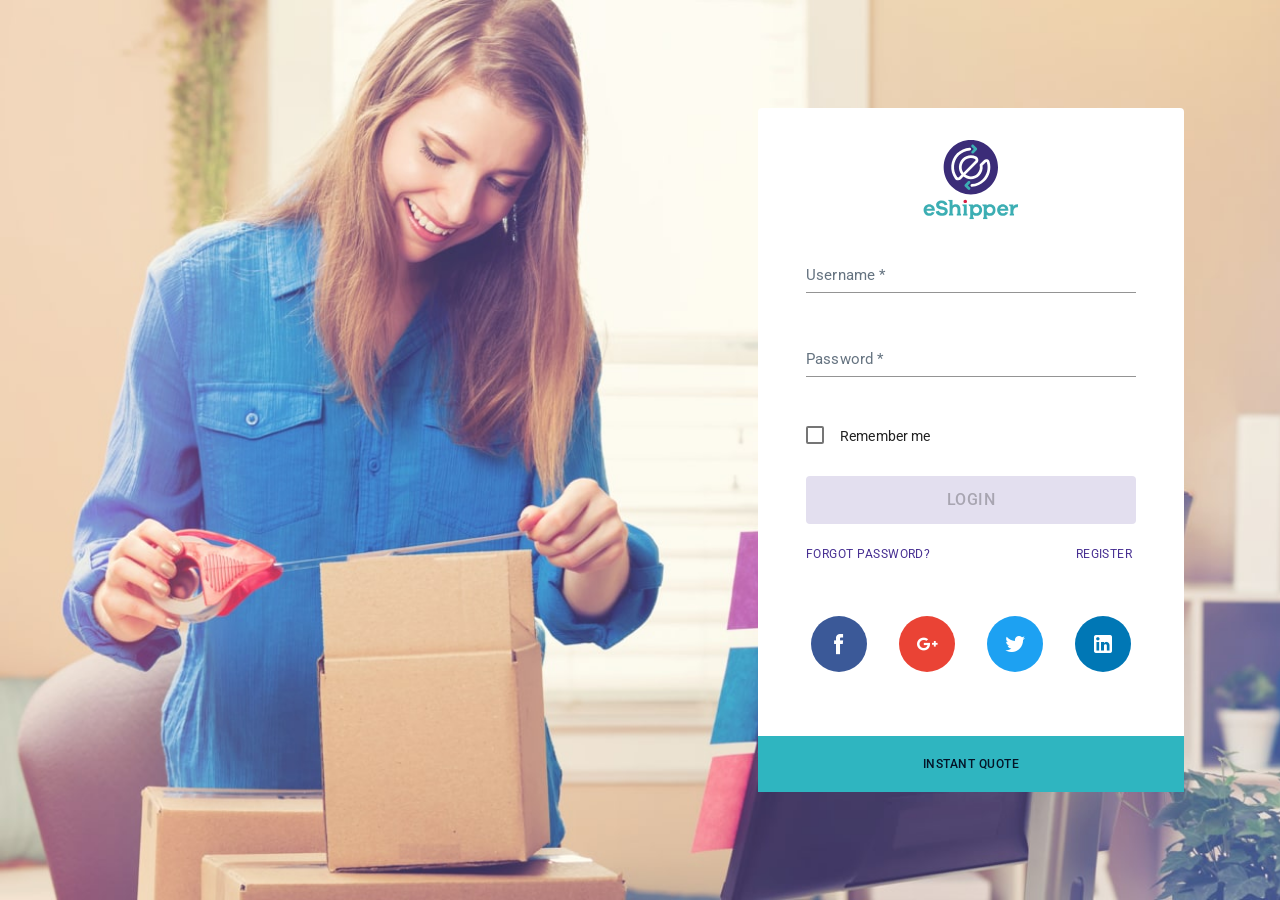
<file: index.html>
<!DOCTYPE html>
<html lang="en">

<head>
    <meta charset="utf-8" />
    <title>eShipper</title>
    <meta http-equiv="X-UA-Compatible" content="IE=edge">
    <base href="/" />
    <meta name="viewport" content="width=device-width, initial-scale=1" />
    <link href="https://fonts.googleapis.com/icon?family=Material+Icons" rel="stylesheet" />
    <link rel="icon" type="image/x-icon" href="favicon.ico" />
<link rel="stylesheet" href="styles.2475dcb6cba7d22fa3de.css"></head>

<body>
    <app-root></app-root>
<script src="runtime.2eb382a4e12ebb5b2a7e.js" defer></script><script src="polyfills-es5.4aa9debfd8252008e24a.js" nomodule defer></script><script src="polyfills.46a39fd6735d8e2be9b4.js" defer></script><script src="main.509971f8a4c65eb8ffc2.js" defer></script></body>

</html>
</file>
<file: styles.2475dcb6cba7d22fa3de.css>
@import url("https://fonts.googleapis.com/css?family=Roboto:300,400,400i,500,700");.ps{overflow-anchor:none}.ps .ps__rail-x.ps--clicking,.ps .ps__rail-x:focus,.ps .ps__rail-x:hover,.ps .ps__rail-y.ps--clicking,.ps .ps__rail-y:focus,.ps .ps__rail-y:hover{background-color:#eee;opacity:.9}.ps__rail-x.ps--clicking .ps__thumb-x,.ps__rail-x:focus>.ps__thumb-x,.ps__rail-x:hover>.ps__thumb-x{background-color:#999;height:11px}.ps__rail-y.ps--clicking .ps__thumb-y,.ps__rail-y:focus>.ps__thumb-y,.ps__rail-y:hover>.ps__thumb-y{background-color:#999;width:11px}.mat-badge-content{font-weight:600;font-size:12px;font-family:Roboto,Helvetica Neue,sans-serif}.mat-badge-small .mat-badge-content{font-size:9px}.mat-badge-large .mat-badge-content{font-size:24px}.mat-h1,.mat-headline,.mat-typography h1{font:400 24px/32px Roboto,Helvetica Neue,sans-serif;margin:0 0 16px}.mat-h2,.mat-title,.mat-typography h2{font:500 20px/32px Roboto,Helvetica Neue,sans-serif;margin:0 0 16px}.mat-h3,.mat-subheading-2,.mat-typography h3{font:400 16px/28px Roboto,Helvetica Neue,sans-serif;margin:0 0 16px}.mat-h4,.mat-subheading-1,.mat-typography h4{font:400 15px/24px Roboto,Helvetica Neue,sans-serif;margin:0 0 16px}.mat-h5,.mat-typography h5{font:400 11.62px/20px Roboto,Helvetica Neue,sans-serif;margin:0 0 12px}.mat-h6,.mat-typography h6{font:400 9.38px/20px Roboto,Helvetica Neue,sans-serif;margin:0 0 12px}.mat-body-2,.mat-body-strong{font:500 14px/24px Roboto,Helvetica Neue,sans-serif}.mat-body,.mat-body-1,.mat-typography{font:400 14px/20px Roboto,Helvetica Neue,sans-serif}.mat-body-1 p,.mat-body p,.mat-typography p{margin:0 0 12px}.mat-caption,.mat-small{font:400 12px/20px Roboto,Helvetica Neue,sans-serif}.mat-display-4,.mat-typography .mat-display-4{font:300 112px/112px Roboto,Helvetica Neue,sans-serif;letter-spacing:-.05em;margin:0 0 56px}.mat-display-3,.mat-typography .mat-display-3{font:400 56px/56px Roboto,Helvetica Neue,sans-serif;letter-spacing:-.02em;margin:0 0 64px}.mat-display-2,.mat-typography .mat-display-2{font:400 45px/48px Roboto,Helvetica Neue,sans-serif;letter-spacing:-.005em;margin:0 0 64px}.mat-display-1,.mat-typography .mat-display-1{font:400 34px/40px Roboto,Helvetica Neue,sans-serif;margin:0 0 64px}.mat-bottom-sheet-container{font:400 14px/20px Roboto,Helvetica Neue,sans-serif}.mat-button,.mat-fab,.mat-flat-button,.mat-icon-button,.mat-mini-fab,.mat-raised-button,.mat-stroked-button{font-family:Roboto,Helvetica Neue,sans-serif;font-size:14px;font-weight:500}.mat-button-toggle,.mat-card{font-family:Roboto,Helvetica Neue,sans-serif}.mat-card-title{font-size:24px;font-weight:500}.mat-card-header .mat-card-title{font-size:20px}.mat-card-content,.mat-card-subtitle{font-size:14px}.mat-checkbox{font-family:Roboto,Helvetica Neue,sans-serif}.mat-checkbox-layout .mat-checkbox-label{line-height:24px}.mat-chip{font-size:14px;font-weight:500}.mat-chip .mat-chip-remove.mat-icon,.mat-chip .mat-chip-trailing-icon.mat-icon{font-size:18px}.mat-table{font-family:Roboto,Helvetica Neue,sans-serif}.mat-header-cell{font-size:12px;font-weight:500}.mat-cell,.mat-footer-cell{font-size:14px}.mat-calendar{font-family:Roboto,Helvetica Neue,sans-serif}.mat-calendar-body{font-size:13px}.mat-calendar-body-label,.mat-calendar-period-button{font-size:14px;font-weight:500}.mat-calendar-table-header th{font-size:11px;font-weight:400}.mat-dialog-title{font:500 20px/32px Roboto,Helvetica Neue,sans-serif}.mat-expansion-panel-header{font-family:Roboto,Helvetica Neue,sans-serif;font-size:15px;font-weight:400}.mat-expansion-panel-content{font:400 14px/20px Roboto,Helvetica Neue,sans-serif}.mat-form-field{font-size:inherit;line-height:1.125;font-family:Roboto,Helvetica Neue,sans-serif}.mat-form-field-wrapper{padding-bottom:1.34375em}.mat-form-field-prefix .mat-icon,.mat-form-field-suffix .mat-icon{font-size:150%;line-height:1.125}.mat-form-field-prefix .mat-icon-button,.mat-form-field-suffix .mat-icon-button{height:1.5em;width:1.5em}.mat-form-field-prefix .mat-icon-button .mat-icon,.mat-form-field-suffix .mat-icon-button .mat-icon{height:1.125em;line-height:1.125}.mat-form-field-infix{padding:.5em 0;border-top:.84375em solid transparent}.mat-form-field-can-float.mat-form-field-should-float .mat-form-field-label,.mat-form-field-can-float .mat-input-server:focus+.mat-form-field-label-wrapper .mat-form-field-label{-webkit-transform:translateY(-1.34375em) scale(.75);transform:translateY(-1.34375em) scale(.75);width:133.33333333%}.mat-form-field-can-float .mat-input-server[label]:not(:label-shown)+.mat-form-field-label-wrapper .mat-form-field-label{-webkit-transform:translateY(-1.34374em) scale(.75);transform:translateY(-1.34374em) scale(.75);width:133.33334333%}.mat-form-field-label-wrapper{top:-.84375em;padding-top:.84375em}.mat-form-field-label{top:1.34375em}.mat-form-field-underline{bottom:1.34375em}.mat-form-field-subscript-wrapper{font-size:75%;margin-top:.66666667em;top:calc(100% - 1.79167em)}.mat-form-field-appearance-legacy .mat-form-field-wrapper{padding-bottom:1.25em}.mat-form-field-appearance-legacy .mat-form-field-infix{padding:.4375em 0}.mat-form-field-appearance-legacy.mat-form-field-can-float.mat-form-field-should-float .mat-form-field-label,.mat-form-field-appearance-legacy.mat-form-field-can-float .mat-input-server:focus+.mat-form-field-label-wrapper .mat-form-field-label{-webkit-transform:translateY(-1.28125em) scale(.75) perspective(100px) translateZ(.001px);transform:translateY(-1.28125em) scale(.75) perspective(100px) translateZ(.001px);-ms-transform:translateY(-1.28125em) scale(.75);width:133.33333333%}.mat-form-field-appearance-legacy.mat-form-field-can-float .mat-form-field-autofill-control:-webkit-autofill+.mat-form-field-label-wrapper .mat-form-field-label{-webkit-transform:translateY(-1.28125em) scale(.75) perspective(100px) translateZ(.00101px);transform:translateY(-1.28125em) scale(.75) perspective(100px) translateZ(.00101px);-ms-transform:translateY(-1.28124em) scale(.75);width:133.33334333%}.mat-form-field-appearance-legacy.mat-form-field-can-float .mat-input-server[label]:not(:label-shown)+.mat-form-field-label-wrapper .mat-form-field-label{-webkit-transform:translateY(-1.28125em) scale(.75) perspective(100px) translateZ(.00102px);transform:translateY(-1.28125em) scale(.75) perspective(100px) translateZ(.00102px);-ms-transform:translateY(-1.28123em) scale(.75);width:133.33335333%}.mat-form-field-appearance-legacy .mat-form-field-label{top:1.28125em}.mat-form-field-appearance-legacy .mat-form-field-underline{bottom:1.25em}.mat-form-field-appearance-legacy .mat-form-field-subscript-wrapper{margin-top:.54166667em;top:calc(100% - 1.66667em)}@media print{.mat-form-field-appearance-legacy.mat-form-field-can-float.mat-form-field-should-float .mat-form-field-label,.mat-form-field-appearance-legacy.mat-form-field-can-float .mat-input-server:focus+.mat-form-field-label-wrapper .mat-form-field-label{-webkit-transform:translateY(-1.28122em) scale(.75);transform:translateY(-1.28122em) scale(.75)}.mat-form-field-appearance-legacy.mat-form-field-can-float .mat-form-field-autofill-control:-webkit-autofill+.mat-form-field-label-wrapper .mat-form-field-label{-webkit-transform:translateY(-1.28121em) scale(.75);transform:translateY(-1.28121em) scale(.75)}.mat-form-field-appearance-legacy.mat-form-field-can-float .mat-input-server[label]:not(:label-shown)+.mat-form-field-label-wrapper .mat-form-field-label{-webkit-transform:translateY(-1.2812em) scale(.75);transform:translateY(-1.2812em) scale(.75)}}.mat-form-field-appearance-fill .mat-form-field-infix{padding:.25em 0 .75em}.mat-form-field-appearance-fill .mat-form-field-label{top:1.09375em;margin-top:-.5em}.mat-form-field-appearance-fill.mat-form-field-can-float.mat-form-field-should-float .mat-form-field-label,.mat-form-field-appearance-fill.mat-form-field-can-float .mat-input-server:focus+.mat-form-field-label-wrapper .mat-form-field-label{-webkit-transform:translateY(-.59375em) scale(.75);transform:translateY(-.59375em) scale(.75);width:133.33333333%}.mat-form-field-appearance-fill.mat-form-field-can-float .mat-input-server[label]:not(:label-shown)+.mat-form-field-label-wrapper .mat-form-field-label{-webkit-transform:translateY(-.59374em) scale(.75);transform:translateY(-.59374em) scale(.75);width:133.33334333%}.mat-form-field-appearance-outline .mat-form-field-infix{padding:1em 0}.mat-form-field-appearance-outline .mat-form-field-label{top:1.84375em;margin-top:-.25em}.mat-form-field-appearance-outline.mat-form-field-can-float.mat-form-field-should-float .mat-form-field-label,.mat-form-field-appearance-outline.mat-form-field-can-float .mat-input-server:focus+.mat-form-field-label-wrapper .mat-form-field-label{-webkit-transform:translateY(-1.59375em) scale(.75);transform:translateY(-1.59375em) scale(.75);width:133.33333333%}.mat-form-field-appearance-outline.mat-form-field-can-float .mat-input-server[label]:not(:label-shown)+.mat-form-field-label-wrapper .mat-form-field-label{-webkit-transform:translateY(-1.59374em) scale(.75);transform:translateY(-1.59374em) scale(.75);width:133.33334333%}.mat-grid-tile-footer,.mat-grid-tile-header{font-size:14px}.mat-grid-tile-footer .mat-line,.mat-grid-tile-header .mat-line{white-space:nowrap;overflow:hidden;text-overflow:ellipsis;display:block;box-sizing:border-box}.mat-grid-tile-footer .mat-line:nth-child(n+2),.mat-grid-tile-header .mat-line:nth-child(n+2){font-size:12px}input.mat-input-element{margin-top:-.0625em}.mat-menu-item{font-family:Roboto,Helvetica Neue,sans-serif;font-size:14px;font-weight:400}.mat-paginator,.mat-paginator-page-size .mat-select-trigger{font-family:Roboto,Helvetica Neue,sans-serif;font-size:12px}.mat-radio-button,.mat-select{font-family:Roboto,Helvetica Neue,sans-serif}.mat-select-trigger{height:1.125em}.mat-slide-toggle-content,.mat-slider-thumb-label-text{font-family:Roboto,Helvetica Neue,sans-serif}.mat-slider-thumb-label-text{font-size:12px;font-weight:500}.mat-stepper-horizontal,.mat-stepper-vertical{font-family:Roboto,Helvetica Neue,sans-serif}.mat-step-label{font-size:14px;font-weight:400}.mat-step-sub-label-error{font-weight:400}.mat-step-label-error{font-size:14px}.mat-step-label-selected{font-size:14px;font-weight:500}.mat-tab-group,.mat-tab-label,.mat-tab-link{font-family:Roboto,Helvetica Neue,sans-serif}.mat-tab-label,.mat-tab-link{font-size:14px}.mat-toolbar,.mat-toolbar h1,.mat-toolbar h2,.mat-toolbar h3,.mat-toolbar h4,.mat-toolbar h5,.mat-toolbar h6{font:500 20px/32px Roboto,Helvetica Neue,sans-serif;margin:0}.mat-tooltip{font-family:Roboto,Helvetica Neue,sans-serif;font-size:10px;padding-top:6px;padding-bottom:6px}.mat-tooltip-handset{font-size:14px;padding-top:8px;padding-bottom:8px}.mat-list-item,.mat-list-option{font-family:Roboto,Helvetica Neue,sans-serif}.mat-list-base .mat-list-item{font-size:16px}.mat-list-base .mat-list-item .mat-line{white-space:nowrap;overflow:hidden;text-overflow:ellipsis;display:block;box-sizing:border-box}.mat-list-base .mat-list-item .mat-line:nth-child(n+2){font-size:14px}.mat-list-base .mat-list-option{font-size:16px}.mat-list-base .mat-list-option .mat-line{white-space:nowrap;overflow:hidden;text-overflow:ellipsis;display:block;box-sizing:border-box}.mat-list-base .mat-list-option .mat-line:nth-child(n+2){font-size:14px}.mat-list-base .mat-subheader{font-family:Roboto,Helvetica Neue,sans-serif;font-size:14px;font-weight:500}.mat-list-base[dense] .mat-list-item{font-size:12px}.mat-list-base[dense] .mat-list-item .mat-line{white-space:nowrap;overflow:hidden;text-overflow:ellipsis;display:block;box-sizing:border-box}.mat-list-base[dense] .mat-list-item .mat-line:nth-child(n+2),.mat-list-base[dense] .mat-list-option{font-size:12px}.mat-list-base[dense] .mat-list-option .mat-line{white-space:nowrap;overflow:hidden;text-overflow:ellipsis;display:block;box-sizing:border-box}.mat-list-base[dense] .mat-list-option .mat-line:nth-child(n+2){font-size:12px}.mat-list-base[dense] .mat-subheader{font-family:Roboto,Helvetica Neue,sans-serif;font-size:12px;font-weight:500}.mat-option{font-family:Roboto,Helvetica Neue,sans-serif;font-size:16px}.mat-optgroup-label{font:500 14px/24px Roboto,Helvetica Neue,sans-serif}.mat-simple-snackbar{font-family:Roboto,Helvetica Neue,sans-serif;font-size:14px}.mat-simple-snackbar-action{line-height:1;font-family:inherit;font-size:inherit;font-weight:500}.mat-tree{font-family:Roboto,Helvetica Neue,sans-serif}.mat-nested-tree-node,.mat-tree-node{font-weight:400;font-size:14px}.mat-ripple{overflow:hidden;position:relative}.mat-ripple:not(:empty){-webkit-transform:translateZ(0);transform:translateZ(0)}.mat-ripple.mat-ripple-unbounded{overflow:visible}.mat-ripple-element{position:absolute;border-radius:50%;pointer-events:none;-webkit-transition:opacity,-webkit-transform 0ms cubic-bezier(0,0,.2,1);transition:opacity,-webkit-transform 0ms cubic-bezier(0,0,.2,1);transition:opacity,transform 0ms cubic-bezier(0,0,.2,1);transition:opacity,transform 0ms cubic-bezier(0,0,.2,1),-webkit-transform 0ms cubic-bezier(0,0,.2,1);-webkit-transform:scale(0);transform:scale(0)}.cdk-high-contrast-active .mat-ripple-element{display:none}.cdk-visually-hidden{border:0;clip:rect(0 0 0 0);height:1px;margin:-1px;overflow:hidden;padding:0;position:absolute;width:1px;outline:0;-webkit-appearance:none;-moz-appearance:none}.cdk-global-overlay-wrapper,.cdk-overlay-container{pointer-events:none;top:0;left:0;height:100%;width:100%}.cdk-overlay-container{position:fixed;z-index:1000}.cdk-overlay-container:empty{display:none}.cdk-global-overlay-wrapper,.cdk-overlay-pane{display:-webkit-box;display:flex;position:absolute;z-index:1000}.cdk-overlay-pane{pointer-events:auto;box-sizing:border-box;max-width:100%;max-height:100%}.cdk-overlay-backdrop{position:absolute;top:0;bottom:0;left:0;right:0;z-index:1000;pointer-events:auto;-webkit-tap-highlight-color:transparent;-webkit-transition:opacity .4s cubic-bezier(.25,.8,.25,1);transition:opacity .4s cubic-bezier(.25,.8,.25,1);opacity:0}.cdk-overlay-backdrop.cdk-overlay-backdrop-showing{opacity:1}@media screen and (-ms-high-contrast:active){.cdk-overlay-backdrop.cdk-overlay-backdrop-showing{opacity:.6}}.cdk-overlay-dark-backdrop{background:rgba(0,0,0,.32)}.cdk-overlay-transparent-backdrop,.cdk-overlay-transparent-backdrop.cdk-overlay-backdrop-showing{opacity:0}.cdk-overlay-connected-position-bounding-box{position:absolute;z-index:1000;display:-webkit-box;display:flex;-webkit-box-orient:vertical;-webkit-box-direction:normal;flex-direction:column;min-width:1px;min-height:1px}.cdk-global-scrollblock{position:fixed;width:100%;overflow-y:scroll}@-webkit-keyframes cdk-text-field-autofill-start{
  /*!*/}@keyframes cdk-text-field-autofill-start{
  /*!*/}@-webkit-keyframes cdk-text-field-autofill-end{
  /*!*/}@keyframes cdk-text-field-autofill-end{
  /*!*/}.cdk-text-field-autofill-monitored:-webkit-autofill{-webkit-animation:cdk-text-field-autofill-start 0s 1ms;animation:cdk-text-field-autofill-start 0s 1ms}.cdk-text-field-autofill-monitored:not(:-webkit-autofill){-webkit-animation:cdk-text-field-autofill-end 0s 1ms;animation:cdk-text-field-autofill-end 0s 1ms}textarea.cdk-textarea-autosize{resize:none}textarea.cdk-textarea-autosize-measuring{height:auto!important;overflow:hidden!important;padding:2px 0!important;box-sizing:content-box!important}.mat-ripple-element{background-color:rgba(0,0,0,.1)}.mat-option{color:rgba(0,0,0,.87)}.mat-option.mat-active,.mat-option.mat-selected:not(.mat-option-multiple):not(.mat-option-disabled),.mat-option:focus:not(.mat-option-disabled),.mat-option:hover:not(.mat-option-disabled){background:rgba(0,0,0,.04)}.mat-option.mat-active{color:rgba(0,0,0,.87)}.mat-option.mat-option-disabled{color:rgba(0,0,0,.38)}.mat-primary .mat-option.mat-selected:not(.mat-option-disabled){color:#472f92}.mat-accent .mat-option.mat-selected:not(.mat-option-disabled){color:#2fb5c0}.mat-warn .mat-option.mat-selected:not(.mat-option-disabled){color:#ec1846}.mat-optgroup-label{color:rgba(0,0,0,.54)}.mat-optgroup-disabled .mat-optgroup-label{color:rgba(0,0,0,.38)}.mat-pseudo-checkbox{color:rgba(0,0,0,.54)}.mat-pseudo-checkbox:after{color:#fafafa}.mat-pseudo-checkbox-disabled{color:#b0b0b0}.mat-primary .mat-pseudo-checkbox-checked,.mat-primary .mat-pseudo-checkbox-indeterminate{background:#472f92}.mat-accent .mat-pseudo-checkbox-checked,.mat-accent .mat-pseudo-checkbox-indeterminate,.mat-pseudo-checkbox-checked,.mat-pseudo-checkbox-indeterminate{background:#2fb5c0}.mat-warn .mat-pseudo-checkbox-checked,.mat-warn .mat-pseudo-checkbox-indeterminate{background:#ec1846}.mat-pseudo-checkbox-checked.mat-pseudo-checkbox-disabled,.mat-pseudo-checkbox-indeterminate.mat-pseudo-checkbox-disabled{background:#b0b0b0}.mat-elevation-z0{box-shadow:0 0 0 0 rgba(0,0,0,.2),0 0 0 0 rgba(0,0,0,.14),0 0 0 0 rgba(0,0,0,.12)}.mat-elevation-z1{box-shadow:0 2px 1px -1px rgba(0,0,0,.2),0 1px 1px 0 rgba(0,0,0,.14),0 1px 3px 0 rgba(0,0,0,.12)}.mat-elevation-z2{box-shadow:0 3px 1px -2px rgba(0,0,0,.2),0 2px 2px 0 rgba(0,0,0,.14),0 1px 5px 0 rgba(0,0,0,.12)}.mat-elevation-z3{box-shadow:0 3px 3px -2px rgba(0,0,0,.2),0 3px 4px 0 rgba(0,0,0,.14),0 1px 8px 0 rgba(0,0,0,.12)}.mat-elevation-z4{box-shadow:0 2px 4px -1px rgba(0,0,0,.2),0 4px 5px 0 rgba(0,0,0,.14),0 1px 10px 0 rgba(0,0,0,.12)}.mat-elevation-z5{box-shadow:0 3px 5px -1px rgba(0,0,0,.2),0 5px 8px 0 rgba(0,0,0,.14),0 1px 14px 0 rgba(0,0,0,.12)}.mat-elevation-z6{box-shadow:0 3px 5px -1px rgba(0,0,0,.2),0 6px 10px 0 rgba(0,0,0,.14),0 1px 18px 0 rgba(0,0,0,.12)}.mat-elevation-z7{box-shadow:0 4px 5px -2px rgba(0,0,0,.2),0 7px 10px 1px rgba(0,0,0,.14),0 2px 16px 1px rgba(0,0,0,.12)}.mat-elevation-z8{box-shadow:0 5px 5px -3px rgba(0,0,0,.2),0 8px 10px 1px rgba(0,0,0,.14),0 3px 14px 2px rgba(0,0,0,.12)}.mat-elevation-z9{box-shadow:0 5px 6px -3px rgba(0,0,0,.2),0 9px 12px 1px rgba(0,0,0,.14),0 3px 16px 2px rgba(0,0,0,.12)}.mat-elevation-z10{box-shadow:0 6px 6px -3px rgba(0,0,0,.2),0 10px 14px 1px rgba(0,0,0,.14),0 4px 18px 3px rgba(0,0,0,.12)}.mat-elevation-z11{box-shadow:0 6px 7px -4px rgba(0,0,0,.2),0 11px 15px 1px rgba(0,0,0,.14),0 4px 20px 3px rgba(0,0,0,.12)}.mat-elevation-z12{box-shadow:0 7px 8px -4px rgba(0,0,0,.2),0 12px 17px 2px rgba(0,0,0,.14),0 5px 22px 4px rgba(0,0,0,.12)}.mat-elevation-z13{box-shadow:0 7px 8px -4px rgba(0,0,0,.2),0 13px 19px 2px rgba(0,0,0,.14),0 5px 24px 4px rgba(0,0,0,.12)}.mat-elevation-z14{box-shadow:0 7px 9px -4px rgba(0,0,0,.2),0 14px 21px 2px rgba(0,0,0,.14),0 5px 26px 4px rgba(0,0,0,.12)}.mat-elevation-z15{box-shadow:0 8px 9px -5px rgba(0,0,0,.2),0 15px 22px 2px rgba(0,0,0,.14),0 6px 28px 5px rgba(0,0,0,.12)}.mat-elevation-z16{box-shadow:0 8px 10px -5px rgba(0,0,0,.2),0 16px 24px 2px rgba(0,0,0,.14),0 6px 30px 5px rgba(0,0,0,.12)}.mat-elevation-z17{box-shadow:0 8px 11px -5px rgba(0,0,0,.2),0 17px 26px 2px rgba(0,0,0,.14),0 6px 32px 5px rgba(0,0,0,.12)}.mat-elevation-z18{box-shadow:0 9px 11px -5px rgba(0,0,0,.2),0 18px 28px 2px rgba(0,0,0,.14),0 7px 34px 6px rgba(0,0,0,.12)}.mat-elevation-z19{box-shadow:0 9px 12px -6px rgba(0,0,0,.2),0 19px 29px 2px rgba(0,0,0,.14),0 7px 36px 6px rgba(0,0,0,.12)}.mat-elevation-z20{box-shadow:0 10px 13px -6px rgba(0,0,0,.2),0 20px 31px 3px rgba(0,0,0,.14),0 8px 38px 7px rgba(0,0,0,.12)}.mat-elevation-z21{box-shadow:0 10px 13px -6px rgba(0,0,0,.2),0 21px 33px 3px rgba(0,0,0,.14),0 8px 40px 7px rgba(0,0,0,.12)}.mat-elevation-z22{box-shadow:0 10px 14px -6px rgba(0,0,0,.2),0 22px 35px 3px rgba(0,0,0,.14),0 8px 42px 7px rgba(0,0,0,.12)}.mat-elevation-z23{box-shadow:0 11px 14px -7px rgba(0,0,0,.2),0 23px 36px 3px rgba(0,0,0,.14),0 9px 44px 8px rgba(0,0,0,.12)}.mat-elevation-z24{box-shadow:0 11px 15px -7px rgba(0,0,0,.2),0 24px 38px 3px rgba(0,0,0,.14),0 9px 46px 8px rgba(0,0,0,.12)}.mat-app-background{background-color:#fafafa;color:rgba(0,0,0,.87)}.mat-theme-loaded-marker{display:none}.mat-autocomplete-panel{background:#fff;color:rgba(0,0,0,.87)}.mat-autocomplete-panel:not([class*=mat-elevation-z]){box-shadow:0 2px 4px -1px rgba(0,0,0,.2),0 4px 5px 0 rgba(0,0,0,.14),0 1px 10px 0 rgba(0,0,0,.12)}.mat-autocomplete-panel .mat-option.mat-selected:not(.mat-active):not(:hover){background:#fff}.mat-autocomplete-panel .mat-option.mat-selected:not(.mat-active):not(:hover):not(.mat-option-disabled){color:rgba(0,0,0,.87)}.mat-badge-content{color:#fff;background:#472f92}.cdk-high-contrast-active .mat-badge-content{outline:1px solid;border-radius:0}.mat-badge-accent .mat-badge-content{background:#2fb5c0;color:#000}.mat-badge-warn .mat-badge-content{color:#fff;background:#ec1846}.mat-badge{position:relative}.mat-badge-hidden .mat-badge-content{display:none}.mat-badge-disabled .mat-badge-content{background:#b9b9b9;color:rgba(0,0,0,.38)}.mat-badge-content{position:absolute;text-align:center;display:inline-block;border-radius:50%;-webkit-transition:-webkit-transform .2s ease-in-out;transition:-webkit-transform .2s ease-in-out;transition:transform .2s ease-in-out;transition:transform .2s ease-in-out,-webkit-transform .2s ease-in-out;-webkit-transform:scale(.6);transform:scale(.6);overflow:hidden;white-space:nowrap;text-overflow:ellipsis;pointer-events:none}.mat-badge-content._mat-animation-noopable,.ng-animate-disabled .mat-badge-content{-webkit-transition:none;transition:none}.mat-badge-content.mat-badge-active{-webkit-transform:none;transform:none}.mat-badge-small .mat-badge-content{width:16px;height:16px;line-height:16px}.mat-badge-small.mat-badge-above .mat-badge-content{top:-8px}.mat-badge-small.mat-badge-below .mat-badge-content{bottom:-8px}.mat-badge-small.mat-badge-before .mat-badge-content{left:-16px}[dir=rtl] .mat-badge-small.mat-badge-before .mat-badge-content{left:auto;right:-16px}.mat-badge-small.mat-badge-after .mat-badge-content{right:-16px}[dir=rtl] .mat-badge-small.mat-badge-after .mat-badge-content{right:auto;left:-16px}.mat-badge-small.mat-badge-overlap.mat-badge-before .mat-badge-content{left:-8px}[dir=rtl] .mat-badge-small.mat-badge-overlap.mat-badge-before .mat-badge-content{left:auto;right:-8px}.mat-badge-small.mat-badge-overlap.mat-badge-after .mat-badge-content{right:-8px}[dir=rtl] .mat-badge-small.mat-badge-overlap.mat-badge-after .mat-badge-content{right:auto;left:-8px}.mat-badge-medium .mat-badge-content{width:22px;height:22px;line-height:22px}.mat-badge-medium.mat-badge-above .mat-badge-content{top:-11px}.mat-badge-medium.mat-badge-below .mat-badge-content{bottom:-11px}.mat-badge-medium.mat-badge-before .mat-badge-content{left:-22px}[dir=rtl] .mat-badge-medium.mat-badge-before .mat-badge-content{left:auto;right:-22px}.mat-badge-medium.mat-badge-after .mat-badge-content{right:-22px}[dir=rtl] .mat-badge-medium.mat-badge-after .mat-badge-content{right:auto;left:-22px}.mat-badge-medium.mat-badge-overlap.mat-badge-before .mat-badge-content{left:-11px}[dir=rtl] .mat-badge-medium.mat-badge-overlap.mat-badge-before .mat-badge-content{left:auto;right:-11px}.mat-badge-medium.mat-badge-overlap.mat-badge-after .mat-badge-content{right:-11px}[dir=rtl] .mat-badge-medium.mat-badge-overlap.mat-badge-after .mat-badge-content{right:auto;left:-11px}.mat-badge-large .mat-badge-content{width:28px;height:28px;line-height:28px}.mat-badge-large.mat-badge-above .mat-badge-content{top:-14px}.mat-badge-large.mat-badge-below .mat-badge-content{bottom:-14px}.mat-badge-large.mat-badge-before .mat-badge-content{left:-28px}[dir=rtl] .mat-badge-large.mat-badge-before .mat-badge-content{left:auto;right:-28px}.mat-badge-large.mat-badge-after .mat-badge-content{right:-28px}[dir=rtl] .mat-badge-large.mat-badge-after .mat-badge-content{right:auto;left:-28px}.mat-badge-large.mat-badge-overlap.mat-badge-before .mat-badge-content{left:-14px}[dir=rtl] .mat-badge-large.mat-badge-overlap.mat-badge-before .mat-badge-content{left:auto;right:-14px}.mat-badge-large.mat-badge-overlap.mat-badge-after .mat-badge-content{right:-14px}[dir=rtl] .mat-badge-large.mat-badge-overlap.mat-badge-after .mat-badge-content{right:auto;left:-14px}.mat-bottom-sheet-container{box-shadow:0 8px 10px -5px rgba(0,0,0,.2),0 16px 24px 2px rgba(0,0,0,.14),0 6px 30px 5px rgba(0,0,0,.12);background:#fff;color:rgba(0,0,0,.87)}.mat-button,.mat-icon-button,.mat-stroked-button{color:inherit;background:transparent}.mat-button.mat-primary,.mat-icon-button.mat-primary,.mat-stroked-button.mat-primary{color:#472f92}.mat-button.mat-accent,.mat-icon-button.mat-accent,.mat-stroked-button.mat-accent{color:#2fb5c0}.mat-button.mat-warn,.mat-icon-button.mat-warn,.mat-stroked-button.mat-warn{color:#ec1846}.mat-button.mat-accent[disabled],.mat-button.mat-primary[disabled],.mat-button.mat-warn[disabled],.mat-button[disabled][disabled],.mat-icon-button.mat-accent[disabled],.mat-icon-button.mat-primary[disabled],.mat-icon-button.mat-warn[disabled],.mat-icon-button[disabled][disabled],.mat-stroked-button.mat-accent[disabled],.mat-stroked-button.mat-primary[disabled],.mat-stroked-button.mat-warn[disabled],.mat-stroked-button[disabled][disabled]{color:rgba(0,0,0,.26)}.mat-button.mat-primary .mat-button-focus-overlay,.mat-icon-button.mat-primary .mat-button-focus-overlay,.mat-stroked-button.mat-primary .mat-button-focus-overlay{background-color:#472f92}.mat-button.mat-accent .mat-button-focus-overlay,.mat-icon-button.mat-accent .mat-button-focus-overlay,.mat-stroked-button.mat-accent .mat-button-focus-overlay{background-color:#2fb5c0}.mat-button.mat-warn .mat-button-focus-overlay,.mat-icon-button.mat-warn .mat-button-focus-overlay,.mat-stroked-button.mat-warn .mat-button-focus-overlay{background-color:#ec1846}.mat-button[disabled] .mat-button-focus-overlay,.mat-icon-button[disabled] .mat-button-focus-overlay,.mat-stroked-button[disabled] .mat-button-focus-overlay{background-color:transparent}.mat-button .mat-ripple-element,.mat-icon-button .mat-ripple-element,.mat-stroked-button .mat-ripple-element{opacity:.1;background-color:currentColor}.mat-button-focus-overlay{background:#000}.mat-stroked-button:not([disabled]){border-color:rgba(0,0,0,.12)}.mat-fab,.mat-flat-button,.mat-mini-fab,.mat-raised-button{color:rgba(0,0,0,.87);background-color:#fff}.mat-fab.mat-primary,.mat-flat-button.mat-primary,.mat-mini-fab.mat-primary,.mat-raised-button.mat-primary{color:#fff}.mat-fab.mat-accent,.mat-flat-button.mat-accent,.mat-mini-fab.mat-accent,.mat-raised-button.mat-accent{color:#000}.mat-fab.mat-warn,.mat-flat-button.mat-warn,.mat-mini-fab.mat-warn,.mat-raised-button.mat-warn{color:#fff}.mat-fab.mat-accent[disabled],.mat-fab.mat-primary[disabled],.mat-fab.mat-warn[disabled],.mat-fab[disabled][disabled],.mat-flat-button.mat-accent[disabled],.mat-flat-button.mat-primary[disabled],.mat-flat-button.mat-warn[disabled],.mat-flat-button[disabled][disabled],.mat-mini-fab.mat-accent[disabled],.mat-mini-fab.mat-primary[disabled],.mat-mini-fab.mat-warn[disabled],.mat-mini-fab[disabled][disabled],.mat-raised-button.mat-accent[disabled],.mat-raised-button.mat-primary[disabled],.mat-raised-button.mat-warn[disabled],.mat-raised-button[disabled][disabled]{color:rgba(0,0,0,.26)}.mat-fab.mat-primary,.mat-flat-button.mat-primary,.mat-mini-fab.mat-primary,.mat-raised-button.mat-primary{background-color:#472f92}.mat-fab.mat-accent,.mat-flat-button.mat-accent,.mat-mini-fab.mat-accent,.mat-raised-button.mat-accent{background-color:#2fb5c0}.mat-fab.mat-warn,.mat-flat-button.mat-warn,.mat-mini-fab.mat-warn,.mat-raised-button.mat-warn{background-color:#ec1846}.mat-fab.mat-accent[disabled],.mat-fab.mat-primary[disabled],.mat-fab.mat-warn[disabled],.mat-fab[disabled][disabled],.mat-flat-button.mat-accent[disabled],.mat-flat-button.mat-primary[disabled],.mat-flat-button.mat-warn[disabled],.mat-flat-button[disabled][disabled],.mat-mini-fab.mat-accent[disabled],.mat-mini-fab.mat-primary[disabled],.mat-mini-fab.mat-warn[disabled],.mat-mini-fab[disabled][disabled],.mat-raised-button.mat-accent[disabled],.mat-raised-button.mat-primary[disabled],.mat-raised-button.mat-warn[disabled],.mat-raised-button[disabled][disabled]{background-color:rgba(0,0,0,.12)}.mat-fab.mat-primary .mat-ripple-element,.mat-flat-button.mat-primary .mat-ripple-element,.mat-mini-fab.mat-primary .mat-ripple-element,.mat-raised-button.mat-primary .mat-ripple-element{background-color:hsla(0,0%,100%,.1)}.mat-fab.mat-accent .mat-ripple-element,.mat-flat-button.mat-accent .mat-ripple-element,.mat-mini-fab.mat-accent .mat-ripple-element,.mat-raised-button.mat-accent .mat-ripple-element{background-color:rgba(0,0,0,.1)}.mat-fab.mat-warn .mat-ripple-element,.mat-flat-button.mat-warn .mat-ripple-element,.mat-mini-fab.mat-warn .mat-ripple-element,.mat-raised-button.mat-warn .mat-ripple-element{background-color:hsla(0,0%,100%,.1)}.mat-flat-button:not([class*=mat-elevation-z]),.mat-stroked-button:not([class*=mat-elevation-z]){box-shadow:0 0 0 0 rgba(0,0,0,.2),0 0 0 0 rgba(0,0,0,.14),0 0 0 0 rgba(0,0,0,.12)}.mat-raised-button:not([class*=mat-elevation-z]){box-shadow:0 3px 1px -2px rgba(0,0,0,.2),0 2px 2px 0 rgba(0,0,0,.14),0 1px 5px 0 rgba(0,0,0,.12)}.mat-raised-button:not([disabled]):active:not([class*=mat-elevation-z]){box-shadow:0 5px 5px -3px rgba(0,0,0,.2),0 8px 10px 1px rgba(0,0,0,.14),0 3px 14px 2px rgba(0,0,0,.12)}.mat-raised-button[disabled]:not([class*=mat-elevation-z]){box-shadow:0 0 0 0 rgba(0,0,0,.2),0 0 0 0 rgba(0,0,0,.14),0 0 0 0 rgba(0,0,0,.12)}.mat-fab:not([class*=mat-elevation-z]),.mat-mini-fab:not([class*=mat-elevation-z]){box-shadow:0 3px 5px -1px rgba(0,0,0,.2),0 6px 10px 0 rgba(0,0,0,.14),0 1px 18px 0 rgba(0,0,0,.12)}.mat-fab:not([disabled]):active:not([class*=mat-elevation-z]),.mat-mini-fab:not([disabled]):active:not([class*=mat-elevation-z]){box-shadow:0 7px 8px -4px rgba(0,0,0,.2),0 12px 17px 2px rgba(0,0,0,.14),0 5px 22px 4px rgba(0,0,0,.12)}.mat-fab[disabled]:not([class*=mat-elevation-z]),.mat-mini-fab[disabled]:not([class*=mat-elevation-z]){box-shadow:0 0 0 0 rgba(0,0,0,.2),0 0 0 0 rgba(0,0,0,.14),0 0 0 0 rgba(0,0,0,.12)}.mat-button-toggle-group,.mat-button-toggle-standalone{box-shadow:0 3px 1px -2px rgba(0,0,0,.2),0 2px 2px 0 rgba(0,0,0,.14),0 1px 5px 0 rgba(0,0,0,.12)}.mat-button-toggle-group-appearance-standard,.mat-button-toggle-standalone.mat-button-toggle-appearance-standard{box-shadow:none}.mat-button-toggle{color:rgba(0,0,0,.38)}.mat-button-toggle .mat-button-toggle-focus-overlay{background-color:rgba(0,0,0,.12)}.mat-button-toggle-appearance-standard{color:rgba(0,0,0,.87);background:#fff}.mat-button-toggle-appearance-standard .mat-button-toggle-focus-overlay{background-color:#000}.mat-button-toggle-group-appearance-standard .mat-button-toggle+.mat-button-toggle{border-left:1px solid rgba(0,0,0,.12)}[dir=rtl] .mat-button-toggle-group-appearance-standard .mat-button-toggle+.mat-button-toggle{border-left:none;border-right:1px solid rgba(0,0,0,.12)}.mat-button-toggle-group-appearance-standard.mat-button-toggle-vertical .mat-button-toggle+.mat-button-toggle{border-left:none;border-right:none;border-top:1px solid rgba(0,0,0,.12)}.mat-button-toggle-checked{background-color:#e0e0e0;color:rgba(0,0,0,.54)}.mat-button-toggle-checked.mat-button-toggle-appearance-standard{color:rgba(0,0,0,.87)}.mat-button-toggle-disabled{color:rgba(0,0,0,.26);background-color:#eee}.mat-button-toggle-disabled.mat-button-toggle-appearance-standard{background:#fff}.mat-button-toggle-disabled.mat-button-toggle-checked{background-color:#bdbdbd}.mat-button-toggle-group-appearance-standard,.mat-button-toggle-standalone.mat-button-toggle-appearance-standard{border:1px solid rgba(0,0,0,.12)}.mat-card{background:#fff;color:rgba(0,0,0,.87)}.mat-card:not([class*=mat-elevation-z]){box-shadow:0 2px 1px -1px rgba(0,0,0,.2),0 1px 1px 0 rgba(0,0,0,.14),0 1px 3px 0 rgba(0,0,0,.12)}.mat-card.mat-card-flat:not([class*=mat-elevation-z]){box-shadow:0 0 0 0 rgba(0,0,0,.2),0 0 0 0 rgba(0,0,0,.14),0 0 0 0 rgba(0,0,0,.12)}.mat-card-subtitle{color:rgba(0,0,0,.54)}.mat-checkbox-frame{border-color:rgba(0,0,0,.54)}.mat-checkbox-checkmark{fill:#fafafa}.mat-checkbox-checkmark-path{stroke:#fafafa!important}.mat-checkbox-mixedmark{background-color:#fafafa}.mat-checkbox-checked.mat-primary .mat-checkbox-background,.mat-checkbox-indeterminate.mat-primary .mat-checkbox-background{background-color:#472f92}.mat-checkbox-checked.mat-accent .mat-checkbox-background,.mat-checkbox-indeterminate.mat-accent .mat-checkbox-background{background-color:#2fb5c0}.mat-checkbox-checked.mat-warn .mat-checkbox-background,.mat-checkbox-indeterminate.mat-warn .mat-checkbox-background{background-color:#ec1846}.mat-checkbox-disabled.mat-checkbox-checked .mat-checkbox-background,.mat-checkbox-disabled.mat-checkbox-indeterminate .mat-checkbox-background{background-color:#b0b0b0}.mat-checkbox-disabled:not(.mat-checkbox-checked) .mat-checkbox-frame{border-color:#b0b0b0}.mat-checkbox-disabled .mat-checkbox-label{color:rgba(0,0,0,.54)}.mat-checkbox .mat-ripple-element{background-color:#000}.mat-checkbox-checked:not(.mat-checkbox-disabled).mat-primary .mat-ripple-element,.mat-checkbox:active:not(.mat-checkbox-disabled).mat-primary .mat-ripple-element{background:#472f92}.mat-checkbox-checked:not(.mat-checkbox-disabled).mat-accent .mat-ripple-element,.mat-checkbox:active:not(.mat-checkbox-disabled).mat-accent .mat-ripple-element{background:#2fb5c0}.mat-checkbox-checked:not(.mat-checkbox-disabled).mat-warn .mat-ripple-element,.mat-checkbox:active:not(.mat-checkbox-disabled).mat-warn .mat-ripple-element{background:#ec1846}.mat-chip.mat-standard-chip{background-color:#e0e0e0;color:rgba(0,0,0,.87)}.mat-chip.mat-standard-chip .mat-chip-remove{color:rgba(0,0,0,.87);opacity:.4}.mat-chip.mat-standard-chip:not(.mat-chip-disabled):active{box-shadow:0 3px 3px -2px rgba(0,0,0,.2),0 3px 4px 0 rgba(0,0,0,.14),0 1px 8px 0 rgba(0,0,0,.12)}.mat-chip.mat-standard-chip:not(.mat-chip-disabled) .mat-chip-remove:hover{opacity:.54}.mat-chip.mat-standard-chip.mat-chip-disabled{opacity:.4}.mat-chip.mat-standard-chip:after{background:#000}.mat-chip.mat-standard-chip.mat-chip-selected.mat-primary{background-color:#472f92;color:#fff}.mat-chip.mat-standard-chip.mat-chip-selected.mat-primary .mat-chip-remove{color:#fff;opacity:.4}.mat-chip.mat-standard-chip.mat-chip-selected.mat-primary .mat-ripple-element{background-color:hsla(0,0%,100%,.1)}.mat-chip.mat-standard-chip.mat-chip-selected.mat-warn{background-color:#ec1846;color:#fff}.mat-chip.mat-standard-chip.mat-chip-selected.mat-warn .mat-chip-remove{color:#fff;opacity:.4}.mat-chip.mat-standard-chip.mat-chip-selected.mat-warn .mat-ripple-element{background-color:hsla(0,0%,100%,.1)}.mat-chip.mat-standard-chip.mat-chip-selected.mat-accent{background-color:#2fb5c0;color:#000}.mat-chip.mat-standard-chip.mat-chip-selected.mat-accent .mat-chip-remove{color:#000;opacity:.4}.mat-chip.mat-standard-chip.mat-chip-selected.mat-accent .mat-ripple-element{background-color:rgba(0,0,0,.1)}.mat-table{background:#fff}.mat-table-sticky,.mat-table tbody,.mat-table tfoot,.mat-table thead,[mat-footer-row],[mat-header-row],[mat-row],mat-footer-row,mat-header-row,mat-row{background:inherit}mat-footer-row,mat-header-row,mat-row,td.mat-cell,td.mat-footer-cell,th.mat-header-cell{border-bottom-color:rgba(0,0,0,.12)}.mat-header-cell{color:rgba(0,0,0,.54)}.mat-cell,.mat-footer-cell{color:rgba(0,0,0,.87)}.mat-calendar-arrow{border-top-color:rgba(0,0,0,.54)}.mat-datepicker-content .mat-calendar-next-button,.mat-datepicker-content .mat-calendar-previous-button,.mat-datepicker-toggle{color:rgba(0,0,0,.54)}.mat-calendar-table-header{color:rgba(0,0,0,.38)}.mat-calendar-table-header-divider:after{background:rgba(0,0,0,.12)}.mat-calendar-body-label{color:rgba(0,0,0,.54)}.mat-calendar-body-cell-content{color:rgba(0,0,0,.87);border-color:transparent}.mat-calendar-body-disabled>.mat-calendar-body-cell-content:not(.mat-calendar-body-selected){color:rgba(0,0,0,.38)}.cdk-keyboard-focused .mat-calendar-body-active>.mat-calendar-body-cell-content:not(.mat-calendar-body-selected),.cdk-program-focused .mat-calendar-body-active>.mat-calendar-body-cell-content:not(.mat-calendar-body-selected),.mat-calendar-body-cell:not(.mat-calendar-body-disabled):hover>.mat-calendar-body-cell-content:not(.mat-calendar-body-selected){background-color:rgba(0,0,0,.04)}.mat-calendar-body-today:not(.mat-calendar-body-selected){border-color:rgba(0,0,0,.38)}.mat-calendar-body-disabled>.mat-calendar-body-today:not(.mat-calendar-body-selected){border-color:rgba(0,0,0,.18)}.mat-calendar-body-selected{background-color:#472f92;color:#fff}.mat-calendar-body-disabled>.mat-calendar-body-selected{background-color:rgba(71,47,146,.4)}.mat-calendar-body-today.mat-calendar-body-selected{box-shadow:inset 0 0 0 1px #fff}.mat-datepicker-content{box-shadow:0 2px 4px -1px rgba(0,0,0,.2),0 4px 5px 0 rgba(0,0,0,.14),0 1px 10px 0 rgba(0,0,0,.12);background-color:#fff;color:rgba(0,0,0,.87)}.mat-datepicker-content.mat-accent .mat-calendar-body-selected{background-color:#2fb5c0;color:#000}.mat-datepicker-content.mat-accent .mat-calendar-body-disabled>.mat-calendar-body-selected{background-color:rgba(47,181,192,.4)}.mat-datepicker-content.mat-accent .mat-calendar-body-today.mat-calendar-body-selected{box-shadow:inset 0 0 0 1px #000}.mat-datepicker-content.mat-warn .mat-calendar-body-selected{background-color:#ec1846;color:#fff}.mat-datepicker-content.mat-warn .mat-calendar-body-disabled>.mat-calendar-body-selected{background-color:rgba(236,24,70,.4)}.mat-datepicker-content.mat-warn .mat-calendar-body-today.mat-calendar-body-selected{box-shadow:inset 0 0 0 1px #fff}.mat-datepicker-content-touch{box-shadow:0 0 0 0 rgba(0,0,0,.2),0 0 0 0 rgba(0,0,0,.14),0 0 0 0 rgba(0,0,0,.12)}.mat-datepicker-toggle-active{color:#472f92}.mat-datepicker-toggle-active.mat-accent{color:#2fb5c0}.mat-datepicker-toggle-active.mat-warn{color:#ec1846}.mat-dialog-container{box-shadow:0 11px 15px -7px rgba(0,0,0,.2),0 24px 38px 3px rgba(0,0,0,.14),0 9px 46px 8px rgba(0,0,0,.12);background:#fff;color:rgba(0,0,0,.87)}.mat-divider{border-top-color:rgba(0,0,0,.12)}.mat-divider-vertical{border-right-color:rgba(0,0,0,.12)}.mat-expansion-panel{background:#fff;color:rgba(0,0,0,.87)}.mat-expansion-panel:not([class*=mat-elevation-z]){box-shadow:0 3px 1px -2px rgba(0,0,0,.2),0 2px 2px 0 rgba(0,0,0,.14),0 1px 5px 0 rgba(0,0,0,.12)}.mat-action-row{border-top-color:rgba(0,0,0,.12)}.mat-expansion-panel .mat-expansion-panel-header.cdk-keyboard-focused:not([aria-disabled=true]),.mat-expansion-panel .mat-expansion-panel-header.cdk-program-focused:not([aria-disabled=true]),.mat-expansion-panel:not(.mat-expanded) .mat-expansion-panel-header:hover:not([aria-disabled=true]){background:rgba(0,0,0,.04)}@media (hover:none){.mat-expansion-panel:not(.mat-expanded):not([aria-disabled=true]) .mat-expansion-panel-header:hover{background:#fff}}.mat-expansion-panel-header-title{color:rgba(0,0,0,.87)}.mat-expansion-indicator:after,.mat-expansion-panel-header-description{color:rgba(0,0,0,.54)}.mat-expansion-panel-header[aria-disabled=true]{color:rgba(0,0,0,.26)}.mat-expansion-panel-header[aria-disabled=true] .mat-expansion-panel-header-description,.mat-expansion-panel-header[aria-disabled=true] .mat-expansion-panel-header-title{color:inherit}.mat-form-field-label,.mat-hint{color:rgba(0,0,0,.6)}.mat-form-field.mat-focused .mat-form-field-label{color:#472f92}.mat-form-field.mat-focused .mat-form-field-label.mat-accent{color:#2fb5c0}.mat-form-field.mat-focused .mat-form-field-label.mat-warn{color:#ec1846}.mat-focused .mat-form-field-required-marker{color:#2fb5c0}.mat-form-field-ripple{background-color:rgba(0,0,0,.87)}.mat-form-field.mat-focused .mat-form-field-ripple{background-color:#472f92}.mat-form-field.mat-focused .mat-form-field-ripple.mat-accent{background-color:#2fb5c0}.mat-form-field.mat-focused .mat-form-field-ripple.mat-warn{background-color:#ec1846}.mat-form-field-type-mat-native-select.mat-focused:not(.mat-form-field-invalid) .mat-form-field-infix:after{color:#472f92}.mat-form-field-type-mat-native-select.mat-focused:not(.mat-form-field-invalid).mat-accent .mat-form-field-infix:after{color:#2fb5c0}.mat-form-field-type-mat-native-select.mat-focused:not(.mat-form-field-invalid).mat-warn .mat-form-field-infix:after,.mat-form-field.mat-form-field-invalid .mat-form-field-label,.mat-form-field.mat-form-field-invalid .mat-form-field-label.mat-accent,.mat-form-field.mat-form-field-invalid .mat-form-field-label .mat-form-field-required-marker{color:#ec1846}.mat-form-field.mat-form-field-invalid .mat-form-field-ripple,.mat-form-field.mat-form-field-invalid .mat-form-field-ripple.mat-accent{background-color:#ec1846}.mat-error{color:#ec1846}.mat-form-field-appearance-legacy .mat-form-field-label,.mat-form-field-appearance-legacy .mat-hint{color:rgba(0,0,0,.54)}.mat-form-field-appearance-legacy .mat-form-field-underline{background-color:rgba(0,0,0,.42)}.mat-form-field-appearance-legacy.mat-form-field-disabled .mat-form-field-underline{background-image:-webkit-gradient(linear,left top,right top,from(rgba(0,0,0,.42)),color-stop(33%,rgba(0,0,0,.42)),color-stop(0,transparent));background-image:linear-gradient(90deg,rgba(0,0,0,.42) 0,rgba(0,0,0,.42) 33%,transparent 0);background-size:4px 100%;background-repeat:repeat-x}.mat-form-field-appearance-standard .mat-form-field-underline{background-color:rgba(0,0,0,.42)}.mat-form-field-appearance-standard.mat-form-field-disabled .mat-form-field-underline{background-image:-webkit-gradient(linear,left top,right top,from(rgba(0,0,0,.42)),color-stop(33%,rgba(0,0,0,.42)),color-stop(0,transparent));background-image:linear-gradient(90deg,rgba(0,0,0,.42) 0,rgba(0,0,0,.42) 33%,transparent 0);background-size:4px 100%;background-repeat:repeat-x}.mat-form-field-appearance-fill .mat-form-field-flex{background-color:rgba(0,0,0,.04)}.mat-form-field-appearance-fill.mat-form-field-disabled .mat-form-field-flex{background-color:rgba(0,0,0,.02)}.mat-form-field-appearance-fill .mat-form-field-underline:before{background-color:rgba(0,0,0,.42)}.mat-form-field-appearance-fill.mat-form-field-disabled .mat-form-field-label{color:rgba(0,0,0,.38)}.mat-form-field-appearance-fill.mat-form-field-disabled .mat-form-field-underline:before{background-color:transparent}.mat-form-field-appearance-outline .mat-form-field-outline{color:rgba(0,0,0,.12)}.mat-form-field-appearance-outline .mat-form-field-outline-thick{color:rgba(0,0,0,.87)}.mat-form-field-appearance-outline.mat-focused .mat-form-field-outline-thick{color:#472f92}.mat-form-field-appearance-outline.mat-focused.mat-accent .mat-form-field-outline-thick{color:#2fb5c0}.mat-form-field-appearance-outline.mat-focused.mat-warn .mat-form-field-outline-thick,.mat-form-field-appearance-outline.mat-form-field-invalid.mat-form-field-invalid .mat-form-field-outline-thick{color:#ec1846}.mat-form-field-appearance-outline.mat-form-field-disabled .mat-form-field-label{color:rgba(0,0,0,.38)}.mat-form-field-appearance-outline.mat-form-field-disabled .mat-form-field-outline{color:rgba(0,0,0,.06)}.mat-icon.mat-primary{color:#472f92}.mat-icon.mat-accent{color:#2fb5c0}.mat-icon.mat-warn{color:#ec1846}.mat-form-field-type-mat-native-select .mat-form-field-infix:after{color:rgba(0,0,0,.54)}.mat-form-field-type-mat-native-select.mat-form-field-disabled .mat-form-field-infix:after,.mat-input-element:disabled{color:rgba(0,0,0,.38)}.mat-input-element{caret-color:#472f92}.mat-input-element::-ms-input-placeholder{color:rgba(0,0,0,.42)}.mat-input-element::placeholder{color:rgba(0,0,0,.42)}.mat-input-element::-moz-placeholder{color:rgba(0,0,0,.42)}.mat-input-element::-webkit-input-placeholder{color:rgba(0,0,0,.42)}.mat-input-element:-ms-input-placeholder{color:rgba(0,0,0,.42)}.mat-accent .mat-input-element{caret-color:#2fb5c0}.mat-form-field-invalid .mat-input-element,.mat-warn .mat-input-element{caret-color:#ec1846}.mat-form-field-type-mat-native-select.mat-form-field-invalid .mat-form-field-infix:after{color:#ec1846}.mat-list-base .mat-list-item,.mat-list-base .mat-list-option{color:rgba(0,0,0,.87)}.mat-list-base .mat-subheader{color:rgba(0,0,0,.54)}.mat-list-item-disabled{background-color:#eee}.mat-action-list .mat-list-item:focus,.mat-action-list .mat-list-item:hover,.mat-list-option:focus,.mat-list-option:hover,.mat-nav-list .mat-list-item:focus,.mat-nav-list .mat-list-item:hover{background:rgba(0,0,0,.04)}.mat-list-single-selected-option,.mat-list-single-selected-option:focus,.mat-list-single-selected-option:hover{background:rgba(0,0,0,.12)}.mat-menu-panel{background:#fff}.mat-menu-panel:not([class*=mat-elevation-z]){box-shadow:0 2px 4px -1px rgba(0,0,0,.2),0 4px 5px 0 rgba(0,0,0,.14),0 1px 10px 0 rgba(0,0,0,.12)}.mat-menu-item{background:transparent;color:rgba(0,0,0,.87)}.mat-menu-item[disabled],.mat-menu-item[disabled]:after{color:rgba(0,0,0,.38)}.mat-menu-item-submenu-trigger:after,.mat-menu-item .mat-icon-no-color{color:rgba(0,0,0,.54)}.mat-menu-item-highlighted:not([disabled]),.mat-menu-item.cdk-keyboard-focused:not([disabled]),.mat-menu-item.cdk-program-focused:not([disabled]),.mat-menu-item:hover:not([disabled]){background:rgba(0,0,0,.04)}.mat-paginator{background:#fff}.mat-paginator,.mat-paginator-page-size .mat-select-trigger{color:rgba(0,0,0,.54)}.mat-paginator-decrement,.mat-paginator-increment{border-top:2px solid rgba(0,0,0,.54);border-right:2px solid rgba(0,0,0,.54)}.mat-paginator-first,.mat-paginator-last{border-top:2px solid rgba(0,0,0,.54)}.mat-icon-button[disabled] .mat-paginator-decrement,.mat-icon-button[disabled] .mat-paginator-first,.mat-icon-button[disabled] .mat-paginator-increment,.mat-icon-button[disabled] .mat-paginator-last{border-color:rgba(0,0,0,.38)}.mat-progress-bar-background{fill:#c8c1de}.mat-progress-bar-buffer{background-color:#c8c1de}.mat-progress-bar-fill:after{background-color:#472f92}.mat-progress-bar.mat-accent .mat-progress-bar-background{fill:#128d9c}.mat-progress-bar.mat-accent .mat-progress-bar-buffer{background-color:#128d9c}.mat-progress-bar.mat-accent .mat-progress-bar-fill:after{background-color:#2fb5c0}.mat-progress-bar.mat-warn .mat-progress-bar-background{fill:#f9bac8}.mat-progress-bar.mat-warn .mat-progress-bar-buffer{background-color:#f9bac8}.mat-progress-bar.mat-warn .mat-progress-bar-fill:after{background-color:#ec1846}.mat-progress-spinner circle,.mat-spinner circle{stroke:#472f92}.mat-progress-spinner.mat-accent circle,.mat-spinner.mat-accent circle{stroke:#2fb5c0}.mat-progress-spinner.mat-warn circle,.mat-spinner.mat-warn circle{stroke:#ec1846}.mat-radio-outer-circle{border-color:rgba(0,0,0,.54)}.mat-radio-button.mat-primary.mat-radio-checked .mat-radio-outer-circle{border-color:#472f92}.mat-radio-button.mat-primary.mat-radio-checked .mat-radio-persistent-ripple,.mat-radio-button.mat-primary .mat-radio-inner-circle,.mat-radio-button.mat-primary .mat-radio-ripple .mat-ripple-element:not(.mat-radio-persistent-ripple),.mat-radio-button.mat-primary:active .mat-radio-persistent-ripple{background-color:#472f92}.mat-radio-button.mat-accent.mat-radio-checked .mat-radio-outer-circle{border-color:#2fb5c0}.mat-radio-button.mat-accent.mat-radio-checked .mat-radio-persistent-ripple,.mat-radio-button.mat-accent .mat-radio-inner-circle,.mat-radio-button.mat-accent .mat-radio-ripple .mat-ripple-element:not(.mat-radio-persistent-ripple),.mat-radio-button.mat-accent:active .mat-radio-persistent-ripple{background-color:#2fb5c0}.mat-radio-button.mat-warn.mat-radio-checked .mat-radio-outer-circle{border-color:#ec1846}.mat-radio-button.mat-warn.mat-radio-checked .mat-radio-persistent-ripple,.mat-radio-button.mat-warn .mat-radio-inner-circle,.mat-radio-button.mat-warn .mat-radio-ripple .mat-ripple-element:not(.mat-radio-persistent-ripple),.mat-radio-button.mat-warn:active .mat-radio-persistent-ripple{background-color:#ec1846}.mat-radio-button.mat-radio-disabled.mat-radio-checked .mat-radio-outer-circle,.mat-radio-button.mat-radio-disabled .mat-radio-outer-circle{border-color:rgba(0,0,0,.38)}.mat-radio-button.mat-radio-disabled .mat-radio-inner-circle,.mat-radio-button.mat-radio-disabled .mat-radio-ripple .mat-ripple-element{background-color:rgba(0,0,0,.38)}.mat-radio-button.mat-radio-disabled .mat-radio-label-content{color:rgba(0,0,0,.38)}.mat-radio-button .mat-ripple-element{background-color:#000}.mat-select-value{color:rgba(0,0,0,.87)}.mat-select-placeholder{color:rgba(0,0,0,.42)}.mat-select-disabled .mat-select-value{color:rgba(0,0,0,.38)}.mat-select-arrow{color:rgba(0,0,0,.54)}.mat-select-panel{background:#fff}.mat-select-panel:not([class*=mat-elevation-z]){box-shadow:0 2px 4px -1px rgba(0,0,0,.2),0 4px 5px 0 rgba(0,0,0,.14),0 1px 10px 0 rgba(0,0,0,.12)}.mat-select-panel .mat-option.mat-selected:not(.mat-option-multiple){background:rgba(0,0,0,.12)}.mat-form-field.mat-focused.mat-primary .mat-select-arrow{color:#472f92}.mat-form-field.mat-focused.mat-accent .mat-select-arrow{color:#2fb5c0}.mat-form-field.mat-focused.mat-warn .mat-select-arrow,.mat-form-field .mat-select.mat-select-invalid .mat-select-arrow{color:#ec1846}.mat-form-field .mat-select.mat-select-disabled .mat-select-arrow{color:rgba(0,0,0,.38)}.mat-drawer-container{background-color:#fafafa;color:rgba(0,0,0,.87)}.mat-drawer{color:rgba(0,0,0,.87)}.mat-drawer,.mat-drawer.mat-drawer-push{background-color:#fff}.mat-drawer:not(.mat-drawer-side){box-shadow:0 8px 10px -5px rgba(0,0,0,.2),0 16px 24px 2px rgba(0,0,0,.14),0 6px 30px 5px rgba(0,0,0,.12)}.mat-drawer-side{border-right:1px solid rgba(0,0,0,.12)}.mat-drawer-side.mat-drawer-end,[dir=rtl] .mat-drawer-side{border-left:1px solid rgba(0,0,0,.12);border-right:none}[dir=rtl] .mat-drawer-side.mat-drawer-end{border-left:none;border-right:1px solid rgba(0,0,0,.12)}.mat-drawer-backdrop.mat-drawer-shown{background-color:rgba(0,0,0,.6)}.mat-slide-toggle.mat-checked .mat-slide-toggle-thumb{background-color:#2fb5c0}.mat-slide-toggle.mat-checked .mat-slide-toggle-bar{background-color:rgba(47,181,192,.54)}.mat-slide-toggle.mat-checked .mat-ripple-element{background-color:#2fb5c0}.mat-slide-toggle.mat-primary.mat-checked .mat-slide-toggle-thumb{background-color:#472f92}.mat-slide-toggle.mat-primary.mat-checked .mat-slide-toggle-bar{background-color:rgba(71,47,146,.54)}.mat-slide-toggle.mat-primary.mat-checked .mat-ripple-element{background-color:#472f92}.mat-slide-toggle.mat-warn.mat-checked .mat-slide-toggle-thumb{background-color:#ec1846}.mat-slide-toggle.mat-warn.mat-checked .mat-slide-toggle-bar{background-color:rgba(236,24,70,.54)}.mat-slide-toggle.mat-warn.mat-checked .mat-ripple-element{background-color:#ec1846}.mat-slide-toggle:not(.mat-checked) .mat-ripple-element{background-color:#000}.mat-slide-toggle-thumb{box-shadow:0 2px 1px -1px rgba(0,0,0,.2),0 1px 1px 0 rgba(0,0,0,.14),0 1px 3px 0 rgba(0,0,0,.12);background-color:#fafafa}.mat-slide-toggle-bar{background-color:rgba(0,0,0,.38)}.mat-slider-track-background{background-color:rgba(0,0,0,.26)}.mat-primary .mat-slider-thumb,.mat-primary .mat-slider-thumb-label,.mat-primary .mat-slider-track-fill{background-color:#472f92}.mat-primary .mat-slider-thumb-label-text{color:#fff}.mat-accent .mat-slider-thumb,.mat-accent .mat-slider-thumb-label,.mat-accent .mat-slider-track-fill{background-color:#2fb5c0}.mat-accent .mat-slider-thumb-label-text{color:#000}.mat-warn .mat-slider-thumb,.mat-warn .mat-slider-thumb-label,.mat-warn .mat-slider-track-fill{background-color:#ec1846}.mat-warn .mat-slider-thumb-label-text{color:#fff}.mat-slider-focus-ring{background-color:rgba(47,181,192,.2)}.cdk-focused .mat-slider-track-background,.mat-slider:hover .mat-slider-track-background{background-color:rgba(0,0,0,.38)}.mat-slider-disabled .mat-slider-thumb,.mat-slider-disabled .mat-slider-track-background,.mat-slider-disabled .mat-slider-track-fill,.mat-slider-disabled:hover .mat-slider-track-background{background-color:rgba(0,0,0,.26)}.mat-slider-min-value .mat-slider-focus-ring{background-color:rgba(0,0,0,.12)}.mat-slider-min-value.mat-slider-thumb-label-showing .mat-slider-thumb,.mat-slider-min-value.mat-slider-thumb-label-showing .mat-slider-thumb-label{background-color:rgba(0,0,0,.87)}.mat-slider-min-value.mat-slider-thumb-label-showing.cdk-focused .mat-slider-thumb,.mat-slider-min-value.mat-slider-thumb-label-showing.cdk-focused .mat-slider-thumb-label{background-color:rgba(0,0,0,.26)}.mat-slider-min-value:not(.mat-slider-thumb-label-showing) .mat-slider-thumb{border-color:rgba(0,0,0,.26);background-color:transparent}.mat-slider-min-value:not(.mat-slider-thumb-label-showing).cdk-focused .mat-slider-thumb,.mat-slider-min-value:not(.mat-slider-thumb-label-showing):hover .mat-slider-thumb{border-color:rgba(0,0,0,.38)}.mat-slider-min-value:not(.mat-slider-thumb-label-showing).cdk-focused.mat-slider-disabled .mat-slider-thumb,.mat-slider-min-value:not(.mat-slider-thumb-label-showing):hover.mat-slider-disabled .mat-slider-thumb{border-color:rgba(0,0,0,.26)}.mat-slider-has-ticks .mat-slider-wrapper:after{border-color:rgba(0,0,0,.7)}.mat-slider-horizontal .mat-slider-ticks{background-image:repeating-linear-gradient(90deg,rgba(0,0,0,.7),rgba(0,0,0,.7) 2px,transparent 0,transparent);background-image:-moz-repeating-linear-gradient(.0001deg,rgba(0,0,0,.7),rgba(0,0,0,.7) 2px,transparent 0,transparent)}.mat-slider-vertical .mat-slider-ticks{background-image:repeating-linear-gradient(180deg,rgba(0,0,0,.7),rgba(0,0,0,.7) 2px,transparent 0,transparent)}.mat-step-header.cdk-keyboard-focused,.mat-step-header.cdk-program-focused,.mat-step-header:hover{background-color:rgba(0,0,0,.04)}@media (hover:none){.mat-step-header:hover{background:none}}.mat-step-header .mat-step-label,.mat-step-header .mat-step-optional{color:rgba(0,0,0,.54)}.mat-step-header .mat-step-icon{background-color:rgba(0,0,0,.54);color:#fff}.mat-step-header .mat-step-icon-selected,.mat-step-header .mat-step-icon-state-done,.mat-step-header .mat-step-icon-state-edit{background-color:#472f92;color:#fff}.mat-step-header .mat-step-icon-state-error{background-color:transparent;color:#ec1846}.mat-step-header .mat-step-label.mat-step-label-active{color:rgba(0,0,0,.87)}.mat-step-header .mat-step-label.mat-step-label-error{color:#ec1846}.mat-stepper-horizontal,.mat-stepper-vertical{background-color:#fff}.mat-stepper-vertical-line:before{border-left-color:rgba(0,0,0,.12)}.mat-horizontal-stepper-header:after,.mat-horizontal-stepper-header:before,.mat-stepper-horizontal-line{border-top-color:rgba(0,0,0,.12)}.mat-sort-header-arrow{color:#757575}.mat-tab-header,.mat-tab-nav-bar{border-bottom:1px solid rgba(0,0,0,.12)}.mat-tab-group-inverted-header .mat-tab-header,.mat-tab-group-inverted-header .mat-tab-nav-bar{border-top:1px solid rgba(0,0,0,.12);border-bottom:none}.mat-tab-label,.mat-tab-link{color:rgba(0,0,0,.87)}.mat-tab-label.mat-tab-disabled,.mat-tab-link.mat-tab-disabled{color:rgba(0,0,0,.38)}.mat-tab-header-pagination-chevron{border-color:rgba(0,0,0,.87)}.mat-tab-header-pagination-disabled .mat-tab-header-pagination-chevron{border-color:rgba(0,0,0,.38)}.mat-tab-group[class*=mat-background-] .mat-tab-header,.mat-tab-nav-bar[class*=mat-background-]{border-bottom:none;border-top:none}.mat-tab-group.mat-primary .mat-tab-label.cdk-keyboard-focused:not(.mat-tab-disabled),.mat-tab-group.mat-primary .mat-tab-label.cdk-program-focused:not(.mat-tab-disabled),.mat-tab-group.mat-primary .mat-tab-link.cdk-keyboard-focused:not(.mat-tab-disabled),.mat-tab-group.mat-primary .mat-tab-link.cdk-program-focused:not(.mat-tab-disabled),.mat-tab-nav-bar.mat-primary .mat-tab-label.cdk-keyboard-focused:not(.mat-tab-disabled),.mat-tab-nav-bar.mat-primary .mat-tab-label.cdk-program-focused:not(.mat-tab-disabled),.mat-tab-nav-bar.mat-primary .mat-tab-link.cdk-keyboard-focused:not(.mat-tab-disabled),.mat-tab-nav-bar.mat-primary .mat-tab-link.cdk-program-focused:not(.mat-tab-disabled){background-color:rgba(200,193,222,.3)}.mat-tab-group.mat-primary .mat-ink-bar,.mat-tab-nav-bar.mat-primary .mat-ink-bar{background-color:#472f92}.mat-tab-group.mat-primary.mat-background-primary .mat-ink-bar,.mat-tab-nav-bar.mat-primary.mat-background-primary .mat-ink-bar{background-color:#fff}.mat-tab-group.mat-accent .mat-tab-label.cdk-keyboard-focused:not(.mat-tab-disabled),.mat-tab-group.mat-accent .mat-tab-label.cdk-program-focused:not(.mat-tab-disabled),.mat-tab-group.mat-accent .mat-tab-link.cdk-keyboard-focused:not(.mat-tab-disabled),.mat-tab-group.mat-accent .mat-tab-link.cdk-program-focused:not(.mat-tab-disabled),.mat-tab-nav-bar.mat-accent .mat-tab-label.cdk-keyboard-focused:not(.mat-tab-disabled),.mat-tab-nav-bar.mat-accent .mat-tab-label.cdk-program-focused:not(.mat-tab-disabled),.mat-tab-nav-bar.mat-accent .mat-tab-link.cdk-keyboard-focused:not(.mat-tab-disabled),.mat-tab-nav-bar.mat-accent .mat-tab-link.cdk-program-focused:not(.mat-tab-disabled){background-color:rgba(18,141,156,.3)}.mat-tab-group.mat-accent .mat-ink-bar,.mat-tab-nav-bar.mat-accent .mat-ink-bar{background-color:#2fb5c0}.mat-tab-group.mat-accent.mat-background-accent .mat-ink-bar,.mat-tab-nav-bar.mat-accent.mat-background-accent .mat-ink-bar{background-color:#000}.mat-tab-group.mat-warn .mat-tab-label.cdk-keyboard-focused:not(.mat-tab-disabled),.mat-tab-group.mat-warn .mat-tab-label.cdk-program-focused:not(.mat-tab-disabled),.mat-tab-group.mat-warn .mat-tab-link.cdk-keyboard-focused:not(.mat-tab-disabled),.mat-tab-group.mat-warn .mat-tab-link.cdk-program-focused:not(.mat-tab-disabled),.mat-tab-nav-bar.mat-warn .mat-tab-label.cdk-keyboard-focused:not(.mat-tab-disabled),.mat-tab-nav-bar.mat-warn .mat-tab-label.cdk-program-focused:not(.mat-tab-disabled),.mat-tab-nav-bar.mat-warn .mat-tab-link.cdk-keyboard-focused:not(.mat-tab-disabled),.mat-tab-nav-bar.mat-warn .mat-tab-link.cdk-program-focused:not(.mat-tab-disabled){background-color:rgba(249,186,200,.3)}.mat-tab-group.mat-warn .mat-ink-bar,.mat-tab-nav-bar.mat-warn .mat-ink-bar{background-color:#ec1846}.mat-tab-group.mat-warn.mat-background-warn .mat-ink-bar,.mat-tab-nav-bar.mat-warn.mat-background-warn .mat-ink-bar{background-color:#fff}.mat-tab-group.mat-background-primary .mat-tab-label.cdk-keyboard-focused:not(.mat-tab-disabled),.mat-tab-group.mat-background-primary .mat-tab-label.cdk-program-focused:not(.mat-tab-disabled),.mat-tab-group.mat-background-primary .mat-tab-link.cdk-keyboard-focused:not(.mat-tab-disabled),.mat-tab-group.mat-background-primary .mat-tab-link.cdk-program-focused:not(.mat-tab-disabled),.mat-tab-nav-bar.mat-background-primary .mat-tab-label.cdk-keyboard-focused:not(.mat-tab-disabled),.mat-tab-nav-bar.mat-background-primary .mat-tab-label.cdk-program-focused:not(.mat-tab-disabled),.mat-tab-nav-bar.mat-background-primary .mat-tab-link.cdk-keyboard-focused:not(.mat-tab-disabled),.mat-tab-nav-bar.mat-background-primary .mat-tab-link.cdk-program-focused:not(.mat-tab-disabled){background-color:rgba(200,193,222,.3)}.mat-tab-group.mat-background-primary .mat-tab-header,.mat-tab-group.mat-background-primary .mat-tab-header-pagination,.mat-tab-group.mat-background-primary .mat-tab-links,.mat-tab-nav-bar.mat-background-primary .mat-tab-header,.mat-tab-nav-bar.mat-background-primary .mat-tab-header-pagination,.mat-tab-nav-bar.mat-background-primary .mat-tab-links{background-color:#472f92}.mat-tab-group.mat-background-primary .mat-tab-label,.mat-tab-group.mat-background-primary .mat-tab-link,.mat-tab-nav-bar.mat-background-primary .mat-tab-label,.mat-tab-nav-bar.mat-background-primary .mat-tab-link{color:#fff}.mat-tab-group.mat-background-primary .mat-tab-label.mat-tab-disabled,.mat-tab-group.mat-background-primary .mat-tab-link.mat-tab-disabled,.mat-tab-nav-bar.mat-background-primary .mat-tab-label.mat-tab-disabled,.mat-tab-nav-bar.mat-background-primary .mat-tab-link.mat-tab-disabled{color:hsla(0,0%,100%,.4)}.mat-tab-group.mat-background-primary .mat-tab-header-pagination-chevron,.mat-tab-nav-bar.mat-background-primary .mat-tab-header-pagination-chevron{border-color:#fff}.mat-tab-group.mat-background-primary .mat-tab-header-pagination-disabled .mat-tab-header-pagination-chevron,.mat-tab-nav-bar.mat-background-primary .mat-tab-header-pagination-disabled .mat-tab-header-pagination-chevron{border-color:hsla(0,0%,100%,.4)}.mat-tab-group.mat-background-primary .mat-ripple-element,.mat-tab-nav-bar.mat-background-primary .mat-ripple-element{background-color:hsla(0,0%,100%,.12)}.mat-tab-group.mat-background-accent .mat-tab-label.cdk-keyboard-focused:not(.mat-tab-disabled),.mat-tab-group.mat-background-accent .mat-tab-label.cdk-program-focused:not(.mat-tab-disabled),.mat-tab-group.mat-background-accent .mat-tab-link.cdk-keyboard-focused:not(.mat-tab-disabled),.mat-tab-group.mat-background-accent .mat-tab-link.cdk-program-focused:not(.mat-tab-disabled),.mat-tab-nav-bar.mat-background-accent .mat-tab-label.cdk-keyboard-focused:not(.mat-tab-disabled),.mat-tab-nav-bar.mat-background-accent .mat-tab-label.cdk-program-focused:not(.mat-tab-disabled),.mat-tab-nav-bar.mat-background-accent .mat-tab-link.cdk-keyboard-focused:not(.mat-tab-disabled),.mat-tab-nav-bar.mat-background-accent .mat-tab-link.cdk-program-focused:not(.mat-tab-disabled){background-color:rgba(18,141,156,.3)}.mat-tab-group.mat-background-accent .mat-tab-header,.mat-tab-group.mat-background-accent .mat-tab-header-pagination,.mat-tab-group.mat-background-accent .mat-tab-links,.mat-tab-nav-bar.mat-background-accent .mat-tab-header,.mat-tab-nav-bar.mat-background-accent .mat-tab-header-pagination,.mat-tab-nav-bar.mat-background-accent .mat-tab-links{background-color:#2fb5c0}.mat-tab-group.mat-background-accent .mat-tab-label,.mat-tab-group.mat-background-accent .mat-tab-link,.mat-tab-nav-bar.mat-background-accent .mat-tab-label,.mat-tab-nav-bar.mat-background-accent .mat-tab-link{color:#000}.mat-tab-group.mat-background-accent .mat-tab-label.mat-tab-disabled,.mat-tab-group.mat-background-accent .mat-tab-link.mat-tab-disabled,.mat-tab-nav-bar.mat-background-accent .mat-tab-label.mat-tab-disabled,.mat-tab-nav-bar.mat-background-accent .mat-tab-link.mat-tab-disabled{color:rgba(0,0,0,.4)}.mat-tab-group.mat-background-accent .mat-tab-header-pagination-chevron,.mat-tab-nav-bar.mat-background-accent .mat-tab-header-pagination-chevron{border-color:#000}.mat-tab-group.mat-background-accent .mat-tab-header-pagination-disabled .mat-tab-header-pagination-chevron,.mat-tab-nav-bar.mat-background-accent .mat-tab-header-pagination-disabled .mat-tab-header-pagination-chevron{border-color:rgba(0,0,0,.4)}.mat-tab-group.mat-background-accent .mat-ripple-element,.mat-tab-nav-bar.mat-background-accent .mat-ripple-element{background-color:rgba(0,0,0,.12)}.mat-tab-group.mat-background-warn .mat-tab-label.cdk-keyboard-focused:not(.mat-tab-disabled),.mat-tab-group.mat-background-warn .mat-tab-label.cdk-program-focused:not(.mat-tab-disabled),.mat-tab-group.mat-background-warn .mat-tab-link.cdk-keyboard-focused:not(.mat-tab-disabled),.mat-tab-group.mat-background-warn .mat-tab-link.cdk-program-focused:not(.mat-tab-disabled),.mat-tab-nav-bar.mat-background-warn .mat-tab-label.cdk-keyboard-focused:not(.mat-tab-disabled),.mat-tab-nav-bar.mat-background-warn .mat-tab-label.cdk-program-focused:not(.mat-tab-disabled),.mat-tab-nav-bar.mat-background-warn .mat-tab-link.cdk-keyboard-focused:not(.mat-tab-disabled),.mat-tab-nav-bar.mat-background-warn .mat-tab-link.cdk-program-focused:not(.mat-tab-disabled){background-color:rgba(249,186,200,.3)}.mat-tab-group.mat-background-warn .mat-tab-header,.mat-tab-group.mat-background-warn .mat-tab-header-pagination,.mat-tab-group.mat-background-warn .mat-tab-links,.mat-tab-nav-bar.mat-background-warn .mat-tab-header,.mat-tab-nav-bar.mat-background-warn .mat-tab-header-pagination,.mat-tab-nav-bar.mat-background-warn .mat-tab-links{background-color:#ec1846}.mat-tab-group.mat-background-warn .mat-tab-label,.mat-tab-group.mat-background-warn .mat-tab-link,.mat-tab-nav-bar.mat-background-warn .mat-tab-label,.mat-tab-nav-bar.mat-background-warn .mat-tab-link{color:#fff}.mat-tab-group.mat-background-warn .mat-tab-label.mat-tab-disabled,.mat-tab-group.mat-background-warn .mat-tab-link.mat-tab-disabled,.mat-tab-nav-bar.mat-background-warn .mat-tab-label.mat-tab-disabled,.mat-tab-nav-bar.mat-background-warn .mat-tab-link.mat-tab-disabled{color:hsla(0,0%,100%,.4)}.mat-tab-group.mat-background-warn .mat-tab-header-pagination-chevron,.mat-tab-nav-bar.mat-background-warn .mat-tab-header-pagination-chevron{border-color:#fff}.mat-tab-group.mat-background-warn .mat-tab-header-pagination-disabled .mat-tab-header-pagination-chevron,.mat-tab-nav-bar.mat-background-warn .mat-tab-header-pagination-disabled .mat-tab-header-pagination-chevron{border-color:hsla(0,0%,100%,.4)}.mat-tab-group.mat-background-warn .mat-ripple-element,.mat-tab-nav-bar.mat-background-warn .mat-ripple-element{background-color:hsla(0,0%,100%,.12)}.mat-toolbar{background:#f5f5f5;color:rgba(0,0,0,.87)}.mat-toolbar.mat-primary{background:#472f92;color:#fff}.mat-toolbar.mat-accent{background:#2fb5c0;color:#000}.mat-toolbar.mat-warn{background:#ec1846;color:#fff}.mat-toolbar .mat-focused .mat-form-field-ripple,.mat-toolbar .mat-form-field-ripple,.mat-toolbar .mat-form-field-underline{background-color:currentColor}.mat-toolbar .mat-focused .mat-form-field-label,.mat-toolbar .mat-form-field-label,.mat-toolbar .mat-form-field.mat-focused .mat-select-arrow,.mat-toolbar .mat-select-arrow,.mat-toolbar .mat-select-value{color:inherit}.mat-toolbar .mat-input-element{caret-color:currentColor}.mat-tooltip{background:rgba(97,97,97,.9)}.mat-tree{background:#fff}.mat-nested-tree-node,.mat-tree-node{color:rgba(0,0,0,.87)}.mat-snack-bar-container{color:hsla(0,0%,100%,.7);background:#323232;box-shadow:0 3px 5px -1px rgba(0,0,0,.2),0 6px 10px 0 rgba(0,0,0,.14),0 1px 18px 0 rgba(0,0,0,.12)}.mat-simple-snackbar-action{color:#2fb5c0}
/*! normalize.css v3.0.3 | MIT License | github.com/necolas/normalize.css */*,:after,:before{box-sizing:border-box}html{font-family:sans-serif;-ms-text-size-adjust:100%;-webkit-text-size-adjust:100%}body{margin:0}article,aside,details,figcaption,figure,footer,header,hgroup,main,menu,nav,section,summary{display:block}audio,canvas,progress,video{display:inline-block;vertical-align:baseline}audio:not([controls]){display:none;height:0}[hidden],template{display:none}a{background-color:transparent}a:active,a:hover{outline:0}abbr[title]{border-bottom:1px dotted}b,strong{font-weight:700}dfn{font-style:italic}h1{font-size:2em;margin:.67em 0}mark{background:#ff0;color:#000}small{font-size:80%}sub,sup{font-size:75%;line-height:0;position:relative;vertical-align:baseline}sup{top:-.5em}sub{bottom:-.25em}img{border:0}svg:not(:root){overflow:hidden}figure{margin:1em 40px}hr{box-sizing:content-box;height:0}pre{overflow:auto}code,kbd,pre,samp{font-family:monospace,monospace;font-size:1em}button,input,optgroup,select,textarea{color:inherit;font:inherit;margin:0}button{overflow:visible}button,select{text-transform:none}button,html input[type=button],input[type=submit]{-webkit-appearance:button;cursor:pointer}button[disabled],html input[disabled]{cursor:default}button::-moz-focus-inner,input::-moz-focus-inner{border:0;padding:0}input{line-height:normal}input[type=checkbox],input[type=radio]{box-sizing:border-box;padding:0}input[type=number]::-webkit-inner-spin-button,input[type=number]::-webkit-outer-spin-button{height:auto}input[type=search]{-webkit-appearance:textfield;box-sizing:content-box}input[type=search]::-webkit-search-cancel-button,input[type=search]::-webkit-search-decoration{-webkit-appearance:none}fieldset{border:1px solid silver;margin:0 2px;padding:.35em .625em .75em}legend{border:0;padding:0}textarea{overflow:auto}optgroup{font-weight:700}table{border-collapse:collapse;border-spacing:0}td,th{padding:0}body{font-size:13px;line-height:24px;font-weight:400;letter-spacing:.01em;color:rgba(0,0,0,.87)}@media only screen and (max-width:1024px){body{font-size:14px}}.display-4{font-size:112px;letter-spacing:.01em;font-weight:300}.display-3,.display-4{line-height:1.2em;color:rgba(0,0,0,.54)}.display-3{font-size:56px;letter-spacing:.005em;font-weight:400}.display-2{font-size:45px;line-height:48px}.display-1,.display-2,h1{letter-spacing:0;font-weight:400;color:rgba(0,0,0,.54)}.display-1,h1{font-size:34px;line-height:40px}.headline,h2{font-size:24px;line-height:32px;letter-spacing:0;font-weight:400;color:rgba(0,0,0,.87)}.title,h3{font-size:20px;line-height:28px;font-weight:600;letter-spacing:.005em;color:rgba(0,0,0,.87)}.subhead,h4{font-size:15px;line-height:24px;font-weight:400;letter-spacing:.01em;color:rgba(0,0,0,.87)}@media only screen and (max-width:1024px){.subhead,h4{font-size:16px}}.body_2{font-weight:600}.body_1,.body_2{font-size:13px;line-height:24px;letter-spacing:.01em;color:rgba(0,0,0,.87)}.body_1{font-weight:400}@media only screen and (max-width:1024px){.body_1{font-size:14px}}.caption,cite,small{font-size:12px;line-height:24px;letter-spacing:.02em;font-weight:400;color:rgba(0,0,0,.54)}.button{font-size:14px;font-weight:600;text-transform:uppercase;color:rgba(0,0,0,.87);letter-spacing:.01em}a{color:#42a7ff;text-decoration:none!important;-webkit-transition:all .175s cubic-bezier(.25,.8,.25,1);transition:all .175s cubic-bezier(.25,.8,.25,1)}a:hover{color:#0f8fff}blockquote,h1,h2,h3,h4,h5,h6,ol,p,q,ul{margin:0}hr{border-color:rgba(0,0,0,.11);-webkit-margin-before:0;-webkit-margin-after:0;-webkit-margin-start:auto;-webkit-margin-end:auto;margin:8px 0}.text-box h1{padding:0 0 24px}.text-box h2{padding:12px 0 24px}.text-box h3,.text-box h4{padding:0 0 24px}.text-box p{padding-bottom:24px}.text-box ol,.text-box ul{padding:0 0 24px 32px}.text-box blockquote{padding-bottom:32px}.text-box blockquote q{display:block;padding-bottom:16px}.text-box blockquote cite{display:block;font-style:italic}.container{width:100%;padding:64px 0 0}.section-box{padding:32px 0}@media only screen and (min-width:991px){.flex-row{display:-webkit-box;display:flex}}.row{margin-right:-8px;margin-left:-8px;position:relative}.row:after,.row:before{content:" ";display:table}.row:after{clear:both}.row.top-level{margin-right:-16px;margin-left:-16px}.row.top-level>[class^=col-]{padding-left:16px;padding-right:16px}.row [class^=col-]{float:left}.col-m-6,.row [class^=col-]{padding-left:8px;padding-right:8px}.col-1{width:8.333333333333332%}.col-2{width:16.666666666666664%}.col-3{width:25%}.col-4{width:33.33333333333333%}.col-5{width:41.66666666666667%}.col-6{width:50%}.col-7{width:58.333333333333336%}.col-8{width:66.66666666666666%}.col-9{width:75%}.col-10{width:83.33333333333334%}.col-11{width:91.66666666666666%}.col-12{width:100%}.col-off-1{margin-left:8.333333333333332%}.col-off-2{margin-left:16.666666666666664%}.col-off-3{margin-left:25%}.col-off-4{margin-left:33.33333333333333%}.col-off-5{margin-left:41.66666666666667%}.col-off-6{margin-left:50%}.col-off-7{margin-left:58.333333333333336%}.col-off-8{margin-left:66.66666666666666%}.col-off-9{margin-left:75%}.col-off-10{margin-left:83.33333333333334%}.col-off-11{margin-left:91.66666666666666%}[class^=col-s-]{float:left;padding-left:8px;padding-right:8px}.col-s-1{width:8.333333333333332%}.col-s-2{width:16.666666666666664%}.col-s-3{width:25%}.col-s-4{width:33.33333333333333%}.col-s-5{width:41.66666666666667%}.col-s-6{width:50%}.col-s-7{width:58.333333333333336%}.col-s-8{width:66.66666666666666%}.col-s-9{width:75%}.col-s-10{width:83.33333333333334%}.col-s-11{width:91.66666666666666%}.col-s-12{width:100%}.col-off-s-1{margin-left:8.333333333333332%}.col-off-s-2{margin-left:16.666666666666664%}.col-off-s-3{margin-left:25%}.col-off-s-4{margin-left:33.33333333333333%}.col-off-s-5{margin-left:41.66666666666667%}.col-off-s-6{margin-left:50%}.col-off-s-7{margin-left:58.333333333333336%}.col-off-s-8{margin-left:66.66666666666666%}.col-off-s-9{margin-left:75%}.col-off-s-10{margin-left:83.33333333333334%}.col-off-s-11{margin-left:91.66666666666666%}.line-item{width:100%}.line-item:after,.line-item:before{content:" ";display:table}.line-item:after{clear:both}.line-item .el{float:left}.line-item .left-item+.left-item{padding-left:8px}.left-item{float:left}.left-item .el{float:left;margin-right:8px}.right-item{float:right}.right-item .el{float:left;margin-left:8px}@media only screen and (max-width:1240px){.clean-point-1240{float:none!important;width:100%!important}}@media only screen and (max-width:991px){.clean-point-991{float:none!important;width:100%!important}}@media only screen and (max-width:800px){.container{padding-top:56px}.clean-point-800{float:none!important;width:100%!important}.break-point-800{flex-wrap:wrap}.break-point-800.auto-height{display:block}.break-point-800>[class^=col-]{float:none;width:100%}.break-point-800>[class^=col-off-]{margin-left:0}}@media only screen and (max-width:600px){.break-point-600>[class^=col-]{float:none;width:100%}.break-point-600>[class^=col-off-]{margin-left:0}}@media only screen and (max-width:480px){[class^=col-],[class^=col-s-]{float:none;width:100%}}textarea.mat-input-element{resize:none!important}.editable-title .mat-form-field-underline{display:none!important}.editable-title .mat-form-field-wrapper{margin:0;padding:0}.editable-title .mat-form-field{display:block}.editable-title .mat-form-field-infix{padding:0;border:none}.editable-title .mat-form-field-should-float .mat-form-field-placeholder{-webkit-transition:all .4s cubic-bezier(.25,.8,.25,1);transition:all .4s cubic-bezier(.25,.8,.25,1);font-size:12px;bottom:48px;line-height:16px;-webkit-transform:none;transform:none;width:100%}.editable-title .mat-form-field-placeholder-wrapper{box-sizing:border-box;padding:0;top:0;overflow:visible}.editable-title .mat-form-field-placeholder{display:none;font-weight:400;width:100%;font-size:34px;line-height:48px;font-weight:300;padding:0;top:auto;bottom:0;-webkit-transform:none;transform:none;-ms-transform:none;-webkit-transition:none;transition:none;-webkit-transition:all .4s cubic-bezier(.25,.8,.25,1);transition:all .4s cubic-bezier(.25,.8,.25,1)}.editable-title.light .mat-form-field-placeholder{color:#fff}.mat-form-field{font-size:16px;line-height:24px;font-weight:400;letter-spacing:.01em;color:rgba(0,0,0,.87)}.mat-form-field.full-width{width:100%}.mat-form-field.full-width.select-input{position:relative}.mat-form-field.full-width.select-input input{padding-right:32px;cursor:pointer}.mat-form-field.full-width.select-input .mat-form-field-label{-webkit-transform:translateY(0) scale(1) perspective(100px) translateZ(.001px);transform:translateY(0) scale(1) perspective(100px) translateZ(.001px);width:100%}.mat-form-field.full-width.select-input i{position:absolute;right:-2px;top:8px;color:rgba(0,0,0,.54)}.mat-form-field.full-width.select-input.mat-form-field-should-float .mat-form-field-label{-webkit-transform:translateY(-1.28125em) scale(.75) perspective(100px) translateZ(.00103px);transform:translateY(-1.28125em) scale(.75) perspective(100px) translateZ(.00103px);-ms-transform:translateY(-1.28122em) scale(.75);width:133.33336333%}.mat-form-field.full-width.select-input:hover i{color:rgba(0,0,0,.87)}.mat-form-field.full-width.select-input.mat-primary.mat-focused i{color:#42a7ff}.mat-form-field.simple-field .mat-form-field-wrapper{padding-bottom:0;margin-bottom:0}.mat-form-field.simple-field .mat-form-field-underline{bottom:0}.mat-form-field.simple-field .mat-form-field-infix{border-top:0;padding:12px 0}.mat-form-field.right-align input{text-align:right}.mat-form-field.right-align.mat-form-field-can-float.mat-form-field-should-float .mat-form-field-placeholder{-webkit-transform:translateY(-1.28125em) scale(1) perspective(0) translateZ(.001px);transform:translateY(-1.28125em) scale(1) perspective(100px) translateZ(.001px);font-size:12px}.mat-form-field.right-align.mat-form-field-can-float .mat-form-field-placeholder,.mat-form-field.right-align.mat-form-field-can-float.mat-form-field-should-float .mat-form-field-placeholder{-webkit-transition:color .4s cubic-bezier(.25,.8,.25,1),font-size .4s cubic-bezier(.25,.8,.25,1),-webkit-transform .4s cubic-bezier(.25,.8,.25,1);transition:color .4s cubic-bezier(.25,.8,.25,1),font-size .4s cubic-bezier(.25,.8,.25,1),-webkit-transform .4s cubic-bezier(.25,.8,.25,1);transition:transform .4s cubic-bezier(.25,.8,.25,1),color .4s cubic-bezier(.25,.8,.25,1),font-size .4s cubic-bezier(.25,.8,.25,1);transition:transform .4s cubic-bezier(.25,.8,.25,1),color .4s cubic-bezier(.25,.8,.25,1),font-size .4s cubic-bezier(.25,.8,.25,1),-webkit-transform .4s cubic-bezier(.25,.8,.25,1)}.mat-form-field.right-align.mat-form-field-can-float .mat-form-field-placeholder{left:auto;right:0}.mat-form-field-subscript-wrapper{margin-top:8px;font-size:12px;line-height:24px;letter-spacing:.02em;font-weight:400;color:rgba(0,0,0,.54);line-height:14px}.mat-form-field-wrapper{padding-bottom:20px;margin-bottom:16px}.mat-checkbox-layout .mat-checkbox-inner-container,.mat-slide-toggle-label .mat-slide-toggle-bar{margin-right:16px}.mat-radio-label .mat-radio-label-content{padding-left:16px}.radio-list{display:-webkit-inline-box;display:inline-flex;-webkit-box-orient:vertical;-webkit-box-direction:normal;flex-direction:column}.radio-list .mat-radio-button{padding-bottom:16px}.radio-line{display:-webkit-inline-box;display:inline-flex;-webkit-box-orient:horizontal;-webkit-box-direction:normal;flex-direction:row}.radio-line .mat-radio-button{padding:12px 0;margin-bottom:38px}.radio-line .mat-radio-label-content{padding:0 32px 0 16px}.mat-checkbox-label,.mat-radio-label,.mat-slide-toggle-content{font-size:16px;line-height:24px;font-weight:400;letter-spacing:.01em;color:rgba(0,0,0,.87)}.theme .mat-autocomplete-panel{padding:8px 0}.mat-form-field-underline{background-color:rgba(0,0,0,.11)}@media only screen and (min-width:1024px){.mat-input-container:hover .mat-form-field-underline .mat-form-field-ripple{opacity:1;background-color:rgba(0,0,0,.87);height:1px;visibility:visible;-webkit-transform:scaleX(1);transform:scaleX(1);-webkit-transition:background-color 0s cubic-bezier(.55,0,.55,.2),-webkit-transform .15s linear;transition:background-color 0s cubic-bezier(.55,0,.55,.2),-webkit-transform .15s linear;transition:transform .15s linear,background-color 0s cubic-bezier(.55,0,.55,.2);transition:transform .15s linear,background-color 0s cubic-bezier(.55,0,.55,.2),-webkit-transform .15s linear}.mat-input-container:hover .mat-form-field-underline.mat-disabled .mat-form-field-ripple{visibility:hidden}.mat-input-container.mat-focused:hover .mat-form-field-underline .mat-form-field-ripple{background-color:#42a7ff}.mat-input-container.mat-input-invalid:hover .mat-form-field-underline .mat-form-field-ripple{background-color:#f44336}.mat-input-container.readonly:hover .mat-form-field-underline .mat-form-field-ripple{visibility:hidden}.mat-input-container.light .mat-form-field-underline .mat-form-field-ripple{background-color:#fff}}.error-date-field .cf-datepicker-placeholder{color:#f44336!important}.error-date-field .cf-datepicker-input{border-color:#f44336!important}.error-date-field .cf-datepicker-input:before{display:none!important}body{color:#041527;font:14px/24px Roboto,sans-serif}p{padding:0 0 24px}.subtitle,h3{font-size:15px;font-weight:500;padding:12px 0;margin:0;line-height:24px}@font-face{font-family:eshipper;src:url(/content/fonts/eshipper.ttf) format("truetype"),url(/content/fonts/eshipper.woff) format("woff"),url(/content/fonts/eshipper.svg) format("svg");font-weight:400;font-style:normal}i.icon{font-family:eshipper!important;speak:none;font-style:normal;font-weight:400;font-variant:normal;text-transform:none;display:block;width:24px;height:24px;line-height:24px;text-align:center;font-size:24px;-webkit-font-smoothing:antialiased;-moz-osx-font-smoothing:grayscale;-webkit-transition:all .175s cubic-bezier(.25,.8,.25,1);transition:all .175s cubic-bezier(.25,.8,.25,1)}i.icon.info-tooltip{color:rgba(4,21,39,.58);font-size:18px}.icon-received_outlined:before{content:"\e92b"}.icon-fulfilled:before{content:"\e929"}.icon-partially:before{content:"\e92a"}.icon-switch:before{content:"\e928"}.icon-announcement:before{content:"\e927"}.icon-checked-out:before{content:"\e925"}.icon-registered:before{content:"\e926"}.icon-verified_user:before{content:"\e924"}.icon-add-image:before{content:"\e923"}.icon-outline-visibility_off:before{content:"\e921"}.icon-outline-visibility:before{content:"\e922"}.icon-outline-photo:before{content:"\e920"}.icon-perm_identity:before{content:"\e91f"}.icon-account_circle:before{content:"\e91e"}.icon-drag_indicator:before{content:"\e91d"}.icon-business:before{content:"\e91c"}.icon-outline-watch_later:before{content:"\e91b"}.icon-upload:before{content:"\e91a"}.icon-outline-delete:before{content:"\e919"}.icon-outline-report_problem:before{content:"\e918"}.icon-outline-get_app:before{content:"\e917"}.icon-check_circle_outline:before{content:"\e915"}.icon-outline-edit:before{content:"\e914"}.icon-history:before{content:"\e913"}.icon-outline-monetization_on:before{content:"\e910"}.icon-outline-receipt:before{content:"\e911"}.icon-outline-insert_drive_file:before{content:"\e912"}.icon-shipping-label:before{content:"\e90d"}.icon-description:before{content:"\e90e"}.icon-outline-print:before{content:"\e90f"}.icon-outline-notifications:before{content:"\e90b"}.icon-outline-settings:before{content:"\e90c"}.icon-outline-build:before{content:"\e905"}.icon-outline-account_box:before{content:"\e906"}.icon-outline-store:before{content:"\e907"}.icon-outline-explore:before{content:"\e908"}.icon-outline-local_shipping:before{content:"\e909"}.icon-outline-dashboard:before{content:"\e90a"}.icon-phone-outline:before{content:"\e904"}.icon-linkedin:before{content:"\e900"}.icon-twitter:before{content:"\e901"}.icon-google:before{content:"\e902"}.icon-facebook:before{content:"\e903"}.icon-add:before{content:"\e145"}.icon-alarm_add:before{content:"\e856"}.icon-add_circle:before{content:"\e147"}.icon-flight:before{content:"\e539"}.icon-arrow_back:before{content:"\e5c4"}.icon-arrow_downward:before{content:"\e5db"}.icon-arrow_drop_down:before{content:"\e5c5"}.icon-arrow_upward:before{content:"\e5d8"}.icon-attach_file:before{content:"\e226"}.icon-chat_bubble_outline:before{content:"\e0cb"}.icon-check:before{content:"\e5ca"}.icon-check_circle:before{content:"\e86c"}.icon-navigate_before:before{content:"\e408"}.icon-navigate_next:before{content:"\e409"}.icon-close:before{content:"\e5cd"}.icon-clear_all:before{content:"\e0b8"}.icon-payment:before{content:"\e8a1"}.icon-date_range:before{content:"\e916"}.icon-error_outline:before{content:"\e001"}.icon-expand_less:before{content:"\e5ce"}.icon-expand_more:before{content:"\e5cf"}.icon-filter_list:before{content:"\e152"}.icon-font_download:before{content:"\e167"}.icon-format_list_bulleted:before{content:"\e241"}.icon-fullscreen:before{content:"\e5d0"}.icon-fullscreen_exit:before{content:"\e5d1"}.icon-info_outline:before{content:"\e88f"}.icon-label:before{content:"\e892"}.icon-open_in_new:before{content:"\e89e"}.icon-room:before{content:"\e8b4"}.icon-mail_outline:before{content:"\e0e1"}.icon-menu:before{content:"\e5d2"}.icon-more_vert:before{content:"\e5d4"}.icon-radio_button_unchecked:before{content:"\e836"}.icon-power_settings_new:before{content:"\e8ac"}.icon-priority_high:before{content:"\e645"}.icon-remove:before{content:"\e15b"}.icon-remove_circle_outline:before{content:"\e15d"}.icon-search:before{content:"\e8b6"}.icon-security:before{content:"\e32a"}.icon-snooze:before{content:"\e046"}.icon-sort_by_alpha:before{content:"\e053"}.icon-swap_horiz:before{content:"\e8d4"}.icon-trending_up:before{content:"\e8e5"}a[mat-fab] i.icon,button[mat-fab] i.icon,input[type=button][mat-fab] i.icon{font-size:24px}a.mat-stroked-button.mat-primary,button.mat-stroked-button.mat-primary,input[type=button].mat-stroked-button.mat-primary{border-color:#472f92}a.mat-stroked-button.mat-primary:hover,button.mat-stroked-button.mat-primary:hover,input[type=button].mat-stroked-button.mat-primary:hover{background-color:rgba(82,53,155,.06)}a.mat-button:hover,a.mat-flat-button.primary-light,a.mat-flat-button.primary-light .mat-ripple-element,button.mat-button:hover,button.mat-flat-button.primary-light,button.mat-flat-button.primary-light .mat-ripple-element,input[type=button].mat-button:hover,input[type=button].mat-flat-button.primary-light,input[type=button].mat-flat-button.primary-light .mat-ripple-element{background-color:rgba(71,47,146,.08)}a.mat-button .mat-button-ripple .mat-ripple-element,button.mat-button .mat-button-ripple .mat-ripple-element,input[type=button].mat-button .mat-button-ripple .mat-ripple-element{background-color:#472f92}a.mat-button,a.mat-flat-button,a.mat-stroked-button,button.mat-button,button.mat-flat-button,button.mat-stroked-button,input[type=button].mat-button,input[type=button].mat-flat-button,input[type=button].mat-stroked-button{min-width:96px;font-size:12px;font-weight:500;letter-spacing:.46px;text-transform:uppercase}a.mat-fab-mini.mat-primary[disabled],a.mat-fab.mat-primary[disabled],a.mat-flat-button.mat-primary[disabled],a.mat-raised-button.mat-primary[disabled],button.mat-fab-mini.mat-primary[disabled],button.mat-fab.mat-primary[disabled],button.mat-flat-button.mat-primary[disabled],button.mat-raised-button.mat-primary[disabled],input[type=button].mat-fab-mini.mat-primary[disabled],input[type=button].mat-fab.mat-primary[disabled],input[type=button].mat-flat-button.mat-primary[disabled],input[type=button].mat-raised-button.mat-primary[disabled]{background-color:#e3dfef}a.bigger-btn,a.large-btn,button.bigger-btn,button.large-btn,input[type=button].bigger-btn,input[type=button].large-btn{width:160px}@media only screen and (max-width:480px){a.bigger-btn,a.large-btn,button.bigger-btn,button.large-btn,input[type=button].bigger-btn,input[type=button].large-btn{width:148px}}a.mat-icon-button i.icon,button.mat-icon-button i.icon,input[type=button].mat-icon-button i.icon{display:inline-block}a.mat-icon-button.info-btn,button.mat-icon-button.info-btn,input[type=button].mat-icon-button.info-btn{width:18px;height:18px;line-height:16px}a.mat-icon-button.info-btn i.icon,button.mat-icon-button.info-btn i.icon,input[type=button].mat-icon-button.info-btn i.icon{font-size:18px;width:18px;height:18px;line-height:18px}a.mat-icon-button.remove-form-row,button.mat-icon-button.remove-form-row,input[type=button].mat-icon-button.remove-form-row{margin-top:8px}a.mat-icon-button:not(.mat-warn):not(.mat-accent):not(.mat-primary) i.icon,button.mat-icon-button:not(.mat-warn):not(.mat-accent):not(.mat-primary) i.icon,input[type=button].mat-icon-button:not(.mat-warn):not(.mat-accent):not(.mat-primary) i.icon{color:rgba(4,21,39,.58)}a.mat-icon-button:not(.mat-warn):not(.mat-accent):not(.mat-primary):hover i.icon,button.mat-icon-button:not(.mat-warn):not(.mat-accent):not(.mat-primary):hover i.icon,input[type=button].mat-icon-button:not(.mat-warn):not(.mat-accent):not(.mat-primary):hover i.icon{color:#041527}a.mat-icon-button.mat-accent i.icon,button.mat-icon-button.mat-accent i.icon,input[type=button].mat-icon-button.mat-accent i.icon{color:#2fb5c0}a.mat-icon-button.mat-accent:hover i.icon,button.mat-icon-button.mat-accent:hover i.icon,input[type=button].mat-icon-button.mat-accent:hover i.icon{color:#258e97}a.mat-icon-button.mat-warn i.icon,button.mat-icon-button.mat-warn i.icon,input[type=button].mat-icon-button.mat-warn i.icon{color:#ec1846}a.mat-icon-button.mat-warn:hover i.icon,button.mat-icon-button.mat-warn:hover i.icon,input[type=button].mat-icon-button.mat-warn:hover i.icon{color:#c11036}.white{background-color:#fff}.bottom-row{padding:0 24px;min-height:96px;display:-webkit-box;display:flex;-webkit-box-pack:justify;justify-content:space-between;-webkit-box-align:center;align-items:center}.bottom-row.fixed{position:-webkit-sticky;position:sticky;border-top:1px solid rgba(0,0,0,.12);right:0;left:0;bottom:0;z-index:10}.bottom-row .start-position{display:-webkit-box;display:flex;-webkit-box-pack:start;justify-content:flex-start}.bottom-row .start-position .btn:not(:last-child){margin-right:24px}@media only screen and (max-width:480px){.bottom-row .start-position .btn:not(:last-child){margin-right:12px}}.bottom-row .end-position{display:-webkit-box;display:flex;-webkit-box-pack:end;justify-content:flex-end}.bottom-row .end-position .btn:not(:first-child){margin-left:24px}@media only screen and (max-width:480px){.bottom-row .end-position .btn:not(:first-child){margin-left:12px}}.bottom-row .end-position .el:first-child{padding-left:0}.bottom-row>.start-position{width:70%}@media only screen and (max-width:800px){.bottom-row{padding:0 16px}}@media only screen and (max-width:480px){.bottom-row{padding:0 12px}}.bottom-row .quote-wrap{display:-webkit-box;display:flex;-webkit-box-pack:start;justify-content:flex-start;-webkit-box-align:center;align-items:center;width:100%}.bottom-row .quote-wrap .quote-footer-line{width:90%}.bottom-row .quote-wrap .item-row .row-title{min-width:10px!important}@media only screen and (max-width:480px){.bottom-row .quote-wrap .item-row{padding-left:0;padding-right:0}.bottom-row .quote-wrap .item-row .mobile-col{padding-left:0!important}}.bottom-row .quote-wrap .quote-footer-line{width:100%}.bottom-row .quote-wrap .quote-footer-line .item-row{padding-left:0}@media only screen and (max-width:991px){.bottom-row .quote-wrap .quote-footer-line .item-row{padding-left:24px}}.bottom-row .quote-wrap .quote-footer-line .item-row .radio-row{display:none}@media only screen and (max-width:480px){.bottom-row .quote-wrap .quote-footer-line .item-row{padding-left:12px}}@media only screen and (max-width:991px){.bottom-row.with-data{display:block;padding-bottom:16px}.bottom-row.with-data>.start-position{display:block;width:auto;background-color:#88e3e7;margin-left:-24px;margin-right:-24px;padding-right:12px}.bottom-row.with-data>.end-position{padding-top:16px;display:block;width:100%;text-align:center}.bottom-row.with-data>.end-position .btn{margin:0 8px}}@media only screen and (max-width:800px){.bottom-row.with-data>.start-position{margin-left:-16px;margin-right:-16px}}@media only screen and (max-width:480px){.bottom-row.with-data>.start-position{margin-left:-12px;margin-right:-12px}.bottom-row.with-data .item-row .start-position{min-width:64px}}.centered-button{width:100%;min-height:96px;display:-webkit-box;display:flex;-webkit-box-align:center;align-items:center;-webkit-box-pack:center;justify-content:center;position:relative}.centered-button.with-complex-button{padding-bottom:80px}.centered-button .el{padding:0 12px}.centered-button .right-position{position:absolute;right:24px;top:50%;margin-top:-20px}.center-card-btn{width:100%;display:-webkit-box;display:flex;-webkit-box-pack:center;justify-content:center;position:relative}.bottom-right-position{position:fixed!important;bottom:24px;right:24px}.btn-with-icon{padding-left:8px!important}.btn-with-icon i.icon{color:rgba(4,21,39,.58);float:left;margin:6px 8px 6px 0}.btn-with-icon:hover i.icon{color:#041527}.btn-with-icon.mat-accent,.btn-with-icon.mat-accent i.icon{color:#fff}.add-btn.mat-button i.icon,.add-btn.mat-icon-button i.icon,.add-btn.mat-menu-item i.icon{color:#2fb5c0}.add-btn.mat-icon-button{margin-left:-8px}.add-btn.mat-menu-item{display:-webkit-box;display:flex;-webkit-box-align:center;align-items:center}.add-btn.mat-menu-item i.icon{margin-right:8px}.add-btn.mat-button{text-transform:none;font-weight:400;padding-left:8px;margin-left:-8px;font-size:14px}.add-btn.mat-button.add-icon-btn{border-radius:500rem;min-width:24px;width:40px;padding:8px;height:40px;line-height:24px}.add-btn.mat-button.add-icon-btn i.icon{margin:-2px 0 0}.add-btn.mat-button.add-icon-btn:hover{background-color:transparent}.add-btn.mat-button.add-icon-btn:hover .mat-button-focus-overlay{opacity:0}.add-btn.mat-button i.icon{margin:-2px 8px 0 0}.add-btn.mat-button .mat-button-wrapper{display:-webkit-box;display:flex;-webkit-box-align:center;align-items:center}.social-login .mat-fab .mat-button-ripple .mat-ripple-element{background-color:hsla(0,0%,100%,.16)}@media only screen and (max-width:480px){.social-login .mat-fab{width:32px;height:32px}.social-login .mat-fab .mat-button-wrapper{padding:4px;display:block}.social-login .mat-fab .mat-button-wrapper i.icon{font-size:18px}}.complex-button{position:relative;width:56px;height:56px;z-index:1}.complex-button .buttons{width:56px;height:56px}.complex-button .buttons,.complex-button .buttons .mat-fab{position:absolute;right:0;bottom:0}.complex-button .buttons .mat-fab.additional-button{bottom:auto;top:0}.complex-button .buttons .mat-fab.additional-button i.icon{color:#fff}.complex-button .buttons .icon-outline-local_shipping{display:none}.complex-button .buttons:hover{height:128px}.complex-button .buttons:hover .icon-add{display:none}.complex-button .buttons:hover .icon-outline-local_shipping{display:inline-block}.auto-height{display:-webkit-box;display:flex}.auto-height .mat-card.card{min-height:calc(100% - 16px)}.mat-card-header .end-position{display:-webkit-box;display:flex;-webkit-box-orient:horizontal;-webkit-box-direction:normal;flex-direction:row}.mat-card-header .end-position .btn-box{margin:10px 0 10px 12px;display:block}.mat-card.card{padding:0;margin-bottom:16px;box-shadow:none}.mat-card.card.auto-height{min-height:calc(100% - 16px)}.mat-card.card.from-to-card{margin-bottom:0}.mat-card.card.from-to-card .mat-card-content{padding-bottom:16px}.mat-card.card .mat-card-header{min-height:48px;padding:0 12px 0 24px;margin-bottom:8px;-webkit-box-align:center;align-items:center}.mat-card.card .mat-card-header.img-header{padding-top:12px;padding-bottom:12px}@media only screen and (max-width:991px){.mat-card.card .mat-card-header{padding-left:16px}}.mat-card.card .mat-card-header.bottom-border{border-bottom:1px solid rgba(0,0,0,.12);padding:0;margin-left:24px;margin-right:24px}@media only screen and (max-width:991px){.mat-card.card .mat-card-header.bottom-border{margin-left:16px;margin-right:16px}}.mat-card.card .mat-card-header .header-image{display:block;margin-right:8px}.mat-card.card .mat-card-header .mat-card-header-text{margin:0}.mat-card.card .mat-card-header .mat-card-title{margin:0;font-size:14px;text-transform:uppercase;font-weight:500;color:#041527;letter-spacing:1px}.mat-card.card .mat-card-header .mat-card-title.start-position{display:-webkit-box;display:flex}.mat-card.card .mat-card-header .mat-card-title.with-icon{display:-webkit-box;display:flex;-webkit-box-align:center;align-items:center}.mat-card.card .mat-card-content{padding:0 24px 1px}.mat-card.card .mat-card-content.card-with-currency{position:relative}.mat-card.card .mat-card-content.card-with-currency .btn-box{display:block;position:absolute;top:24px;right:24px}.mat-card.card .mat-card-content .card-list{margin:0 0 24px;padding:0}.mat-card.card .mat-card-content .card-list .mat-list-item:not(:first-child){border-top:1px solid rgba(0,0,0,.12)}.mat-card.card .mat-card-content .card-list .mat-list-item .mat-list-item-content{padding:0}.mat-card.card .mat-card-content .card-divider{height:1px;overflow:hidden;text-indent:-9898px;background-color:rgba(0,0,0,.12);margin:8px -24px 16px}.mat-card.card .mat-card-content .dynamic-list.with-settings{margin:0 -24px;padding-top:8px;width:auto}.mat-card.card .mat-card-content .dynamic-list.with-settings .dynamic-list-item{padding-left:16px;padding-right:12px}.mat-card.card .mat-card-content .dynamic-list.with-settings .dynamic-list-item h4{font-size:14px}.mat-card.card .mat-card-content .dynamic-list.with-settings .dynamic-list-item.missing-doc h4{color:#657380}.mat-card.card .mat-card-content .dynamic-list.with-settings .dynamic-list-item .start-position i.icon{margin-right:8px;color:rgba(4,21,39,.58)}.mat-card.card .mat-card-content .dynamic-list.with-settings .dynamic-list-item .start-position i.icon.icon-priority_high{color:#ec1846}.mat-card.card .mat-card-content .dynamic-list.with-settings .add-btn{margin-left:8px;margin-top:8px}@media only screen and (max-width:991px){.mat-card.card .mat-card-content{padding:0 16px}.mat-card.card .mat-card-content .card-divider,.mat-card.card .mat-card-content .dynamic-list.with-settings{margin-left:-16px;margin-right:-16px}}.mat-card.card.segment-card .mat-card-content{padding:0}.mat-card.card.segment-card .mat-card-content .main-row{padding:12px 6px 12px 24px}@media only screen and (max-width:991px){.mat-card.card.segment-card .mat-card-content{padding:0}}.mat-card .divider{margin-bottom:16px}.mat-expansion-panel.card-panel{box-shadow:none;margin-bottom:16px!important;display:block}.card-panel.with-slide-toggle .mat-expansion-panel-header .mat-content{overflow:visible}.card-panel .mat-expansion-panel-header{min-height:48px;padding:0 32px 0 24px;-webkit-box-align:center;align-items:center}.card-panel .mat-expansion-panel-header:hover{background-color:#fff!important}@media only screen and (max-width:991px){.card-panel .mat-expansion-panel-header{padding:0 16px}}.card-panel .mat-expansion-panel-header.bottom-border{border-bottom:1px solid rgba(0,0,0,.12);padding:0;margin-left:24px;margin-right:24px}@media only screen and (max-width:991px){.card-panel .mat-expansion-panel-header.bottom-border{margin-left:16px;margin-right:16px}}.card-panel .mat-expansion-panel-header .header-image{display:-webkit-box;display:flex;-webkit-box-align:center;align-items:center;-webkit-box-pack:center;justify-content:center}.card-panel .mat-expansion-panel-header .header-image img{max-width:100%;max-height:28px}.card-panel .mat-expansion-panel-header .mat-expansion-panel-header-title{margin:0;font-size:14px;text-transform:uppercase;font-weight:500;color:#041527;letter-spacing:1px;display:-webkit-box;display:flex;-webkit-box-align:center;align-items:center}.card-panel .mat-expansion-panel-header .end-position{padding-right:12px}.card-panel .mat-expansion-panel-content .mat-expansion-panel-body{padding:8px 24px 0}.card-panel .mat-expansion-panel-content .mat-expansion-panel-body .card-message{margin-left:-24px;margin-right:-24px;display:block}@media only screen and (max-width:991px){.card-panel .mat-expansion-panel-content .mat-expansion-panel-body{padding:8px 16px 0}}.card-panel .row,.mat-card.card .row{margin-left:-8px;margin-right:-8px}.card-panel [class^=col-],.mat-card.card [class^=col-]{padding-left:8px;padding-right:8px}.card-panel .card-section h3,.mat-card.card .card-section h3{padding:12px 0;line-height:24px}.product-card .product-form{padding-bottom:8px}.product-card .product-line{position:relative;padding-right:56px}.product-card .product-line .delete-btn{position:absolute;right:0;top:12px}.product-card .total-line{min-height:48px;padding:0 80px 0 24px;background-color:#e2f8f9;margin-top:-16px;position:relative;border-bottom-left-radius:4px;border-bottom-right-radius:4px}.product-card .total-line strong{font-size:15px;font-weight:500;letter-spacing:.14px}.product-card .total-line em{font-style:normal;font-size:20px;font-weight:500;letter-spacing:.25px;color:#2fb5c0}.segment-card .inner-el.main-item{position:relative;padding-left:40px}.segment-card .inner-el.main-item i.icon{color:rgba(4,21,39,.58);position:absolute;left:0;top:50%;margin-top:-12px}.segment-card .inner-el strong{font-size:14px;font-weight:500}.segment-card .inner-el strong.strong{color:#216765}.segment-card .inner-el em,.segment-card .inner-el span,.segment-card .inner-el strong{display:block;line-height:20px}.segment-card .inner-el em{font-style:normal;color:#657380;font-size:12px}.mat-expansion-panel.colors-block.mat-expanded{overflow:visible}gridster.gridster-widgets{display:block;margin:-16px -16px 32px;background:none;width:auto!important}gridster.gridster-widgets .gridster-column{border-left:1px solid rgba(0,0,0,.12);border-right:1px solid rgba(0,0,0,.12)}gridster.gridster-widgets .gridster-row{border-top:1px solid rgba(0,0,0,.12);border-bottom:1px solid rgba(0,0,0,.12)}gridster.gridster-widgets .chart-wrap{width:100%;min-height:100%;padding-bottom:24px}gridster.gridster-widgets .dashboard-card{border-radius:4px}gridster.gridster-widgets .dashboard-card .chart-filter{height:48px}gridster.gridster-widgets .dashboard-card .dashboard-card-header{height:48px;padding:0 12px 0 24px;display:-webkit-box;display:flex;-webkit-box-align:center;align-items:center}gridster.gridster-widgets .dashboard-card .dashboard-card-header .drag-handle{cursor:move}gridster.gridster-widgets .dashboard-card .dashboard-card-header h3{padding:12px 0;margin:0;line-height:24px;font-size:14px;font-weight:500;letter-spacing:1px;text-transform:uppercase;display:block;text-overflow:ellipsis;white-space:nowrap;overflow:hidden}gridster.gridster-widgets .dashboard-card .dashboard-card-content{height:calc(100% - 48px);padding:0 24px;box-sizing:border-box}gridster.gridster-widgets.mobile{overflow-y:visible;height:auto!important}.table-list-item{width:100%;background-color:#fff;min-height:40px;display:-webkit-box;display:flex;position:relative;padding:12px 180px 12px 24px;outline:none!important}.table-list-item:not(:first-child){border-top:1px solid rgba(0,0,0,.12)}.table-list-item.clean-right-spase{padding-right:24px}.table-list-item.franchise-item{padding-right:48px}.table-list-item.no-logo app-number-row-box{padding-left:0}.table-list-item.simple-data{padding-left:24px;padding-right:48px}.table-list-item.return-item{position:relative;padding-right:24px}.table-list-item.return-item.with-image{padding-left:72px}.table-list-item.return-item.with-image .return-img{display:block;position:absolute;left:16px;top:12px}.table-list-item.return-item .return-content{width:100%;position:relative}@media only screen and (max-width:660px){.table-list-item.return-item .return-content{padding-bottom:64px}}.table-list-item.return-item .return-content p{padding:0}.table-list-item.return-item .return-content h4{padding:0;font-weight:500;font-size:14px;line-height:24px}.table-list-item.return-item .return-content .images-list{display:block;padding-top:8px}.table-list-item.return-item .return-content .status-label{top:auto;bottom:0;right:0}.table-list-item.return-item .return-content .return-btn{position:absolute;right:0;bottom:6px}.table-list-item.return-item .return-content .single-icon{position:absolute;bottom:12px;right:116px}@media only screen and (max-width:480px){.table-list-item.return-item .item-row .start-position{flex-wrap:wrap;width:100%}}.table-list-item.return-item .item-row .start-position .inner-el{padding-right:24px;max-width:104px}@media only screen and (max-width:480px){.table-list-item.return-item .item-row .start-position .inner-el{padding-top:12px;max-width:100%;width:50%}}.table-list-item.return-item .item-row .start-position .inner-el.select-el{width:100%;min-width:104px}.table-list-item.ecom-rules-item{flex-wrap:wrap;padding-left:24px;padding-right:24px}.table-list-item.ecom-rules-item .item-settings{top:12px;margin:0}.table-list-item.ecom-rules-item .status-label{top:8px;margin:0;width:64px}.table-list-item.ecom-rules-item .start-position{padding-right:114px}.table-list-item.ecom-rules-item .start-position.more-space{padding-right:24px}.table-list-item.ecom-rules-item .start-position .inner-el{min-width:44px;padding-bottom:12px}.table-list-item.ecom-rules-item .start-position .inner-el .data-el span.value{white-space:normal}.table-list-item.ecom-rules-item .full-width-position{width:100%;padding-right:48px}@media only screen and (max-width:720px){.table-list-item.ecom-rules-item .full-width-position{padding-right:0}}@media only screen and (max-width:991px){.table-list-item.admin-track-item{padding-right:24px;flex-wrap:wrap}}.table-list-item.admin-track-item .start-position{width:25%}@media only screen and (max-width:991px){.table-list-item.admin-track-item .start-position{width:80%}}.table-list-item.admin-track-item .end-position{width:75%}@media only screen and (max-width:991px){.table-list-item.admin-track-item .end-position{width:100%}}.table-list-item.admin-track-item .end-position .inner-el{width:16.66%}@media only screen and (max-width:991px){.table-list-item.admin-track-item .end-position .inner-el{padding-top:12px}}@media only screen and (max-width:700px){.table-list-item.admin-track-item .end-position .inner-el{width:100%}}.table-list-item.admin-track-item .end-position .inner-el.address-el{width:25%}@media only screen and (max-width:700px){.table-list-item.admin-track-item .end-position .inner-el.address-el{width:100%}}@media only screen and (max-width:991px){.table-list-item.track-item{padding-right:24px;flex-wrap:wrap}}.table-list-item.track-item .start-position{width:30%}@media only screen and (max-width:991px){.table-list-item.track-item .start-position{width:80%}}.table-list-item.track-item .end-position{width:70%}@media only screen and (max-width:991px){.table-list-item.track-item .end-position{width:100%}}.table-list-item.track-item .end-position .inner-el{width:20%}@media only screen and (max-width:991px){.table-list-item.track-item .end-position .inner-el{padding-top:12px}}@media only screen and (max-width:700px){.table-list-item.track-item .end-position .inner-el{width:100%}}.table-list-item.track-item .end-position .inner-el.address-el{width:40%}@media only screen and (max-width:700px){.table-list-item.track-item .end-position .inner-el.address-el{width:100%}}.table-list-item:not(.no-link){cursor:pointer}.table-list-item.selected-row{background-color:rgba(82,53,155,.12)!important}.table-list-item.selection-row{padding-left:64px}.table-list-item.selection-row .mat-checkbox.single-checkbox{left:16px;right:auto}.table-list-item.status-and-btn{padding-right:256px}.table-list-item.status-and-btn .status-label{right:172px}@media only screen and (max-width:1140px){.table-list-item.status-and-btn{padding-right:0;flex-wrap:wrap}.table-list-item.status-and-btn .item-settings{top:12px;margin:0}.table-list-item.status-and-btn .status-label{right:64px;top:12px;margin:0}.table-list-item.status-and-btn .number-box{display:block;width:58%}.table-list-item.status-and-btn .inner-el{padding-top:12px}}.table-list-item.card-list .start-position,.table-list-item.card-list .start-position .mat-radio-button{width:100%}.table-list-item.card-list .start-position .mat-radio-button .mat-radio-label-content{width:100%;display:-webkit-box;display:flex;-webkit-box-pack:start;justify-content:flex-start;padding-left:0}.table-list-item.card-list .start-position .mat-radio-button .mat-radio-label-content figure{width:40px;height:40px;margin:0 24px 0 16px;display:-webkit-box;display:flex;-webkit-box-pack:center;justify-content:center;-webkit-box-align:center;align-items:center}.table-list-item.card-list .start-position .mat-radio-button .mat-radio-label-content figure img{display:block;max-width:100%;max-height:100%}.table-list-item.card-list .status-label{top:10px;right:56px;margin:0}.table-list-item span.value{text-overflow:inherit;white-space:inherit;overflow:visible}.table-list-item .start-position{padding-right:12px}.table-list-item .start-position h3{padding:0}.table-list-item .start-position .inner-el:first-child{padding-right:8px}@media only screen and (max-width:1140px){.table-list-item.customer-list-item{flex-wrap:wrap}.table-list-item.customer-list-item .item-settings{top:12px;margin:0}}.table-list-item.customer-list-item .start-position{width:35%}@media only screen and (max-width:1140px){.table-list-item.customer-list-item .start-position{width:84%}}.table-list-item.customer-list-item .start-position .inner-el{width:calc(100% - 56px)}.table-list-item.customer-list-item .start-position .inner-el:first-child{width:40px;margin-right:16px}.table-list-item.customer-list-item .end-position{width:65%}@media only screen and (max-width:1140px){.table-list-item.customer-list-item .end-position{width:100%;-webkit-box-pack:start;justify-content:flex-start}}@media only screen and (max-width:700px){.table-list-item.customer-list-item .end-position{flex-wrap:wrap}}.table-list-item.customer-list-item .end-position .inner-el{width:21%}@media only screen and (max-width:1140px){.table-list-item.customer-list-item .end-position .inner-el{width:25%;padding-top:12px}}@media only screen and (max-width:700px){.table-list-item.customer-list-item .end-position .inner-el{width:100%}}.table-list-item.customer-list-item .end-position .inner-el.active-button{width:12%;max-width:46px}@media only screen and (max-width:1140px){.table-list-item.customer-list-item .end-position .inner-el.active-button{padding:0;width:40px;position:absolute;top:12px;right:48px}}@media only screen and (max-width:991px){.table-list-item.jb-item{padding-right:24px}.table-list-item.jb-item .item-settings{top:12px}.table-list-item.jb-item .button-list{min-height:68px}}.table-list-item.jb-item .start-position{width:20%}@media only screen and (max-width:991px){.table-list-item.jb-item .start-position{width:100%}}.table-list-item.jb-item .end-position{width:80%}@media only screen and (max-width:991px){.table-list-item.jb-item .end-position{width:100%}}@media only screen and (max-width:700px){.table-list-item.jb-item .end-position{flex-wrap:wrap}}.table-list-item.jb-item .end-position .inner-el{width:15%}@media only screen and (max-width:991px){.table-list-item.jb-item .end-position .inner-el{padding-top:12px}}@media only screen and (max-width:700px){.table-list-item.jb-item .end-position .inner-el{width:100%}}.table-list-item.jb-item .end-position .inner-el.address-el{width:32%}@media only screen and (max-width:700px){.table-list-item.jb-item .end-position .inner-el.address-el{width:100%}}.table-list-item.jb-item .end-position .inner-el:last-child{width:21%}@media only screen and (max-width:700px){.table-list-item.jb-item .end-position .inner-el:last-child{width:100%}}@media only screen and (max-width:1060px){.table-list-item.invoice-item{flex-wrap:wrap;padding-right:24px;padding-left:24px}.table-list-item.invoice-item .item-settings{top:12px;margin-top:0}.table-list-item.invoice-item .single-checkbox{top:12px!important;margin-top:0!important}.table-list-item.invoice-item .button-list.one-btn{min-height:68px;right:64px}.table-list-item.invoice-item .status-label{top:10px;margin-top:0}}.table-list-item.invoice-item .start-position{width:18%}@media only screen and (max-width:1060px){.table-list-item.invoice-item .start-position{width:100%;padding-left:48px}}.table-list-item.invoice-item .end-position{width:82%}@media only screen and (max-width:1060px){.table-list-item.invoice-item .end-position{width:100%;position:static}}.table-list-item.invoice-item .end-position .inner-el{width:21%}@media only screen and (max-width:1060px){.table-list-item.invoice-item .end-position .inner-el{padding-top:12px;width:28%}.table-list-item.invoice-item .end-position .inner-el .data-el.right-position{padding-right:0}}.table-list-item.invoice-item .end-position .inner-el.short{width:8%}@media only screen and (max-width:700px){.table-list-item.invoice-item .end-position .inner-el,.table-list-item.invoice-item .end-position .inner-el.short,.table-list-item.invoice-item .end-position .inner-el:first-child{width:100%}}@media only screen and (max-width:1140px){.table-list-item.ap-item{flex-wrap:wrap;padding-right:24px;padding-left:24px}.table-list-item.ap-item .item-settings,.table-list-item.ap-item .mat-checkbox.single-checkbox,.table-list-item.ap-item .status-label{margin-top:0;top:12px}.table-list-item.ap-item .button-list{min-height:68px;right:64px}}@media only screen and (max-width:700px){.table-list-item.ap-item .number-content{padding-bottom:0!important}}.table-list-item.ap-item .start-position{width:30%}@media only screen and (max-width:1140px){.table-list-item.ap-item .start-position{width:55%}}@media only screen and (max-width:1140px){.table-list-item.ap-item.selection-row .start-position{padding-left:40px}}.table-list-item.ap-item .end-position{width:70%}@media only screen and (max-width:1140px){.table-list-item.ap-item .end-position{width:100%}}.table-list-item.ap-item .end-position .inner-el{width:20%}@media only screen and (max-width:1140px){.table-list-item.ap-item .end-position .inner-el{padding-top:12px;width:25%}}@media only screen and (max-width:700px){.table-list-item.ap-item .end-position .inner-el{width:100%}}.table-list-item.ecom-orders-item{padding-right:288px}@media only screen and (max-width:1140px){.table-list-item.ecom-orders-item{flex-wrap:wrap;padding-right:24px}.table-list-item.ecom-orders-item .mat-checkbox.single-checkbox{top:12px;margin-top:0}.table-list-item.ecom-orders-item .item-settings{margin:0;top:12px}}@media only screen and (max-width:1140px){.table-list-item.ecom-orders-item .status-label{margin:0;top:8px}}@media only screen and (max-width:767px){.table-list-item.ecom-orders-item .status-label{top:auto;right:auto;left:120px;bottom:16px}}@media only screen and (max-width:1140px){.table-list-item.ecom-orders-item .button-list{min-height:44px;top:10px}}@media only screen and (max-width:767px){.table-list-item.ecom-orders-item .button-list.one-btn{-webkit-box-align:end;align-items:flex-end;padding-bottom:0;min-height:56px}}.table-list-item.ecom-orders-item .status-label{right:172px}.table-list-item.ecom-orders-item .start-position{width:25%}@media only screen and (max-width:1140px){.table-list-item.ecom-orders-item .start-position{width:100%;padding-right:276px}}@media only screen and (max-width:767px){.table-list-item.ecom-orders-item .start-position{padding-right:72px}}.table-list-item.ecom-orders-item .start-position .inner-el:first-child{width:40px}.table-list-item.ecom-orders-item .start-position .inner-el:last-child{padding-left:16px}.table-list-item.ecom-orders-item .end-position{width:75%}@media only screen and (max-width:1140px){.table-list-item.ecom-orders-item .end-position{width:100%;padding-left:56px}}@media only screen and (max-width:620px){.table-list-item.ecom-orders-item .end-position{flex-wrap:wrap}}.table-list-item.ecom-orders-item .end-position .inner-el{width:30%}@media only screen and (max-width:1140px){.table-list-item.ecom-orders-item .end-position .inner-el{padding-top:12px}}@media only screen and (max-width:620px){.table-list-item.ecom-orders-item .end-position .inner-el{width:50%}}@media only screen and (max-width:560px){.table-list-item.ecom-orders-item .end-position .inner-el{width:100%}}.table-list-item.ecom-orders-item .end-position .inner-el:first-child{width:45%}@media only screen and (max-width:620px){.table-list-item.ecom-orders-item .end-position .inner-el:first-child{width:50%}}@media only screen and (max-width:560px){.table-list-item.ecom-orders-item .end-position .inner-el:first-child{width:100%}}.table-list-item.ecom-orders-item .end-position .inner-el.date-el{width:20%}@media only screen and (max-width:620px){.table-list-item.ecom-orders-item .end-position .inner-el.date-el{width:50%}}@media only screen and (max-width:560px){.table-list-item.ecom-orders-item .end-position .inner-el.date-el{width:100%}}.table-list-item.ecom-orders-item .end-position .inner-el.icon-el{width:5%;display:-webkit-box;display:flex;-webkit-box-pack:center;justify-content:center}@media only screen and (max-width:1140px){.table-list-item.ecom-orders-item .end-position .inner-el.icon-el{width:40px;height:40px;position:absolute;top:14px;right:260px;padding:0;-webkit-box-align:center;align-items:center}}@media only screen and (max-width:767px){.table-list-item.ecom-orders-item .end-position .inner-el.icon-el{right:48px}}@media only screen and (max-width:1140px){.table-list-item.ecom-orders-item .end-position .inner-el.icon-el.chat-icon-el:not(.single-icon){right:300px}}@media only screen and (max-width:767px){.table-list-item.ecom-orders-item .end-position .inner-el.icon-el.chat-icon-el:not(.single-icon){right:88px}}@media only screen and (max-width:767px){.table-list-item.ecom-orders-item:not(.selection-row) .status-label{left:82px}}.table-list-item.marker:before{content:"";display:block;width:4px;height:100%;position:absolute;top:0;left:0}.table-list-item.marker.red:before{background:#ec1846}.table-list-item.marker.yellow:before{background:#ffca28}.table-list-item.marker.green:before{background:#7ed321}.table-list-item.new{background-color:rgba(255,202,40,.08)}.table-list-item .button-list{margin:0;padding:0;list-style:none;width:96px;position:absolute;right:64px;top:0;display:-webkit-box;display:flex;-webkit-box-align:center;align-items:center;-webkit-box-pack:center;justify-content:center;-webkit-box-orient:vertical;-webkit-box-direction:normal;flex-direction:column;min-height:100%;z-index:1}.table-list-item .button-list .double-button-wrap{min-width:96px;padding-left:0}.table-list-item .button-list .double-button-wrap .double-button .first-button .mat-flat-button{min-width:60px!important}.table-list-item .button-list li{padding:4px 0}@media only screen and (max-width:767px){.table-list-item .button-list.one-btn{position:static;width:100%;padding-top:12px;padding-bottom:16px;display:-webkit-box;display:flex;-webkit-box-pack:center;justify-content:center}}@media only screen and (max-width:991px){.table-list-item.draft-invoice{padding-right:24px}}@media only screen and (min-width:992px){.table-list-item:not(.no-link):hover{background-color:rgba(55,35,127,.04)}.table-list-item:not(.no-link).selected-row:hover{background-color:rgba(82,53,155,.12)}.table-list-item:not(.no-link).new:hover{background-color:rgba(255,202,40,.08)}}.table-list-item .item-settings,.table-list-item .mat-checkbox.single-checkbox{position:absolute;right:12px;top:50%;margin-top:-20px}.table-list-item .status-label{width:96px;position:absolute;right:64px;top:50%;height:48px;margin-top:-24px;display:-webkit-box;display:flex;-webkit-box-align:center;align-items:center;-webkit-box-pack:center;justify-content:center}@media only screen and (max-width:767px){.table-list-item .status-label{-webkit-box-pack:start;justify-content:flex-start}}.table-list-item .status-label i.icon{color:rgba(4,21,39,.58);margin-left:16px}@media only screen and (max-width:991px){.table-list-item .status-label{margin:0;top:12px}}.table-list-item .inner-el .cost-box{padding-right:24px}.table-list-item .inner-el em,.table-list-item .inner-el span:not(.chip-label):not(.area),.table-list-item .inner-el strong{display:block}.table-list-item .inner-el .data-el.right-position{float:none;padding-left:0;padding-right:16px}.table-list-item .inner-el address{margin:0;padding:0}.table-list-item .inner-el span.caption{line-height:20px;color:#657380}.table-list-item .inner-el address,.table-list-item .inner-el em{font-style:normal;font-size:12px;line-height:16px;color:#657380}.table-list-item .inner-el .bigger-size,.table-list-item .inner-el strong{font-size:15px;font-weight:500}.table-list-item .inner-el .bigger-size.dark-text,.table-list-item .inner-el strong.dark-text{color:#041527}.table-list-item .end-position{-webkit-box-align:inherit;align-items:inherit;-webkit-box-pack:start;justify-content:flex-start}.table-list-item .end-position .inner-el:not(:last-child){padding-right:12px}@media only screen and (max-width:700px){.table-list-item .end-position{flex-wrap:wrap}}.table-list-item.centered,.table-list-item.centered .end-position{-webkit-box-align:center;align-items:center}@media only screen and (max-width:991px){.table-list-item:not(.simple-data){display:block}.table-list-item .item-settings,.table-list-item .mat-checkbox.single-checkbox{top:12px;margin-top:0}}@media only screen and (max-width:700px){.table-list-item app-data-block:not(.no-transform) .data-el{position:relative;padding:12px 0 0 104px;display:block}.table-list-item app-data-block:not(.no-transform) .data-el span.caption{line-height:24px;position:absolute;top:12px;left:0}.table-list-item app-data-block:not(.no-transform) .data-el.right-position{padding-left:104px}.table-list-item .address-el{position:relative;padding:12px 0 0 104px}.table-list-item .address-el span.caption{position:absolute;top:12px;left:0}}.table-list-items{border-radius:4px;background:#fff;padding:8px 0;display:block}.table-list-items .table-list-title{padding:12px 24px;margin-bottom:-1px;position:relative;z-index:1;font-size:14px;text-transform:uppercase;font-weight:500;color:#041527;letter-spacing:1px}.table-list-items .table-list-item-wrap{border-top:1px solid rgba(0,0,0,.12);display:block}.table-list-items .table-list-item-wrap:first-child{border:none}.table-list-item.roles-item.cdk-drag-preview{box-sizing:border-box;border-radius:4px;position:relative;padding-left:56px;box-shadow:0 5px 5px -3px rgba(0,0,0,.2),0 8px 10px 1px rgba(0,0,0,.14),0 3px 14px 2px rgba(0,0,0,.12)}.table-list-item.roles-item.cdk-drag-preview .handle{color:rgba(4,21,39,.58);position:absolute;left:16px;top:16px}.cdk-drag-placeholder{opacity:0}.cdk-drag-animating,.cdk-drop-list-dragging :not(.cdk-drag-placeholder){-webkit-transition:-webkit-transform .25s cubic-bezier(0,0,.2,1);transition:-webkit-transform .25s cubic-bezier(0,0,.2,1);transition:transform .25s cubic-bezier(0,0,.2,1);transition:transform .25s cubic-bezier(0,0,.2,1),-webkit-transform .25s cubic-bezier(0,0,.2,1)}.inner-el.with-chip strong,.number-content.with-chip strong{display:-webkit-box;display:flex;-webkit-box-align:center;align-items:center}.inner-el.with-chip strong .area,.inner-el.with-chip strong .chip-label,.number-content.with-chip strong .area,.number-content.with-chip strong .chip-label{margin:0 0 0 8px}.status-box span.value{font-weight:600;font-size:14px;text-transform:uppercase;letter-spacing:.014em}.status-box.red span.value{color:#ec1846}.status-box.green span.value{color:#2fb5c0}.status-box.blue span.value{color:#0f4aff}.status-box.gray span.value{color:#657380}@media only screen and (max-width:560px){.mobile-no-select .mat-toolbar.content-toolbar .mat-checkbox.single-checkbox{display:none}.mobile-no-select .table-list-item.selection-row{padding-left:24px}.mobile-no-select .table-list-item.selection-row .status-label{left:82px}.mobile-no-select .table-list-item.selection-row .mat-checkbox.single-checkbox{display:none}}input:-webkit-autofill,input:-webkit-autofill:focus,input:-webkit-autofill:hover,select:-webkit-autofill,select:-webkit-autofill:focus,select:-webkit-autofill:hover,textarea:-webkit-autofill,textarea:-webkit-autofill:focus,textarea:-webkit-autofill:hover{border:1px solid transparent;-webkit-box-shadow:none;-webkit-transition:background-color 5000s ease-in-out 0s;transition:background-color 5000s ease-in-out 0s}.mat-form-field{font-size:15px}.mat-form-field.mat-form-field-appearance-legacy.mat-form-field-can-float.mat-form-field-should-float .mat-form-field-label,.mat-form-field.mat-form-field-appearance-legacy.mat-form-field-can-float .mat-input-server:focus+.mat-form-field-label-wrapper .mat-form-field-label{-webkit-transform:translateY(-1.28125em) scale(.8) perspective(100px) translateZ(.001px);transform:translateY(-1.28125em) scale(.8) perspective(100px) translateZ(.001px)}.mat-form-field.min-space .mat-form-field-wrapper{margin-bottom:0}.mat-form-field.right-align{text-align:right}.mat-form-field.single{padding-top:15px}.mat-form-field.single.single-select{padding-top:19px}.mat-form-field.single-select{font-size:14px}.mat-form-field.single-select.mat-form-field-appearance-legacy.mat-form-field-can-float.mat-form-field-should-float .mat-form-field-label,.mat-form-field.single-select.mat-form-field-appearance-legacy.mat-form-field-can-float .mat-input-server:focus+.mat-form-field-label-wrapper .mat-form-field-label{-webkit-transform:translateY(-1.5em) scale(.86) perspective(100px) translateZ(.001px);transform:translateY(-1.5em) scale(.86) perspective(100px) translateZ(.001px)}.mat-form-field.single-select .mat-form-field-infix{border-top:0;min-width:64px;width:100%}.mat-form-field.single-select .mat-form-field-label-wrapper{top:-16px}.mat-form-field.single-select.mat-form-field-appearance-legacy .mat-form-field-wrapper{height:32px;padding-bottom:0;margin-bottom:0}.mat-form-field.single-select.mat-form-field-appearance-legacy .mat-form-field-wrapper .mat-form-field-infix{padding:0}.mat-form-field.single-select.mat-form-field-appearance-legacy .mat-form-field-underline{bottom:0;opacity:0}.mat-form-field.single-select.multi-select.mat-form-field-appearance-legacy .mat-form-field-label{color:#041527}.mat-form-field.single-select.with-underline.mat-form-field-appearance-legacy .mat-form-field-underline{opacity:1}.mat-form-field.single-field{font-size:14px}.mat-form-field.single-field.mat-form-field-appearance-legacy.mat-form-field-can-float.mat-form-field-should-float .mat-form-field-label,.mat-form-field.single-field.mat-form-field-appearance-legacy.mat-form-field-can-float .mat-input-server:focus+.mat-form-field-label-wrapper .mat-form-field-label{-webkit-transform:translateY(-1.5em) scale(.86) perspective(100px) translateZ(.001px);transform:translateY(-1.5em) scale(.86) perspective(100px) translateZ(.001px)}.mat-form-field.single-field .mat-form-field-infix{border-top:0;padding:0;min-width:64px;width:100%}.mat-form-field.single-field.mat-form-field-appearance-legacy .mat-form-field-wrapper{height:32px;padding-bottom:0;margin-bottom:0}.mat-form-field.single-field.mat-form-field-appearance-legacy .mat-form-field-underline{bottom:0;opacity:0}.mat-form-field.single-field.right-align input.mat-input-element{text-align:right}.mat-form-field.single-field.with-underline .mat-form-field-infix{min-width:64px;width:100%}.mat-form-field.single-field.with-underline input.mat-input-element{padding-top:6px;width:100%}.mat-form-field.single-field.with-underline.mat-form-field-appearance-legacy .mat-form-field-underline{opacity:1}.mat-form-field.with-info{position:relative}.mat-form-field.with-info input{padding-right:20px}.mat-form-field.with-info i.icon.icon-info_outline{position:absolute;right:0;top:8px;color:rgba(4,21,39,.58);width:20px;height:20px;line-height:20px;font-size:18px}.wrap-info-field input{padding-right:48px}.wrap-info-field .field-info{position:absolute;right:0;top:8px;z-index:1}.mat-option{font-size:15px}.mat-option.mat-active:not(.mat-option-multiple):not(.mat-option-disabled){color:#041527!important;background-color:rgba(71,47,146,.08)!important}.mat-option .mat-option-ripple .mat-ripple-element{background-color:rgba(71,47,146,.08)}.mat-option:hover{background-color:rgba(82,53,155,.06)!important}.mat-form-field-appearance-legacy .mat-form-field-label{color:#657380}.mat-select-panel{padding-top:8px!important;padding-bottom:8px!important;max-height:284px!important}.mat-select-panel .divider{margin:4px 0}.mat-select-panel button.mat-button.add-btn{min-height:48px;width:100%;border-radius:0;text-align:left;font-size:15px;margin-left:0;padding-left:16px}.mat-select-panel button.mat-button.add-btn:hover{background-color:rgba(82,53,155,.06)}.mat-select-panel button.mat-button.add-btn:hover .mat-button-focus-overlay{opacity:0}.mat-accent .mat-option.mat-selected:not(.mat-option-disabled){color:#041527}.checkbox-line{min-height:48px;display:-webkit-box;display:flex}.checkbox-line.card-align{padding-left:24px;margin-bottom:16px}.checkbox-line input.simple-field{width:100%;max-width:48px;margin:0 4px}.checkbox-line.field-size{margin:20px 0 42px;min-height:24px}.checkbox-line.field-size .mat-checkbox-label,.checkbox-line.field-size .mat-radio-label{padding:0}.checkbox-line.field-size .mat-checkbox-inner-container{margin-top:3px}.checkbox-line .mat-checkbox-inner-container{margin-top:14px;margin-right:16px;width:18px;height:18px}.checkbox-line .mat-checkbox-label,.checkbox-line .mat-radio-label{line-height:24px;padding:12px 0;white-space:normal}.radio-btn .mat-radio-label{border-radius:4px;border:1px solid rgba(0,0,0,.12);height:32px;width:80px;font-size:13px;letter-spacing:.016em;line-height:20px;display:-webkit-box;display:flex;align-content:center;-webkit-box-pack:center;justify-content:center}.radio-btn .mat-radio-label .mat-radio-container{display:none}.radio-btn .mat-radio-label .mat-radio-label-content{padding-left:0}.radio-btn.mat-radio-checked .mat-radio-label{border-color:#472f92;background-color:rgba(71,47,146,.08)}.mat-checkbox-label,.mat-radio-label{font-size:14px}.value .mat-checkbox-label,.value .mat-radio-label{font-size:15px}.mat-checkbox.single-checkbox{display:block;width:40px;height:40px;padding:6px;line-height:24px;text-align:center}.mat-checkbox.single-checkbox .mat-checkbox-layout .mat-checkbox-inner-container{margin:0}.mat-chip.custom-chip{background-color:rgba(177,160,212,.12)!important;min-height:24px;line-height:20px;border-radius:24px;padding:2px 8px!important;margin:2px 4px!important;font-weight:400}.mat-chip.custom-chip:after{display:none!important}.mat-chip.custom-chip i.icon{line-height:18px;font-size:18px;opacity:0;margin-left:4px!important}@media only screen and (min-width:1025px){.mat-chip.custom-chip:hover.mat-standard-chip:after{background:#b1a0d4!important}.mat-chip.custom-chip:hover i.icon{opacity:1}}@media only screen and (max-width:1024px){.mat-chip.custom-chip i.icon{opacity:1}}.chips-block .mat-chip-list-wrapper{margin:0 -4px!important}.chips-block .mat-chip-list-wrapper .mat-chip.custom-chip{margin:4px!important}.full-width,.full-width .mat-form-field-wrapper{width:100%}.auto-width{width:auto!important}.auto-width .mat-select-value{max-width:100%;width:auto}.mat-autocomplete-panel.complex-autocomplete{padding:8px 0;max-height:50vh}.mat-autocomplete-panel.complex-autocomplete .mat-option{height:56px;line-height:56px}.mat-autocomplete-panel.complex-autocomplete .mat-option strong{font-size:14px;line-height:24px;letter-spacing:.1px;font-weight:500;color:#472f92;display:block;text-overflow:ellipsis;white-space:nowrap;overflow:hidden}.mat-autocomplete-panel.complex-autocomplete .mat-option address{margin:0;padding:0;font-style:normal;font-size:12px;line-height:18px;color:#657380;display:block;text-overflow:ellipsis;white-space:nowrap;overflow:hidden}.mat-autocomplete-panel.complex-autocomplete .mat-option.new-btn-wrap{padding-right:0}.mat-autocomplete-panel.complex-autocomplete .mat-option.new-btn-wrap.no-hover:hover{background:none!important}.mat-autocomplete-panel.complex-autocomplete .mat-option.new-btn-wrap.no-hover .mat-ripple{display:none!important}.mat-autocomplete-panel.complex-autocomplete .mat-option.new-btn-wrap .addField{padding-right:48px;min-height:40px;position:relative}.mat-autocomplete-panel.complex-autocomplete .mat-option.new-btn-wrap .addField input{width:100%;border:none;background:none;outline:none!important}.mat-autocomplete-panel.complex-autocomplete .mat-option.new-btn-wrap .addField .mat-icon-btn{position:absolute;top:0;right:4px}.mat-autocomplete-panel.complex-autocomplete .divider{margin:8px 0}.mat-autocomplete-panel.complex-autocomplete .option-content{display:-webkit-box;display:flex;-webkit-box-pack:start;justify-content:flex-start;-webkit-box-align:center;align-items:center;font-size:13px}.mat-autocomplete-panel.complex-autocomplete .option-content span{padding-left:8px;color:#657380}.form-row{display:-webkit-box;display:flex;-webkit-box-orient:horizontal;-webkit-box-direction:normal;flex-direction:row;-webkit-box-pack:justify;justify-content:space-between}.form-row .start-position{display:-webkit-box;display:flex;-webkit-box-pack:start;justify-content:flex-start}.form-row .end-position{display:-webkit-box;display:flex;-webkit-box-pack:end;justify-content:flex-end}.form-row button.mat-stroked-button{max-height:36px}.readonly-field .mat-form-field-underline,.readonly-field .mat-placeholder-required{display:none}.readonly-field .mat-select-arrow-wrapper .mat-select-arrow{opacity:0;width:1px;overflow:hidden;margin:0;padding:0;border:0}.readonly-field .mat-select-value{color:#041527}.card-field{position:relative}.card-field input{padding-right:32px}.card-field figure{position:absolute;top:10px;right:0;display:-webkit-box;display:flex;-webkit-box-pack:justify;justify-content:space-between;-webkit-box-align:center;align-items:center;width:24px;height:24px;margin:0}.card-field figure img{display:block;max-width:90%}input.simple-field{border:none;border-bottom:1px solid rgba(0,0,0,.12)}input.simple-field:focus{border-color:#2fb5c0;outline:none}.page-tabs{margin-top:-1px}.page-tabs .mat-tab-header{border-bottom:1px solid rgba(0,0,0,.12)}.mat-tab-header,.mat-tab-nav-bar{background-color:#fff}.mat-tab-label,.mat-tab-link{text-transform:uppercase;font-size:12px;font-weight:500;letter-spacing:.46px;color:#472f92;opacity:1!important}.mat-tab-label:hover,.mat-tab-link:hover{color:#472f92}.mat-datepicker-toggle .mat-button-focus-overlay{opacity:0!important}.mat-datepicker-content .mat-calendar-next-button,.mat-datepicker-content .mat-calendar-previous-button,.mat-datepicker-toggle{color:rgba(4,21,39,.58)}.mat-datepicker-content .mat-calendar-next-button:hover,.mat-datepicker-content .mat-calendar-previous-button:hover,.mat-datepicker-toggle:hover{color:#041527}.mat-datepicker-content .mat-calendar{height:auto!important;min-height:354px}body,html{min-height:100%;height:auto!important}html{font-size:13px}body{background-color:#f5f5f5;font:1rem/24px Roboto;letter-spacing:.019rem;min-width:360px}h4.subhead{padding:12px 0;margin:0;font-weight:500;color:#041527}.body_2{color:#657380;font-weight:400}.subhead{color:#657380;display:block;padding-bottom:24px}.hidden{display:none!important}.button-line,a{cursor:pointer}a{color:#472f92}a:hover{color:#6b38c2}h4.light,p.light,span.light{color:#657380}.flex-col{display:-webkit-box;display:flex;-webkit-box-orient:vertical;-webkit-box-direction:normal;flex-direction:column}.warn{color:#ec1846!important}.gray-bg{background-color:#f5f5f5}.border-top{border-top:1px solid rgba(0,0,0,.12)}.max-width-64{max-width:64px}.max-width-96{max-width:96px}.mat-menu-item:hover:not([disabled]){background-color:rgba(82,53,155,.06)}.mat-ripple-element,.primary-ripple{background-color:rgba(71,47,146,.12)}.caption{color:#657380}.w-128{width:128px}.pb-16{padding-bottom:16px}.data-el.right-position{text-align:right;padding-right:24px}.data-el.right-position span.caption{-webkit-box-pack:end;justify-content:flex-end}@media only screen and (max-width:700px){.data-el.right-position{text-align:left;padding-right:0!important}.data-el.right-position,.data-el.right-position span.caption{-webkit-box-pack:start;justify-content:flex-start}.data-el.right-position span.value{-webkit-box-pack:start!important;justify-content:flex-start!important}}.data-el em,.data-el span{display:block;line-height:20px}.data-el span.value{display:block;text-overflow:ellipsis;white-space:nowrap;overflow:hidden}span.value{white-space:nowrap;font-size:14px;line-height:24px;display:-webkit-box;display:flex}span.strong{font-weight:500}span.caption{line-height:20px;color:#657380;white-space:nowrap}span.strong-value{font-weight:500;color:#216765}span.big-value{font-size:24px;line-height:36px;color:#2fb5c0}span.big-normal{font-size:20px}span.red{color:#ec1846}span.overflow-value{display:block;text-overflow:ellipsis;white-space:nowrap;overflow:hidden}.green-color{color:#2fb5c0!important}.mat-drawer-container{background-color:transparent}.two-items{display:-webkit-box;display:flex;-webkit-box-pack:justify;justify-content:space-between}.mat-toolbar.main-toolbar{background-color:#fff;padding:0 8px 0 4px}.mat-toolbar.main-toolbar.mat-toolbar-single-row{min-height:48px;height:auto}.mat-toolbar.main-toolbar .mat-badge-medium.mat-badge-above .mat-badge-content{top:-8px}.mat-toolbar.item-row{padding-right:12px}@media only screen and (max-width:480px){.mat-toolbar.item-row{padding-right:4px}}.widget-settings-menu .mat-menu-item{padding-left:56px;position:relative}.widget-settings-menu .mat-menu-item i.icon{color:#2fb5c0;position:absolute;top:50%;left:16px;margin-top:-12px}.normal-tooltip{font-size:12px;line-height:18px}.sidebar-navigation{padding:0}.sidebar-navigation .mat-list-item-content{padding-left:16px!important;padding-right:8px!important}.sidebar-navigation .mat-expansion-panel{margin:0}.sidebar-navigation .collapse-btn{position:relative}.sidebar-navigation .collapse-btn .mat-expansion-indicator{position:absolute;right:16px;top:12px}.sidebar-navigation .second-level .mat-list-item-content{padding-left:56px!important}.sidebar-navigation .mat-expansion-panel:not(.mat-expanded) .mat-expansion-panel-header:not([aria-disabled=true]):hover{background:none}.sidebar-navigation .mat-list-item:focus{background-color:transparent}.sidebar-navigation .mat-expansion-panel-body{padding:8px 0}.sidebar-navigation .mat-expansion-panel-body .mat-list{padding:0}.spacer,.toolbar-spacer{-webkit-box-flex:1;flex:1 1 auto}.inner-content{padding:0 24px 24px;overflow-x:hidden}@media only screen and (max-width:800px){.inner-content{padding:0 16px 16px}}@media only screen and (max-width:480px){.inner-content{padding:0 12px 12px}}.table-content{background-color:#fff}.table-content .inner-content{padding-left:0;padding-right:0}.table-content .inner-content .mat-toolbar.content-toolbar{padding-left:12px;padding-right:12px;margin-right:0}@media only screen and (max-width:800px){.table-content .inner-content{padding:0 0 16px}}@media only screen and (max-width:480px){.table-content .inner-content{padding:0 0 12px}}.query-1420 .inner-content,.table-content .small-content{max-width:100%}.empty-data{display:-webkit-box;display:flex;-webkit-box-pack:center;justify-content:center;-webkit-box-align:center;align-items:center;width:100%;height:100%;padding:0 24px}.empty-data .empty-data-content{max-width:360px;text-align:center}.empty-data .empty-data-content figure{display:block;margin:0 auto 64px;padding:0}.empty-data .empty-data-content h2{color:#472f92;font-weight:500;padding-bottom:24px}.empty-data .empty-data-content p{font-size:14px;font-weight:500;padding-bottom:40px}.empty-data .empty-data-content p>span{display:block}.divider,.info-sidebar-divider{height:1px;width:100%;overflow:hidden;display:block;text-indent:-9898px;background-color:rgba(0,0,0,.12)}.info-sidebar-divider{margin-bottom:16px}.bottom-bar{height:96px;background-color:#fff;margin:0 -48px}.hide-on-phone{vertical-align:inherit!important}@media only screen and (max-width:700px){.hidden-700{display:none}}@media only screen and (max-width:480px){.hide-on-phone{display:none!important}}.file-upload-box .mat-list-base{margin:0;width:100%;padding:0 0 16px}.file-upload-box .mat-list-base .mat-list-item{font-size:13px}.file-upload-box .mat-list-base .mat-list-item .mat-list-text{display:-webkit-box;display:flex;-webkit-box-pack:justify;justify-content:space-between;-webkit-box-orient:unset;-webkit-box-direction:unset;flex-direction:unset}.file-upload-box .mat-list-base .mat-list-item .file-spiner{width:32px}.file-upload-box .mat-list-base .mat-list-item-content{padding:0!important;border-bottom:1px solid rgba(0,0,0,.12)}span.chip-label{display:inline-block;margin:4px 0 4px 8px;min-width:32px;height:16px;padding:0 8px;line-height:16px;border-radius:10px;text-align:center;font-size:10px;font-weight:400;color:#fff}span.chip-label.brown,span.chip-label.dark{background-color:#644b42}span.chip-label.purple{background-color:#ab47bc}span.chip-label.light-blue{background-color:#3a9aff}span.chip-label.red{background-color:#ec407a}span.chip-label.orange{background-color:#dc582e}span.chip-label.dark-blue{background-color:#3d4eb2}span.chip-label.blue{background-color:#0f4aff}span.chip-label.dark-green{background-color:#216765}span.chip-label.green{background-color:#678f3a}span.chip-label.light-green{background-color:#2fb5c0}span.chip-label.light-purple{background-color:#ab47bc}span.chip-label.yellow{background-color:#ffca28}span.chip-label.light-orange{background-color:#ed9b40}.bg.light-blue{background-color:#3a9aff}.bg.blue{background-color:#0f4aff}.bg.dark-blue{background-color:#3d4eb2}.bg.dark-green{background-color:#216765}.bg.green{background-color:#678f3a}.bg.light-purple{background-color:#ab47bc}.bg.purple{background-color:#6b38c2}.bg.red{background-color:#ec407a}.bg.yellow{background-color:#ffca28}.bg.light-orange{background-color:#ed9b40}.bg.orange{background-color:#dc582e}.bg.brown{background-color:#644b42}.mat-menu-panel.comples-chips-dd{max-width:360px}.mat-menu-panel.custom-menu-dd{min-width:160px}.title-info{margin-left:8px}.item-row{display:-webkit-box;display:flex;-webkit-box-pack:justify;justify-content:space-between;-webkit-box-align:center;align-items:center;width:100%}.item-row.row{width:auto;-webkit-box-pack:start;justify-content:flex-start}.item-row .el{display:-webkit-box;display:flex;-webkit-box-align:center;align-items:center}.item-row.list-row{padding-bottom:12px}.item-row.list-row:not(:first-child){padding-top:12px;border-top:1px solid rgba(0,0,0,.12)}.row.last-row{padding-bottom:24px}.row.one-height-align{display:-webkit-box;display:flex;-webkit-box-align:stretch;align-items:stretch}.row.one-height-align .card-panel.mat-expanded{min-height:calc(100% - 16px)}@media only screen and (max-width:800px){.row.one-height-align.break-point-800 .card-panel.mat-expanded{min-height:48px}}.row.row-with-button{position:relative;padding-right:48px}.row.row-with-button .remove-form-row{position:absolute;top:0;right:0}.row.row-with-button .item-settings{display:block;position:absolute;right:0;top:50%;margin-top:-20px}@media only screen and (min-width:1024px){.row.row-link{cursor:pointer}.row.row-link:hover{background-color:rgba(55,35,127,.04)}}.start-position{display:-webkit-box;display:flex;-webkit-box-pack:start;justify-content:flex-start}.start-position .el{padding-right:12px}.end-position{display:-webkit-box;display:flex;-webkit-box-pack:end;justify-content:flex-end;-webkit-box-align:center;align-items:center}.end-position .el{padding-left:12px}.end-position .el.settings-el{min-width:40px;min-height:40px}.end-position .complex-button{margin-left:12px}.with-gap .start-position{padding-right:16px}.with-gap .end-position{padding-left:16px}.rates-list{padding:0 12px 24px 24px}.rates-list .rate-line{display:block;cursor:pointer}.rates-list .rate-line:hover{background-color:rgba(82,53,155,.06)}.rates-list .rate-line.selected,.rates-list .rate-line.selected:hover{background-color:rgba(82,53,155,.12)}.rates-list .rate-line.selected .item-row i.radio-row:before{content:"\e86c";color:#2fb5c0}.instant-quote-footer-line .item-row .end-position{top:16px!important}@media only screen and (max-width:480px){.instant-quote-footer-line .item-row .end-position{top:24px!important}}.instant-quote-footer-line .item-row .mobile-col .el.row-title{width:30%!important}.instant-quote-footer-line .item-row .rate-value strong{color:#2fb5c0;font-size:20px!important}.mat-card-content .rates-list{padding:0 24px 24px 12px}.mat-card-content .rates-list .rate-line{margin-left:-24px;margin-right:-24px}.mw-180{max-width:180px}.mw-160,.mw-180{margin-right:16px}.mw-160{max-width:160px}.mw-128{max-width:128px}.mw-96,.mw-128{margin-right:16px}.mw-96{max-width:96px}.mw-80{max-width:80px}.mw-76,.mw-80{margin-right:16px}.mw-76{max-width:76px}.mw-64{max-width:64px;margin-right:16px}.invoice-details .data-item{padding-bottom:8px!important}.details-sidebar .data-item,.details-sidebar .info-block{padding-bottom:16px!important}.info-block{padding-bottom:16px}.info-block span{display:block;white-space:normal}@media only screen and (max-width:1140px){.details-content .col-3,.details-content .col-4,.details-content .col-8,.details-content .col-9{float:none;width:100%}}@media only screen and (max-width:720px){.details-content .col-3 .col-3,.details-content .col-3 .col-4,.details-content .col-3 .col-8,.details-content .col-3 .col-9,.details-content .col-4 .col-3,.details-content .col-4 .col-4,.details-content .col-4 .col-8,.details-content .col-4 .col-9,.details-content .col-8 .col-3,.details-content .col-8 .col-4,.details-content .col-8 .col-8,.details-content .col-8 .col-9,.details-content .col-9 .col-3,.details-content .col-9 .col-4,.details-content .col-9 .col-8,.details-content .col-9 .col-9{float:none;width:100%}}.details-content .col-m-6{width:100%}@media only screen and (max-width:1140px){.details-content .col-m-6{float:left;width:50%}}@media only screen and (max-width:720px){.details-content .col-6,.details-content .col-m-6{float:none;width:100%}}.details-content .confirm-content .col-3{width:25%;float:left}@media only screen and (max-width:720px){.details-content .confirm-content .col-3{width:25%;float:left}}.icon-line{display:-webkit-box;display:flex;padding:12px 0}.icon-line i.icon{margin-right:8px;font-size:20;color:rgba(4,21,39,.58)}.small-info-card .icon-line{margin-top:-24px}.small-info-card .icon-btn-line{margin:-16px 0 0 -12px;padding:0 0 16px}.diff-spacing{margin:-16px 0 24px}.bottom-border .right-data{display:block;width:50%;padding-left:16px}@media only screen and (max-width:720px){.bottom-border .right-data{padding:0;width:auto}}.max-width-728{max-width:728px}.max-width-600{max-width:600px}.docs-list{margin:0 -24px;padding-bottom:16px}.docs-list .doc h4{padding:0;line-height:20px;font-size:15px;font-weight:400}.docs-list .doc span.caption{display:block;line-height:20px}.docs-list .doc i.icon{color:rgba(4,21,39,.58);margin-right:8px;float:left}.docs-list .doc-row{padding:0 12px 0 24px;min-height:48px;position:relative}.docs-list .doc-row:not(:first-child){border-top:1px solid rgba(0,0,0,.12)}.docs-list .doc-row:focus{outline:none}.docs-list .doc-row .start-position span{display:block;text-overflow:ellipsis;white-space:nowrap;overflow:hidden}@media only screen and (max-width:991px){.docs-list{margin:0 -16px}.docs-list .doc-row{padding:0 8px 0 16px}}.docs-list .add-doc{margin-left:16px}.list-wrap .list-item{border-top:1px solid rgba(0,0,0,.12);min-height:48px;padding:4px 0}.list-wrap .list-item:first-child{border-top:none}.mat-slide-toggle-content{font-size:13px}.slide-toggle-menu-item{min-height:48px;padding:0 16px;display:-webkit-box;display:flex;-webkit-box-align:center;align-items:center}.slide-toggle-menu-item .mat-slide-toggle-content{font-size:14px;padding-right:16px}.mat-toolbar.content-toolbar{background:none;height:auto;min-height:48px;margin-bottom:8px;padding:0;width:auto;position:relative;margin-right:-12px}.mat-toolbar.content-toolbar .mat-checkbox.single-checkbox{margin-left:4px}.mat-toolbar.content-toolbar app-simple-search{display:block;position:relative}@media only screen and (max-width:480px){.mat-toolbar.content-toolbar.mobile-toolbar{position:relative;padding-bottom:36px!important;margin:0 0 16px}.mat-toolbar.content-toolbar.mobile-toolbar app-double-button{display:block;position:absolute;left:0;right:0;bottom:0;width:100%}.mat-toolbar.content-toolbar.mobile-toolbar app-double-button .double-button button.mat-flat-button{width:100%}.mat-toolbar.content-toolbar.mobile-toolbar .mobile-btn{padding:0;position:absolute;bottom:0;right:0;left:0}.mat-toolbar.content-toolbar.mobile-toolbar .mobile-btn.mat-flat-button,.mat-toolbar.content-toolbar.mobile-toolbar .mobile-btn .mat-flat-button,.mat-toolbar.content-toolbar.mobile-toolbar .mobile-btn.mat-stroked-button,.mat-toolbar.content-toolbar.mobile-toolbar .mobile-btn .mat-stroked-button{width:100%}}@media only screen and (max-width:700px){.mat-toolbar.content-toolbar.item-row{padding-top:4px;padding-bottom:4px}.mat-toolbar.content-toolbar.item-row .start-position{-webkit-box-align:start;align-items:flex-start}.mat-toolbar.content-toolbar app-simple-search:not(.normal-animation) .dynamic-search,.mat-toolbar.content-toolbar app-simple-search:not(.normal-animation) .dynamic-search form{-webkit-transition:all .175s cubic-bezier(.25,.8,.25,1);transition:all .175s cubic-bezier(.25,.8,.25,1)}.mat-toolbar.content-toolbar app-simple-search:not(.normal-animation) .dynamic-search.open-search{height:80px;z-index:1;overflow:visible!important}.mat-toolbar.content-toolbar app-simple-search:not(.normal-animation) .dynamic-search.open-search form{position:absolute;left:0;top:40px;width:322px!important}.mat-toolbar.content-toolbar app-simple-search:not(.normal-animation) .dynamic-search.open-search .field-wrap{width:322px!important}}.small-chip{display:block;width:40px;height:16px;border-radius:8px;text-align:center;line-height:16px;color:#fff;font-size:10px;background-color:#3d4eb2}ul.info-list{margin:0;padding:0 0 24px;list-style:none}ul.info-list li{position:relative;padding-left:128px;min-height:24px}ul.info-list li.divider{min-height:1px;margin:4px 0}ul.info-list li .caption{position:absolute;top:0;left:0;line-height:24px;display:block;float:left}ul.info-list li strong{font-weight:400;display:block;line-height:24px}ul.info-list li strong.right-align{text-align:right}ul.info-list li strong .mat-icon-button{width:24px;height:24px;line-height:20px}ul.info-list li strong .mat-icon-button i.icon{font-size:18px}ul.info-list li.active strong{font-size:15px;font-weight:500;letter-spacing:.14px}.slide-toggle-menu .mat-list-base{padding-top:0}.slide-toggle-menu .mat-slide-toggle-label{-webkit-box-pack:justify;justify-content:space-between}.slide-toggle-menu .mat-slide-toggle{width:100%}.slide-toggle-menu .mat-slide-toggle-content{font-size:15px}.img-line{display:-webkit-box;display:flex;-webkit-box-pack:start;justify-content:flex-start;-webkit-box-align:center;align-items:center;min-height:40px}.img-line .image-spacer{height:40px;width:40px;margin-right:16px;display:block;min-width:40px}.img-line .img-box,.img-line app-image{display:block;margin-right:16px!important}.img-line span.value{width:85%}.items-list{padding:0 0 16px}.items-list .row{min-height:64px;border-bottom:1px solid rgba(0,0,0,.12);display:-webkit-box;display:flex;-webkit-box-align:center;align-items:center}.items-list .add-btn{margin-top:8px}.delivery-title{display:-webkit-box;display:flex;-webkit-box-align:center;align-items:center;padding-bottom:12px}.delivery-title .title-info{line-height:20px}.delivery-title .title-info strong{display:block;font-weight:500}.delivery-title .title-info em{display:block;font-style:normal;color:#657380}@media only screen and (max-width:720px){.confirm-content .row .col-6{width:50%;float:left}}@media only screen and (max-width:480px){.confirm-content .row .col-6{width:100%;float:none}.confirm-content .row .col-3{width:50%}}@media only screen and (max-width:680px){.shipment-form .breack-point-680 .col-2,.shipment-form .breack-point-680 .col-3,.shipment-form .breack-point-680 .col-4{width:50%}}.report-chart{height:360px}.complex-grid .start-position{width:100%}.shipment-card-content,.shipment-card-content .wrap{padding-bottom:12px}.bottom-space,.shipment-card-content .row app-data-block{display:block;margin-bottom:12px}.number-box{position:relative}.number-box:not(.no-logo){padding-left:56px}.number-box .img-el{display:block;position:absolute;left:0;top:50%;margin:-20px 0 0}.number-box .number-content span.caption{line-height:16px!important}@media only screen and (max-width:480px){.number-box .number-content.with-chip{display:block;position:relative;padding-bottom:20px}.number-box .number-content.with-chip .chip-label{margin-left:0!important;position:absolute;left:0;bottom:0}}.small-widgets{display:-webkit-box;display:flex;-webkit-box-pack:start;justify-content:flex-start}.small-widgets .data-el.right-position{float:none!important;padding-right:0}@media only screen and (max-width:800px){.small-widgets .data-el.right-position{text-align:left!important;padding-left:0!important}}.small-widgets .small-widget-wrap{width:100%;max-width:240px;padding:0 24px 24px}.small-widgets .small-widget-wrap.short-widget{min-width:13%}.small-widgets.dashboard-small-widgets .small-widget-wrap{padding:0 0 24px 24px}.small-widgets.dashboard-small-widgets .small-widget-wrap:first-child{padding-left:8px}.small-widgets.dashboard-small-widgets .data-el span.value{font-weight:500;color:#2fb5c0;font-size:24px;line-height:28px}.small-widgets.dashboard-small-widgets .data-el span.value.strong-value{font-weight:500;color:#2fb5c0!important;font-size:24px!important;line-height:28px}@media only screen and (max-width:800px){.small-widgets{flex-wrap:wrap;-webkit-box-pack:start;justify-content:flex-start}.small-widgets .small-widget-wrap{width:33.33%!important;padding-left:0!important}}@media only screen and (max-width:600px){.small-widgets .small-widget-wrap{width:50%!important}}.status-label{font-weight:600;font-size:14px;text-transform:uppercase;letter-spacing:.014em;line-height:16px;outline:none!important}.status-label.red{color:#ec1846}.status-label.dark-blue{color:#3d4eb2}.status-label.green{color:#2fb5c0}.status-label.blue{color:#0f4aff}.status-label.gray{color:#798fa0}.single-icon{display:block;width:40px;height:40px;line-height:40px;text-align:center;color:rgba(4,21,39,.58)}.product-items{margin-bottom:16px}.product-items .table-list-item.product-item{padding-left:12px}@media only screen and (max-width:1200px){.product-items .table-list-item.product-item{flex-wrap:wrap;padding-right:64px}.product-items .table-list-item.product-item .item-settings{margin-top:0;top:12px}}.product-items .table-list-item.product-item .start-position{-webkit-box-align:center;align-items:center;width:60%}@media only screen and (max-width:1200px){.product-items .table-list-item.product-item .start-position{width:100%}}.product-items .table-list-item.product-item .end-position{width:40%}@media only screen and (max-width:1200px){.product-items .table-list-item.product-item .end-position{width:100%;padding-left:64px}}.product-items .table-list-item.product-item .end-position .inner-el{width:20%;padding-left:12px}@media only screen and (max-width:1200px){.product-items .table-list-item.product-item .end-position .inner-el{padding-top:12px;padding-left:0;width:33.33%}.product-items .table-list-item.product-item .end-position .inner-el .data-el.right-position{text-align:left}}@media only screen and (max-width:700px){.product-items .table-list-item.product-item .end-position .inner-el{width:100%}}.product-items .table-list-item.product-item .end-position .inner-el:first-child{width:40%}@media only screen and (max-width:1200px){.product-items .table-list-item.product-item .end-position .inner-el:first-child{width:33.33%}}@media only screen and (max-width:700px){.product-items .table-list-item.product-item .end-position .inner-el:first-child{width:100%}}.product-items .table-list-item.product-item .end-position .inner-el:last-child{width:40%}@media only screen and (max-width:1200px){.product-items .table-list-item.product-item .end-position .inner-el:last-child{width:33.33%}}@media only screen and (max-width:700px){.product-items .table-list-item.product-item .end-position .inner-el:last-child{width:100%}}.color-box{position:relative;padding-left:56px}.color-box .color{position:absolute;left:0;top:4px;display:block;width:40px;height:40px;border-radius:500rem}.mat-menu-item.check-list-item{display:-webkit-box;display:flex;-webkit-box-align:center;align-items:center}.mat-menu-item.check-list-item i.icon{opacity:0;color:#2fb5c0;margin-right:12px}.mat-menu-item.check-list-item.active{background-color:rgba(82,53,155,.12)}.mat-menu-item.check-list-item.active i.icon{opacity:1}.multi-menu-dd .mat-menu-item{position:relative;padding-left:48px}.multi-menu-dd .mat-menu-item i.icon{color:#2fb5c0;position:absolute;left:16px;top:50%;margin-top:-12px}.chip-multicelect{display:-webkit-box;display:flex}.chip-multicelect .chip-multicelect__chip{display:inline-block;border-radius:11px;padding:0 8px;margin:4px 8px 4px 0;height:22px;line-height:22px;font-size:12px;letter-spacing:.4px;font-weight:400;background-color:rgba(71,47,146,.08)!important;outline:none!important;min-height:22px}.chip-multicelect .chip-multicelect__chip.chip-multicelect__chip_removable{position:relative;padding:0 24px 0 8px}.chip-multicelect .chip-multicelect__chip.chip-multicelect__chip_removable i.icon{position:absolute;right:4px;top:50%;margin-top:-8px;display:block;width:16px;height:16px;line-height:16px;font-size:16px;opacity:1}.chip-multicelect__option-item .mat-option-text{display:-webkit-box;display:flex;position:relative;padding-left:56px}.chip-multicelect__option-item .mat-option-text i.icon{position:absolute;top:50%;left:16px;color:#2fb5c0;margin-top:-12px}.map-box{width:100%;position:relative;padding:8px 0;height:calc(100vh - 48px)}.map-box agm-map{height:100%;min-height:100%;position:fixed;top:48px;left:0;right:0;bottom:0}.map-box .tracking-info{width:100%;background-color:#fff;border-radius:4px}.map-box .tracking-info header{min-height:96px;padding:12px 24px;display:-webkit-box;display:flex;-webkit-box-align:center;align-items:center;-webkit-box-pack:justify;justify-content:space-between}.map-box .tracking-info header .traking-title>span{display:block;font-size:13px;letter-spacing:.23px;line-height:20px}.map-box .tracking-info header .traking-title a{font-style:normal;font-size:24px;font-weight:500;letter-spacing:.25px;line-height:32px;color:#2fb5c0;margin-left:-8px;padding:0 8px}.map-box .tracking-info section{padding:0 24px}.map-box .tracking-info section ul.locations{width:300px;margin:-64px auto 0;padding:0 0 64px;list-style:none}.map-box .tracking-info section ul.locations li{position:relative;width:100%;min-height:64px;display:-webkit-box;display:flex;-webkit-box-pack:justify;justify-content:space-between}.map-box .tracking-info section ul.locations li:after{content:"";display:block;width:12px;height:12px;border-radius:500rem;background-color:#fff;border:2px solid #657380;position:absolute;bottom:0;left:50%;margin-left:-6px;z-index:1}.map-box .tracking-info section ul.locations li:before{content:"";display:block;height:100%;width:1px;border-left:2px dashed #041527;position:absolute;top:0;left:50%;margin-left:-1px}.map-box .tracking-info section ul.locations li.active:after{background-color:#2fb5c0;border-color:#2fb5c0}.map-box .tracking-info section ul.locations li.active:before{border-left-style:solid;border-color:#2fb5c0}.map-box .tracking-info section ul.locations li.active.current:after{background-color:#fff;border-color:#2fb5c0;box-shadow:0 0 0 4px rgba(47,181,192,.5)}.map-box .tracking-info section ul.locations li:first-child:before{display:none}.map-box .tracking-info section ul.locations li:first-child.active:after{background-color:#fff}.map-box .tracking-info section ul.locations li:last-child:after{background-color:#fff;color:#472f92;border:none;margin-left:-12px;bottom:-6px;content:"\e8b4";font-family:eshipper!important;speak:none;font-style:normal;font-weight:400;font-variant:normal;text-transform:none;display:block;width:24px;height:24px;line-height:24px;text-align:center;font-size:24px;-webkit-font-smoothing:antialiased;-moz-osx-font-smoothing:grayscale}.map-box .tracking-info section ul.locations li:last-child.active:after{color:#2fb5c0}.map-box .tracking-info section ul.locations li span,.map-box .tracking-info section ul.locations li strong{position:relative;top:48px;padding-bottom:8px;z-index:10}.map-box .tracking-info section ul.locations li span{width:49%;padding:0 12px 0 0;text-align:right;font-size:12px;letter-spacing:.4px;line-height:20px;display:block}.map-box .tracking-info section ul.locations li span em{display:block;font-style:normal}.map-box .tracking-info section ul.locations li strong{font-weight:400;width:49%;padding:0 0 0 12px;display:block;font-size:13px;letter-spacing:.23px;line-height:20px}.map-box .tracking-info section ul.locations li strong.with-logo .logo-box{width:40px;height:40px;display:-webkit-box;display:flex;-webkit-box-align:center;align-items:center;-webkit-box-pack:center;justify-content:center}.map-box .tracking-info section ul.locations li strong.with-logo .logo-box img{display:block;max-height:70%;max-width:100%}@media only screen and (max-width:800px){.map-box .tracking-info{width:80%;margin:0 auto;position:static}.map-box .tracking-info section{max-height:100%}}@media only screen and (max-width:480px){.map-box .tracking-info{width:90%}}@media only screen and (max-width:360px){.map-box .tracking-info{width:95%}}.map-box .mobile-track-scroll{float:right;width:43%;max-width:524px;position:relative;margin-right:48px}@media only screen and (max-width:1366px){.map-box .mobile-track-scroll{width:45%}}@media only screen and (max-width:1144px){.map-box .mobile-track-scroll{width:55%}}@media only screen and (max-width:991px){.map-box .mobile-track-scroll{width:60%}}@media only screen and (max-width:800px){.map-box .mobile-track-scroll{width:100%;float:none;margin:280px auto 0}}@media only screen and (max-width:600px){.map-box .mobile-track-scroll{margin-top:240px}}h4.dialog-subtitle{color:#216765;font-weight:500;margin:0;padding:0;line-height:48px;font-size:15px;letter-spacing:.14px}h4.subhead{padding-left:24px;padding-right:24px}.huge-dialog{width:700px}.qoute-dialog{width:640px}.bigger-dialog{width:520px}.normal-dialog{width:480px}.small-dialog{width:368px}.mat-dialog-container{padding:0!important}.dialog-content{padding:0 24px}.dialog-content header{padding:8px 0}@media only screen and (max-width:600px){.dialog-content header{padding:0}}.dialog-content header h3{font-size:20px;line-height:24px;font-weight:500;padding:12px 0;color:#041527}.dialog-content section{overflow-y:auto;overflow-x:hidden;max-height:calc(90vh - 136px)}.dialog-content section.ps{margin:0 -24px}.dialog-content section.ps .wrap{padding:0 24px}.dialog-content section.ps .row{margin:0 16px}.dialog-content section.ps .dialog-section-wrap{padding-bottom:16px}.dialog-content footer{padding:14px 8px;position:relative;margin:0 -24px}.dialog-content footer button{text-transform:uppercase}.dialog-content footer .right-item button{margin-right:16px}.dialog-content footer .left-item button{margin-left:16px}.cdk-overlay-pane{max-width:100vw!important}@media only screen and (max-width:720px){.huge-dialog-width .mat-dialog-container{width:100vw!important;border-radius:0!important}.huge-dialog-width .huge-dialog{height:100vh;width:100%}.huge-dialog-width .dialog-content section{max-height:100%;height:calc(100vh - 120px)}}@media only screen and (max-width:640px){.qoute-dialog-width .mat-dialog-container{width:100vw!important;border-radius:0!important}.qoute-dialog-width .qoute-dialog{height:100vh;width:100%}.qoute-dialog-width .dialog-content section{max-height:100%;height:calc(100vh - 56px)}}@media only screen and (max-width:600px){.normal-dialog-width .mat-dialog-container{width:100vw!important;border-radius:0!important}.normal-dialog-width .bigger-dialog,.normal-dialog-width .normal-dialog{height:100vh;width:100%}.normal-dialog-width .dialog-content section{max-height:100%;height:calc(100vh - 120px)}}@media only screen and (max-width:480px){.small-dialog-width.cdk-overlay-pane{max-width:90vw!important}}@media only screen and (max-width:380px){.small-dialog-width.cdk-overlay-pane,.small-dialog-width .small-dialog{width:100%}}.big-dialog-width{width:100%;max-width:991px!important}.mapping-dialog-list .readonly-field.mat-form-field{color:#041527}@media only screen and (max-width:480px){.mapping-dialog-list .readonly-field .mat-form-field-wrapper{margin-bottom:0;padding-bottom:0}}@media only screen and (max-width:991px){.dialog-content.list-dialog{position:fixed;top:0;left:0;bottom:0;right:0;background:#fff;width:100%;height:100%}}@media only screen and (max-width:660px){.dialog-content.list-dialog header.item-row{width:auto;margin-right:-20px}}.dialog-content.list-dialog .rates-list{padding:8px 0}.dialog-content.list-dialog .rates-list .rate-line .item-row{padding-left:24px;padding-right:32px}.dialog-content.list-dialog .rates-list .rate-line .item-row .radio-row{display:none}.amount-item{min-height:48px;padding:12px 0}.amount-item .inner-el{font-size:14px}.amount-item .inner-el strong{font-weight:500;font-size:14px}.amount-item .inner-el em{font-style:normal;color:#657380}.amount-item .end-position,.amount-item .end-position .inner-el,.amount-item .start-position,.amount-item .start-position .inner-el{width:50%}.amount-item .end-position .inner-el:last-child{text-align:right}.amount-item:not(:first-child){border-top:1px solid rgba(0,0,0,.12)}.warning-content{text-align:center}.warning-content>i.icon{color:#ec1846;margin:0 auto 8px;width:48px;height:48px;line-height:48px;font-size:48px}.warning-content h3{padding:0 0 8px;margin:0;font-size:24px;font-weight:500;letter-spacing:.25px;line-height:32px;color:#ec1846}.warning-content p{padding:0 0 16px}.ps{overflow:hidden!important;-ms-overflow-style:none;touch-action:auto;-ms-touch-action:auto}.ps__rail-x{height:15px;bottom:0}.ps__rail-x,.ps__rail-y{display:none;opacity:0;transition:background-color .2s linear,opacity .2s linear;-webkit-transition:background-color .2s linear,opacity .2s linear;position:absolute}.ps__rail-y{width:15px;right:0}.ps--active-x>.ps__rail-x,.ps--active-y>.ps__rail-y{display:block;background-color:transparent}.ps--focus>.ps__rail-x,.ps--focus>.ps__rail-y,.ps--scrolling-x>.ps__rail-x,.ps--scrolling-y>.ps__rail-y,.ps:hover>.ps__rail-x,.ps:hover>.ps__rail-y{opacity:.6}.ps__rail-x:focus,.ps__rail-x:hover,.ps__rail-y:focus,.ps__rail-y:hover{background-color:#eee;opacity:.9}.ps__thumb-x{transition:background-color .2s linear,height .2s ease-in-out;-webkit-transition:background-color .2s linear,height .2s ease-in-out;height:6px;bottom:2px}.ps__thumb-x,.ps__thumb-y{background-color:#aaa;border-radius:6px;position:absolute}.ps__thumb-y{transition:background-color .2s linear,width .2s ease-in-out;-webkit-transition:background-color .2s linear,width .2s ease-in-out;width:6px;right:2px}.ps__rail-x:focus>.ps__thumb-x,.ps__rail-x:hover>.ps__thumb-x{background-color:#999;height:11px}.ps__rail-y:focus>.ps__thumb-y,.ps__rail-y:hover>.ps__thumb-y{background-color:#999;width:11px}@supports (-ms-overflow-style:none){.ps{overflow:auto!important}}@media (-ms-high-contrast:none),screen and (-ms-high-contrast:active){.ps{overflow:auto!important}}.scroll-container .ps>.ps__rail-x,.scroll-container .ps>.ps__rail-y{opacity:1;z-index:10}.scrollable-content .container{min-width:1258px}.scrollable-content .container.mobile,.scrollable-content .container.mobile .main-toolbar{min-width:998px}.options-wrap .ps__rail-y{left:auto!important}.ps__rail-x:focus,.ps__rail-x:hover,.ps__rail-y:focus,.ps__rail-y:hover{background-color:transparent}.ps{position:relative;overflow:auto}.ps.ps--active-y .ps__rail-y{left:auto!important;right:0!important;z-index:2}ul.steps{margin:0;padding:24px 0 48px;list-style:none;text-align:center}ul.steps li{display:inline-block;position:relative;padding:24px 0 0;height:48px;min-width:96px;left:-42px}@media only screen and (max-width:560px){ul.steps li{min-width:72px}}ul.steps li>span{position:absolute;display:block;width:104px;height:24px;right:-40px;bottom:0;font-size:13px;letter-spacing:.23px;line-height:24px;text-align:center}@media only screen and (max-width:560px){ul.steps li>span{line-height:16px;width:80px;right:-28px;bottom:-4px}}ul.steps li .step-link{position:absolute;top:-8px;right:-8px;z-index:1}ul.steps li:before{content:"";display:block;height:2px;border-radius:2px;width:64px;background-color:rgba(4,21,39,.38);position:absolute;top:12px;right:28px}@media only screen and (max-width:560px){ul.steps li:before{width:40px}}ul.steps li:after{font-family:eshipper!important;speak:none;font-style:normal;font-weight:400;font-variant:normal;text-transform:none;-webkit-font-smoothing:antialiased;-moz-osx-font-smoothing:grayscale;content:"\e836";display:block;width:24px;height:24px;line-height:24px;text-align:center;font-size:24px;color:#657380;position:absolute;top:0;right:0}ul.steps li:first-child:before{display:none}ul.steps li.active:before{background-color:#2fb5c0}ul.steps li.active:after{content:"\e86c";color:#2fb5c0}@media only screen and (max-width:600px){.page-steps{display:none}}.page-steps ul.steps{margin:-4px auto 12px;padding:0;list-style:none;text-align:center}@media only screen and (max-width:440px){.page-steps ul.steps{padding-left:24px}}.steps-wrap{position:relative;display:-webkit-box;display:flex;justify-content:space-around;-webkit-transition:all .175s cubic-bezier(.25,.8,.25,1);transition:all .175s cubic-bezier(.25,.8,.25,1);min-height:64px}.steps-wrap .step-btns{position:absolute;top:-4px;right:0}.steps-wrap .step-btns button:not(.mat-icon-button){margin-right:8px}.steps-wrap>button.mat-icon-button{position:absolute;top:0;right:0}.steps-wrap>button.mat-icon-button.second-btn{right:40px}.collapse-dropdown .mat-accordion .mat-expansion-panel,.role-options__content .mat-accordion .mat-expansion-panel{border-radius:0!important}.collapse-dropdown .mat-accordion .mat-expansion-panel-header,.role-options__content .mat-accordion .mat-expansion-panel-header{background-color:transparent;text-align:center;padding:0 18px 0 0}.collapse-dropdown .mat-expansion-panel-body,.role-options__content .mat-expansion-panel-body{padding:0;visibility:visible}.collapse-dropdown .mat-expansion-panel-content,.role-options__content .mat-expansion-panel-content{visibility:hidden}.collapse-dropdown .mat-expansion-panel-spacing,.role-options__content .mat-expansion-panel-spacing{margin:0}.collapse-dropdown .mat-expansion-panel:not([class*=mat-elevation-z]),.role-options__content .mat-expansion-panel:not([class*=mat-elevation-z]){box-shadow:none}.collapse-dropdown .mat-expansion-panel:not(.mat-expanded) .mat-expansion-panel-header:not([aria-disabled=true]):hover,.role-options__content .mat-expansion-panel:not(.mat-expanded) .mat-expansion-panel-header:not([aria-disabled=true]):hover{background-color:rgba(82,53,155,.06)}.collapse-dropdown-wrap{max-height:294px;position:relative}.collapse-content .mat-button.item{padding:12px 16px;min-height:48px;line-height:24px;font-size:15px;width:100%;display:block;font-weight:400;text-transform:none;text-align:left;border-radius:0}ul.history-inner-data{margin:0;padding:8px 24px;list-style:none;min-width:216px}ul.history-inner-data li{overflow:hidden;font-size:12px;line-height:16px;color:#657380}ul.history-inner-data li span{float:left;width:128px}ul.history-inner-data li em{display:block;font-style:normal}.exp-panel .mat-expansion-panel{position:relative;min-height:49px}.exp-panel .mat-expansion-panel-header{width:48px;border-radius:500rem;position:absolute;top:0;right:0;z-index:1}.exp-title-panel .mat-expansion-panel-header{padding-left:16px!important}.role-options__content{margin:0 -24px}@media only screen and (max-width:991px){.role-options__content{margin:0 -16px}}.role-options__content:last-child{padding-bottom:24px}.role-options__content .role-options__inner .checkbox-line{padding-left:48px}.role-options__content .checkbox-line{border-bottom:1px solid rgba(0,0,0,.12);margin-bottom:0!important;padding-left:24px}@media only screen and (max-width:991px){.role-options__content .checkbox-line{padding-left:16px}}.role-options__content .exp-panel .mat-expansion-panel-header{right:0;-webkit-box-pack:center;justify-content:center}.role-options__content .exp-panel .mat-expansion-panel-header .mat-content{display:none}.from-to{display:-webkit-box;display:flex;-webkit-box-pack:center;justify-content:center;padding-bottom:16px}.from-to .from-to-card{width:calc(50% - 20px)}@media only screen and (max-width:768px){.from-to{-webkit-box-orient:vertical;-webkit-box-direction:normal;flex-direction:column}.from-to .from-to-card{width:100%}.from-to .from-to-card .location-box{height:auto!important}.from-to .from-to-card .mat-card-content .row:first-child .col-s-4{width:33.33%}.from-to .from-to-card .mat-card-content .row:first-child .col-s-8{width:66.66%}.from-to .from-to-btn{-webkit-box-pack:center;justify-content:center}.from-to .from-to-btn i.icon{-webkit-transform:rotate(90deg);transform:rotate(90deg)}}@media only screen and (max-width:920px){.from-to .from-to-card .mat-card-content .row:first-child .col-s-4{width:50%}.from-to .from-to-card .mat-card-content .row:first-child .col-s-8{width:100%}}.from-to-btn{display:-webkit-box;display:flex;-webkit-box-align:center;align-items:center}.from-to-btn i.icon{width:40px;height:40px;line-height:40px}.from-to-card ul.checkboxes{margin:0;padding:0;list-style:none}.from-to-card ul.checkboxes:after,.from-to-card ul.checkboxes:before{content:" ";display:table}.from-to-card ul.checkboxes:after{clear:both}.from-to-card ul.checkboxes li{float:left;padding-left:24px}.from-to-card ul.checkboxes li:first-child{padding-left:0}@media only screen and (max-width:600px){.from-to-card ul.checkboxes li{padding-left:0;float:none}}.from-to-card .card-btn{padding-bottom:12px}.from-to-card .edit-location{cursor:pointer;padding-right:40px}.from-to-card .edit-location>i.icon{position:absolute;right:-3px;top:0;color:rgba(4,21,39,.58);-webkit-transition:opacity .175s linear;transition:opacity .175s linear}@media only screen and (min-width:1024px){.from-to-card .edit-location>i.icon{opacity:0}}.from-to-card .edit-location:hover>i.icon{opacity:1}.from-to-card .location-box{min-height:104px;width:100%;position:relative}.from-to-card .location-box button.mat-icon-button{position:absolute;right:-12px;top:-12px}.from-to-card .location-box h4{margin:0;padding:0 0 8px;font-size:13px;font-weight:400}.from-to-card .location-box p{padding:0;margin:0;color:#657380;line-height:20px}.from-to-card .autosize{overflow:hidden!important}.from-to-location{position:relative}.from-to-location .mat-input-element{padding-right:36px}.from-to-location .add-location{position:absolute;top:-4px;right:-8px}.inner-dynamic-container{width:100%;min-height:calc(100vh - 264px);overflow:visible!important}@media only screen and (max-width:599px){.inner-dynamic-container{min-height:calc(100vh - 256px)}}.inner-dynamic-container .mat-drawer-content{overflow:visible}.inner-dynamic-container .mat-drawer-backdrop.mat-drawer-shown{position:fixed;top:0;left:0;right:0;bottom:0}@media only screen and (max-width:1024px){.inner-dynamic-sidenav-content{min-height:10px!important}}.inner-dynamic-sidenav{padding-left:16px;width:300px;border:none!important;background-color:transparent}@media only screen and (max-width:1024px){.inner-dynamic-sidenav{padding-left:0}}.inner-dynamic-sidenav .mat-card.card{min-height:100%;padding-bottom:16px}.inner-dynamic-sidenav .mat-card.card:last-child{margin-bottom:0}.inner-dynamic-sidenav .mat-drawer-inner-container{overflow:visible;height:auto;max-height:100%}@media only screen and (max-width:1024px){.inner-dynamic-sidenav .mat-drawer-inner-container{width:300px;overflow:auto}}@media only screen and (max-width:1024px){.inner-dynamic-sidenav.mat-drawer:not(.mat-drawer-side){height:100%;position:fixed;background:#fff}}.login-page{background-color:#fff}.login-page .mat-toolbar.main-toolbar{background:none;border-bottom:none;box-shadow:none}.login-logo{background-image:url(/content/images/logo-v.svg);background-size:96px 80px;display:block;margin:0 auto 24px;width:96px;height:80px;overflow:hidden;text-indent:-9898px}@media only screen and (max-width:480px){.login-logo{margin-bottom:12px}}.login-form{padding:0 48px}@media only screen and (max-width:480px){.login-form{padding:0 32px}}.login-form .checkbox-line{margin-bottom:16px}.login-form button.login-btn{min-height:48px;font-size:16px;width:100%}.login-form .login-links{margin:0 -16px;padding:12px 0;list-style:none;overflow:hidden}@media only screen and (max-width:480px){.login-form .login-links{padding:4px 0}}.login-form .login-links li{float:right}.login-form .login-links li:first-child{float:left}.login-form .login-links li .mat-button{font-weight:400}.login-form .social-login{width:100%;padding:32px 0 64px}@media only screen and (max-width:991px){.login-form .social-login{padding:16px 0 40px}}@media only screen and (max-width:480px){.login-form .social-login{padding:8px 0 16px}}.login-form .social-login ul{margin:0 -16px;padding:0;list-style:none;text-align:center}.login-form .social-login ul li{display:inline-block;padding:0 16px}@media only screen and (max-width:480px){.login-form .social-login ul li{padding:0 14px}}.login-form button.mat-fab i.icon{color:#fff}.login-form button.mat-fab.color-facebook{background-color:#3b5998}.login-form button.mat-fab.color-google{background-color:#ea4335}.login-form button.mat-fab.color-twitter{background-color:#1da1f2}.login-form button.mat-fab.color-linkedin{background-color:#0077b5}.inner-content.login-inner-content{padding:24px;margin:0 auto;max-width:1366px}.login-bottom-row{margin:0 auto;max-width:1366px}.payment-row .mat-radio-label .mat-radio-label-content{font-size:15px;font-weight:500}.areas{display:-webkit-box;display:flex;flex-wrap:wrap}.area{display:inline-block;border-radius:11px;padding:0 8px;margin:4px 8px 4px 0;height:22px;line-height:22px!important;font-size:12px;letter-spacing:.4px;color:#fff;background-color:rgba(0,0,0,.54);outline:none!important;min-height:22px;white-space:nowrap}.area.area-removable{position:relative;padding:0 24px 0 8px}.area.area-removable i.icon{position:absolute;right:4px;top:50%;margin-top:-8px;display:block;width:16px;height:16px;line-height:16px;font-size:16px;color:#fff;opacity:1;cursor:pointer}.area.color-light-blue{background-color:#3a9aff}.area.color-blue{background-color:#0f4aff}.area.color-dark-blue{background-color:#3d4eb2}.area.color-dark-green{background-color:#216765}.area.color-green{background-color:#678f3a}.area.color-light-purple{background-color:#ab47bc}.area.color-purple{background-color:#6b38c2}.area.color-red{background-color:#ec407a}.area.color-yellow{background-color:#ffca28}.area.color-light-orange{background-color:#ed9b40}.area.color-orange{background-color:#dc582e}.area.color-brown{background-color:#644b42}.areas-autocomplete-item .mat-option-text{display:-webkit-box;display:flex;position:relative;padding-right:40px}.areas-autocomplete-item .mat-option-text i.icon{position:absolute;top:50%;right:0;color:#2fb5c0;margin-top:-12px}i.icon.color-light-blue{color:#3a9aff}i.icon.color-blue{color:#0f4aff}i.icon.color-dark-blue{color:#3d4eb2}i.icon.color-dark-green{color:#216765}i.icon.color-green{color:#678f3a}i.icon.color-light-purple{color:#ab47bc}i.icon.color-purple{color:#6b38c2}i.icon.color-red{color:#ec407a}i.icon.color-yellow{color:#ffca28}i.icon.color-light-orange{color:#ed9b40}i.icon.color-orange{color:#dc582e}i.icon.color-brown{color:#644b42}.profile-wrap{padding:24px;width:100%}.mat-card.card.profile-card{width:100%;max-width:584px;margin:0 auto 16px;padding:24px}.settings-list{padding:8px 0 16px;margin-left:-24px;margin-right:-24px}.settings-list .item-row,.settings-list .row{min-height:48px;padding-left:24px;padding-right:24px}.settings-list .item-row:not(:first-child){border-top:1px solid rgba(0,0,0,.12)}.settings-list span.value{font-size:14px;font-weight:500}.settings-list .frequency-select{width:88px}.settings-list .mat-checkbox-label,.settings-list .mat-radio-label{font-size:15px}.settings-list .end-position .el{padding-left:32px}.settings-list .info{padding:0 8px}.settings-list .mat-slide-toggle-label .mat-slide-toggle-bar{margin-right:0}.mat-card.card.profile-settings{padding-top:8px;padding-bottom:8px}.mat-card.card.profile-settings .mat-card-header .mat-card-title{color:#041527;font-size:14px}.mat-card.card.profile-settings .dynamic-list .dynamic-list-item .row{min-height:48px;display:-webkit-box;display:flex;-webkit-box-align:center;align-items:center}.mat-card.card.profile-settings .frequency-select{width:88px}.mat-card.card.profile-settings .mat-checkbox-label,.mat-card.card.profile-settings .mat-radio-label{font-size:15px}.mat-card.card.profile-settings .end-position .el{padding-left:32px}.mat-card.card.profile-settings .info{padding:0 8px}.mat-card.card.profile-settings .mat-slide-toggle-label .mat-slide-toggle-bar{margin-right:0}.top-info{padding:24px 24px 0}@media only screen and (max-width:991px){.top-info{padding-left:0;padding-right:0}}.top-info .item-row:first-child{padding-bottom:12px;position:relative;padding-right:24px}.top-info .item-row:first-child .item-settings{position:absolute;top:0;right:-12px}@media only screen and (max-width:1160px){.top-info .item-row:first-child{flex-wrap:wrap}}.top-info .item-row:first-child .start-position{width:30%}.top-info .item-row:first-child .start-position.title-cell{padding-right:128px;position:relative}.top-info .item-row:first-child .start-position.title-cell .small-chip{position:absolute;top:50%;right:8px;margin-top:-8px}@media only screen and (max-width:991px){.top-info .item-row:first-child .start-position.title-cell .small-chip{right:0}}.top-info .item-row:first-child .start-position.title-cell .area{position:absolute;top:50%;right:8px;margin-top:-11px}@media only screen and (max-width:991px){.top-info .item-row:first-child .start-position.title-cell .area{right:0}}@media only screen and (max-width:1160px){.top-info .item-row:first-child .start-position.title-cell{width:100%;padding-bottom:12px}}.top-info .item-row:first-child .end-position{width:70%}@media only screen and (max-width:1160px){.top-info .item-row:first-child .end-position{width:100%;-webkit-box-pack:start;justify-content:flex-start}}@media only screen and (max-width:700px){.top-info .item-row:first-child .end-position{flex-wrap:wrap}}.top-info .item-row:first-child .end-position .inner-el{padding-left:16px;width:16.66%}.top-info .item-row:first-child .end-position .inner-el .data-el.right-position{float:none}.top-info .item-row:first-child .end-position .inner-el:first-child{padding-left:0}@media only screen and (max-width:1160px){.top-info .item-row:first-child .end-position .inner-el{padding-top:12px}}@media only screen and (max-width:700px){.top-info .item-row:first-child .end-position .inner-el{width:50%;padding:6px 0}}@media only screen and (max-width:1180px){.top-info.preview .item-row:first-child{flex-wrap:wrap}}.top-info.preview .item-row:first-child .start-posirion.title-cell{width:30%}@media only screen and (max-width:1180px){.top-info.preview .item-row:first-child .start-posirion.title-cell{width:100%}}.top-info.preview .item-row:first-child .end-position{width:70%;padding-left:24px;-webkit-box-pack:justify;justify-content:space-between}@media only screen and (max-width:1180px){.top-info.preview .item-row:first-child .end-position{width:100%;padding-left:0}.top-info.preview .item-row:first-child .end-position .inner-el{padding-top:12px}}.table-list-item.invoice__work-order__item{padding-right:64px}.table-list-item.invoice__work-order__item .start-position{width:30%}.table-list-item.invoice__work-order__item .end-position{width:65%}.table-list-item.invoice__work-order__item .end-position .inner-el{width:25%;padding-right:2%}.table-list-item.invoice__work-order__item .end-position .inner-el .data-el.right-position{float:none}@media only screen and (max-width:960px){.table-list-item.invoice__work-order__item{flex-wrap:wrap;padding-left:16px}.table-list-item.invoice__work-order__item .end-position,.table-list-item.invoice__work-order__item .start-position{width:100%}.table-list-item.invoice__work-order__item .end-position .inner-el{padding-top:12px}.table-list-item.invoice__work-order__item .end-position .data-el.right-position{float:none;text-align:left}.table-list-item.invoice__work-order__item .end-position .data-el.right-position span.value{text-align:left;-webkit-box-pack:start!important;justify-content:flex-start!important}}@media only screen and (max-width:960px) and (max-width:700px){.table-list-item.invoice__work-order__item .end-position .inner-el{width:100%}}@media only screen and (max-width:480px){.invoice-column .end-position{padding-left:24px}}.invoice-bottom-section{padding:0 24px}.invoice-bottom-section .col-s-4{padding:0}@media only screen and (max-width:991px){.invoice-bottom-section{padding:0}}.invoice-bottom-section .checkbox-line{padding-right:24px}.invoice-bottom-section .item-row{min-height:48px}@media only screen and (max-width:480px){.invoice-bottom-section .start-position{flex-wrap:wrap}}@media only screen and (max-width:991px){.item-row.invoice_break-991{flex-wrap:wrap;-webkit-box-pack:end;justify-content:flex-end}.item-row.invoice_break-991>.start-position{width:100%}.item-row.invoice_break-991>.col-4{width:50%}}@media only screen and (max-width:991px) and (max-width:720px){.item-row.invoice_break-991>.col-4{width:100%}}@media only screen and (max-width:700px){.item-row.invoice_break-700{flex-wrap:wrap;-webkit-box-pack:end;justify-content:flex-end}.item-row.invoice_break-700>.col-s-4,.item-row.invoice_break-700>.start-position{width:100%}}@media only screen and (max-width:991px){.table-content .invoice-bottom-section{padding:0 24px}.table-content .top-info{padding-left:24px;padding-right:24px}}.dynamic-list{width:100%;padding-bottom:12px}.dynamic-list .dynamic-list-item{position:relative;padding-right:48px}.dynamic-list .dynamic-list-item .mat-form-field-wrapper{margin-bottom:0}.dynamic-list .dynamic-list-item .delete-btn,.dynamic-list .dynamic-list-item .item-settings{position:absolute;top:50%;right:0;margin-top:-20px}.dynamic-list .dynamic-list-item .data-el.right-position{float:none;padding-left:0}.dynamic-list.with-settings .dynamic-list-item{min-height:48px;padding-right:0}.dynamic-list.with-settings .dynamic-list-item:not(:first-child){border-top:1px solid rgba(0,0,0,.12)}.small-content{max-width:768px;margin:0 auto}.small-content .logo-row{display:-webkit-box;display:flex;-webkit-box-pack:center;justify-content:center;width:100%;padding:24px 0}.small-content .card .mat-card-content .checkbox-line:last-child{margin-bottom:16px}.markup-labels{list-style:none;display:-webkit-box;display:flex;width:80px;border-radius:16px;background-color:rgba(136,227,231,.12);margin:4px auto;height:32px;line-height:32px;padding:0 8px;-webkit-box-pack:center;justify-content:center}.markup-labels li{padding:0 1px}.table-list-item.markup-item{padding-right:64px}@media only screen and (max-width:1140px){.table-list-item.markup-item{flex-wrap:wrap;padding-right:24px}.table-list-item.markup-item .item-settings,.table-list-item.markup-item .mat-checkbox.single-checkbox{top:12px;margin-top:0}}.table-list-item.markup-item .start-position{width:40%}.table-list-item.markup-item .start-position .img-line span.value{white-space:normal}@media only screen and (max-width:1140px){.table-list-item.markup-item .start-position{width:100%;padding-right:40px}}.table-list-item.markup-item .end-position{width:60%}@media only screen and (max-width:1140px){.table-list-item.markup-item .end-position{width:100%}}@media only screen and (max-width:720px){.table-list-item.markup-item .end-position{flex-wrap:wrap}}.table-list-item.markup-item .end-position .inner-el{width:20%}@media only screen and (max-width:1140px){.table-list-item.markup-item .end-position .inner-el{padding-top:12px}}@media only screen and (max-width:720px){.table-list-item.markup-item .end-position .inner-el{width:33%}.table-list-item.markup-item .end-position .inner-el.markup-labels-wrap .markup-labels{margin:4px 0}}@media only screen and (max-width:480px){.table-list-item.markup-item .end-position .inner-el{width:50%}}body:after{display:none}html.lb-disable-scrolling{overflow:hidden}.lightboxOverlay{position:absolute;top:0;left:0;width:100%!important;z-index:9999;background-color:rgba(0,0,0,.75)}.lightbox{position:absolute;left:0;width:100%;z-index:10000;text-align:center;line-height:0;font-weight:400;box-sizing:content-box;outline:none;display:-webkit-box!important;display:flex!important;-webkit-box-pack:center;justify-content:center;overflow:hidden}.lightbox .lb-image{height:auto;max-width:inherit;max-height:none}.lightbox a img{border:none}.lb-outerContainer{position:relative;*zoom:1;width:250px;height:250px;margin:0 auto;background-color:#fff}.lb-outerContainer:after{content:"";display:table;clear:both}.lb-loader{position:absolute;top:43%;left:0;height:25%;width:100%;text-align:center;line-height:0}.lb-cancel{display:block;width:32px;height:32px;margin:0 auto}.lb-container>.nav{left:0}.lb-nav{position:absolute;top:0;left:0;height:100%;width:100%;z-index:10}.lb-nav a{outline:none;cursor:pointer;width:48px;height:48px;position:absolute;top:50%;margin-top:-24px;font-family:eshipper!important;speak:none;font-style:normal;font-weight:400;font-variant:normal;text-transform:none;display:block;line-height:48px;text-align:center;font-size:48px;color:#fff;-webkit-font-smoothing:antialiased;-moz-osx-font-smoothing:grayscale}.lb-nav a.lb-prev{left:-48px}.lb-nav a.lb-prev:before{content:"\e408"}.lb-nav a.lb-next{right:-48px}.lb-nav a.lb-next:before{content:"\e409"}.lb-dataContainer{margin:0 auto;width:100%;position:absolute;top:0}.lb-dataContainer:after{content:"";display:table;clear:both}.lb-data{position:absolute;top:0;right:-48px}.lb-data .lb-details{display:none}.lb-data .lb-close{font-family:eshipper!important;speak:none;font-style:normal;font-weight:400;font-variant:normal;text-transform:none;display:block;width:48px;height:48px;line-height:48px;text-align:center;font-size:32px;-webkit-font-smoothing:antialiased;-moz-osx-font-smoothing:grayscale;outline:none;cursor:pointer;color:#fff}.lb-data .lb-close:before{content:"\e5cd"}@keyframes fadeIn{0%{opacity:0}to{opacity:1}}@-webkit-keyframes fadeIn{0%{opacity:0}to{opacity:1}}@keyframes fadeOut{0%{opacity:1}to{opacity:0}}@-webkit-keyframes fadeOut{0%{opacity:1}to{opacity:0}}@keyframes fadeInOverlay{0%{opacity:0}to{opacity:.8}}@-webkit-keyframes fadeInOverlay{0%{opacity:0}to{opacity:.8}}@keyframes fadeOutOverlay{0%{opacity:.8}to{opacity:0}}@-webkit-keyframes fadeOutOverlay{0%{opacity:.8}to{opacity:0}}.fadeIn{-webkit-animation-name:fadeIn;animation-name:fadeIn}.fadeInOverlay{-webkit-animation-name:fadeInOverlay;animation-name:fadeInOverlay}.fadeOut{-webkit-animation-name:fadeOut;animation-name:fadeOut}.fadeOutOverlay{-webkit-animation-name:fadeOutOverlay;animation-name:fadeOutOverlay}.animation{-webkit-animation-fill-mode:both;animation-fill-mode:both}.transition{-webkit-transition-property:all;transition-property:all;-webkit-transition-timing-function:ease;transition-timing-function:ease}.mat-snack-bar-container.snack{background-color:#d0c6e5;color:#041527}.mat-snack-bar-container.snack .mat-button{color:#041527}.return-center-content{max-width:884px;min-height:calc(100vh - 193px);margin:0 auto}.return-center-content .rates-list .rate-line{padding-left:8px;padding-right:8px}@media only screen and (max-width:991px){.return-center-content .rates-list .rate-line{margin-left:-16px;margin-right:-16px}}.return-center-content .mat-card.card .mat-card-header.item-row{padding-left:0}.return-center-content .mat-card.card .mat-card-content:not(.normal-card-content){padding-left:0;padding-right:0}.return-center-content .mat-card.card .mat-card-content:not(.normal-card-content) .table-list-item-wrap{padding:8px 0}.return-center-content .table-list-item{padding-right:128px}.return-center-content .table-list-item .status-label{right:24px}.return-center-content .table-list-item .start-position .inner-el{padding-right:12px}.return-center-content .table-list-item.selection-row{padding-left:48px}.return-center-content .table-list-item.selection-row .mat-checkbox.single-checkbox{left:4px}.return-center-content .table-list-item.ecom-return-order-item{display:-webkit-box;display:flex}@media only screen and (max-width:700px){.return-center-content .table-list-item.ecom-return-order-item{display:block;padding-right:12px}.return-center-content .table-list-item.ecom-return-order-item .end-position{padding-top:12px;padding-left:52px}}.return-message-box{text-align:center;padding:12px 0}.return-message-box h2{color:#2fb5c0;font-size:20px;line-height:28px;font-weight:600;padding-bottom:8px}.return-message-box p{font-size:14px;padding:0 0 24px}.when-list{margin-left:-24px;margin-right:-24px;width:auto}@media only screen and (max-width:991px){.when-list{margin-left:-16px;margin-right:-16px}}.when-list .add-btn.mat-icon-button{margin-left:16px}@media only screen and (max-width:991px){.when-list .add-btn.mat-icon-button{margin-left:8px}}.when-list .dynamic-list-item{padding-left:24px;padding-right:48px}@media only screen and (max-width:991px){.when-list .dynamic-list-item{padding-left:16px}}.when-list .dynamic-list-item .delete-btn{right:12px;margin:0;top:12px}@media only screen and (max-width:991px){.when-list .dynamic-list-item .delete-btn{right:4px}}.when-list .dynamic-list-item:first-child .delete-btn{top:4px}.when-list .dynamic-list-item:not(:first-child){padding-top:8px;border-top:1px solid rgba(0,0,0,.12)}.when-list .dynamic-list-item .col-2:first-child{min-width:160px}.when-list .dynamic-list-item .product-col{min-width:420px}@media only screen and (max-width:520px){.when-list .dynamic-list-item .product-col{width:100%;min-width:10px}}@media only screen and (max-width:1120px){.when-list .dynamic-list-item .col-1.short-col{width:15%;min-width:128px}.when-list .dynamic-list-item .col-2.short-col{width:20%;min-width:160px}}@media only screen and (max-width:480px){.when-list .dynamic-list-item .col-1.short-col,.when-list .dynamic-list-item .col-2.short-col{width:50%;min-width:10px}}@media only screen and (max-width:1088px){.when-list .dynamic-list-item .location-col{width:100%}}
</file>
